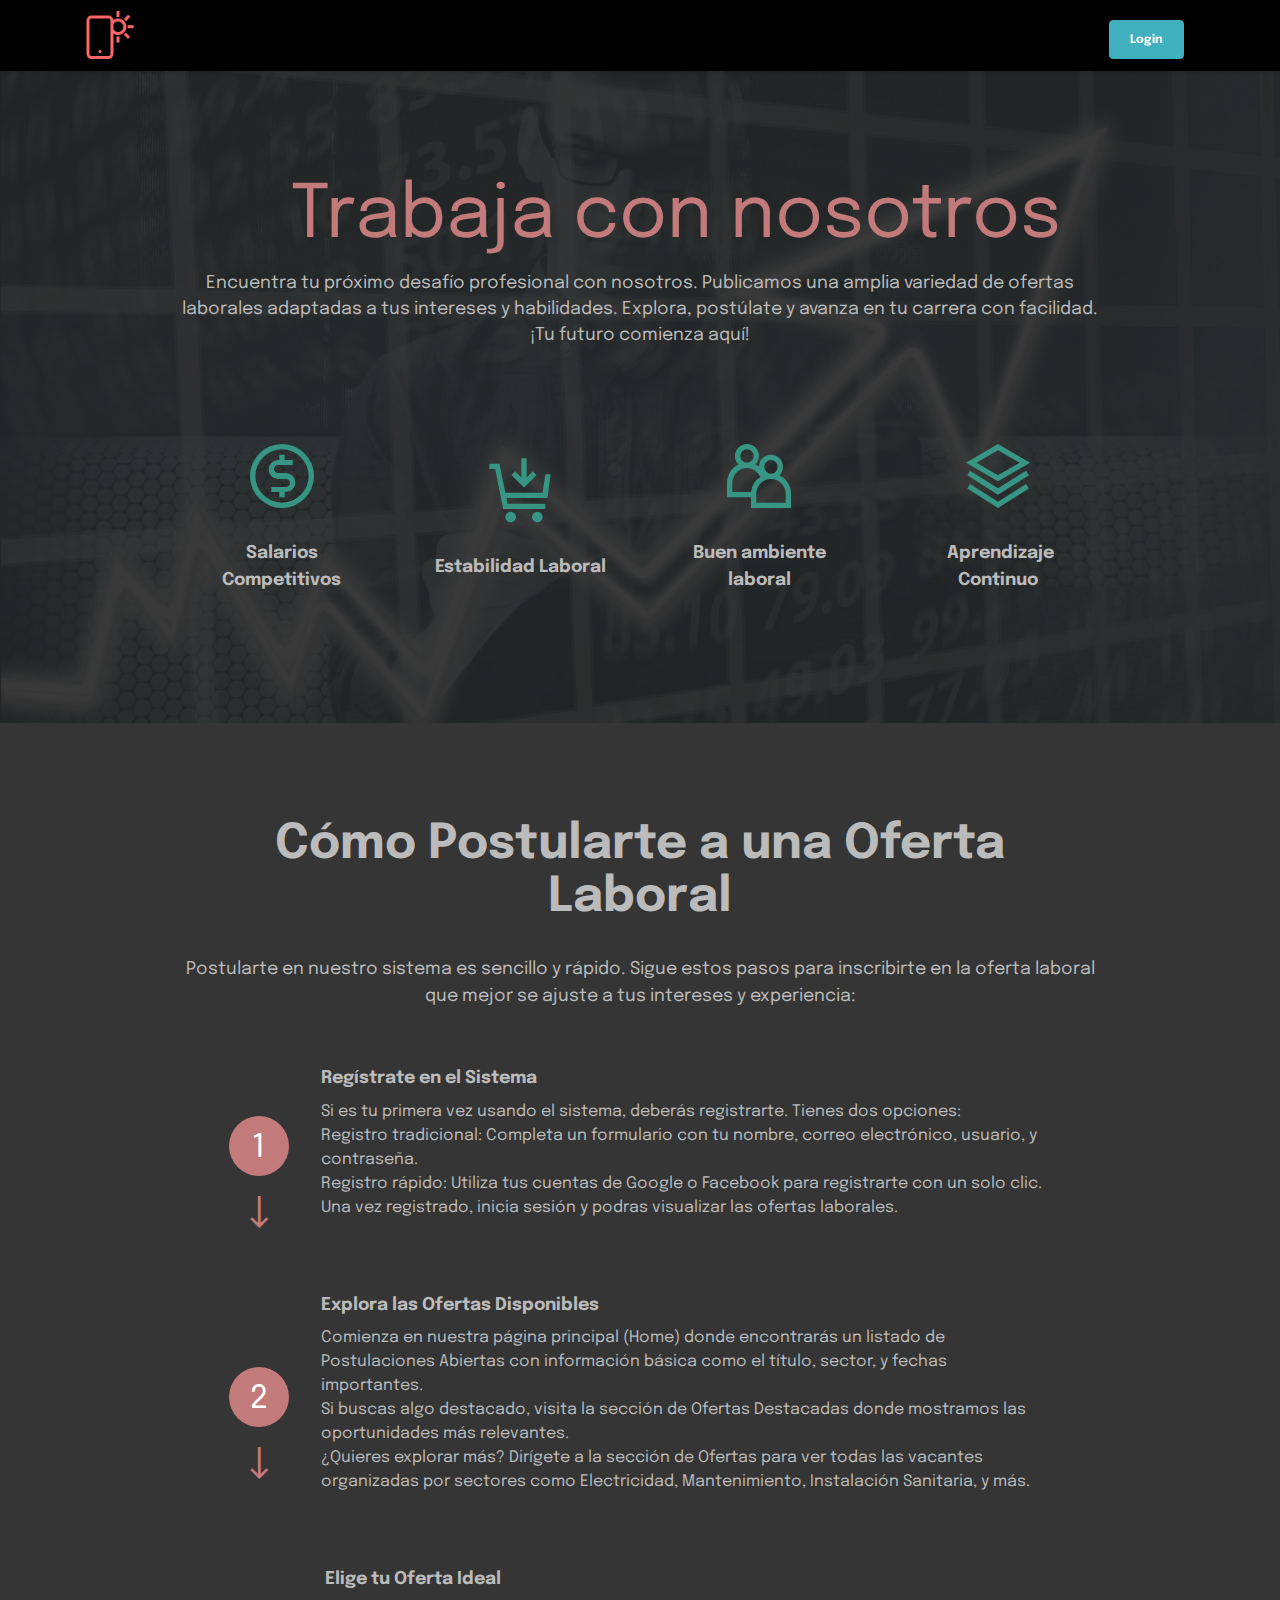
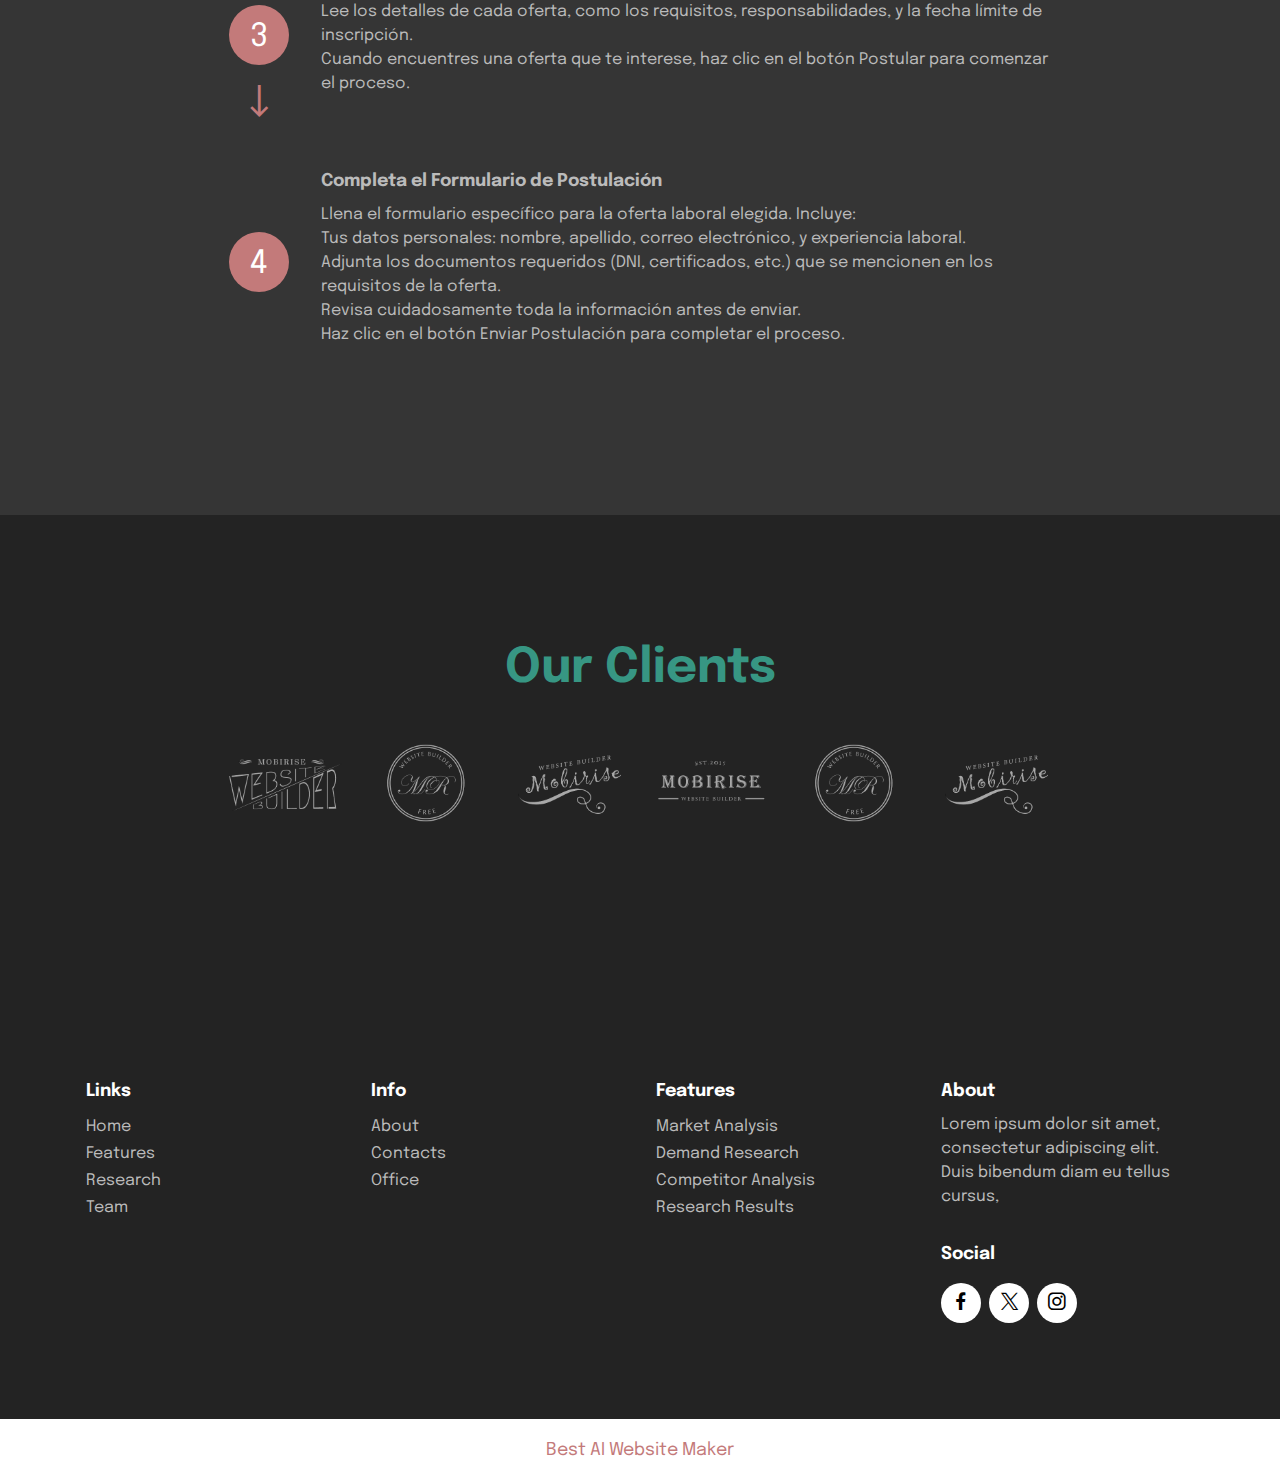
<file: index.html>
<!DOCTYPE html>
<html  >
<head>

    <!-- Google tag (gtag.js) -->
<script async src="https://www.googletagmanager.com/gtag/js?id=G-XBDF66NXG4"></script>
<script>
  window.dataLayer = window.dataLayer || [];
  function gtag(){dataLayer.push(arguments);}
  gtag('js', new Date());

  gtag('config', 'G-XBDF66NXG4');
</script>


  <!-- Site made with Mobirise Website Builder v5.9.18, https://mobirise.com -->
  <meta charset="UTF-8">
  <meta http-equiv="X-UA-Compatible" content="IE=edge">
  <meta name="generator" content="Mobirise v5.9.18, mobirise.com">
  <meta name="viewport" content="width=device-width, initial-scale=1, minimum-scale=1">
  <link rel="shortcut icon" href="assets/images/logo.png" type="image/x-icon">
  <meta name="description" content="">
  
  
  <title>Home</title>
  <link rel="stylesheet" href="assets/web/assets/mobirise-icons2/mobirise2.css">
  <link rel="stylesheet" href="assets/bootstrap/css/bootstrap.min.css">
  <link rel="stylesheet" href="assets/bootstrap/css/bootstrap-grid.min.css">
  <link rel="stylesheet" href="assets/bootstrap/css/bootstrap-reboot.min.css">
  <link rel="stylesheet" href="assets/dropdown/css/style.css">
  <link rel="stylesheet" href="assets/socicon/css/styles.css">
  <link rel="stylesheet" href="assets/theme/css/style.css">
  <link rel="preload" href="https://fonts.googleapis.com/css?family=Epilogue:100,200,300,400,500,600,700,800,900,100i,200i,300i,400i,500i,600i,700i,800i,900i&display=swap" as="style" onload="this.onload=null;this.rel='stylesheet'">
  <noscript><link rel="stylesheet" href="https://fonts.googleapis.com/css?family=Epilogue:100,200,300,400,500,600,700,800,900,100i,200i,300i,400i,500i,600i,700i,800i,900i&display=swap"></noscript>
  <link rel="preload" as="style" href="assets/mobirise/css/mbr-additional.css?v=wG2vzH"><link rel="stylesheet" href="assets/mobirise/css/mbr-additional.css?v=wG2vzH" type="text/css">

  
  
  
</head>
<body>
  
  <section data-bs-version="5.1" class="menu menu1 cid-sFGzlAXw3z" once="menu" id="menu1-2">
    

    <nav class="navbar navbar-dropdown navbar-fixed-top navbar-expand-lg">
        <div class="container">
            <div class="navbar-brand">
                <span class="navbar-logo">
                    <a href="https://mobiri.se">
                        <img src="assets/images/logo.png" alt="Mobirise Website Builder" style="height: 3rem;">
                    </a>
                </span>
                
            </div>
            <button class="navbar-toggler" type="button" data-toggle="collapse" data-bs-toggle="collapse" data-target="#navbarSupportedContent" data-bs-target="#navbarSupportedContent" aria-controls="navbarNavAltMarkup" aria-expanded="false" aria-label="Toggle navigation">
                <div class="hamburger">
                    <span></span>
                    <span></span>
                    <span></span>
                    <span></span>
                </div>
            </button>
            <div class="collapse navbar-collapse" id="navbarSupportedContent">
                <ul class="navbar-nav nav-dropdown nav-right" data-app-modern-menu="true">
                    <div class="col-auto mbr-section-btn align-center"><a href="./login.html" class="btn btn-success display-4">Login</a></div>
            </div>
        </div>
    </nav>
</section>

<section data-bs-version="5.1" class="header19 cid-sFGzrhlvIh" id="header19-3">

    

    <div class="mbr-overlay" style="opacity: 0.9; background-color: rgb(35, 35, 35);">
    </div>

    <div class="container">
        <div class="media-container">
            <div class="col-md-12 col-lg-10 m-auto align-center">
                <h1 class="mbr-section-title mbr-white mbr-fonts-style mb-3 display-1"><p>&nbsp; &nbsp; Trabaja con nosotros<strong></strong></p></h1>
                <p class="mbr-text mbr-white mbr-fonts-style display-7">Encuentra tu próximo desafío profesional con nosotros. Publicamos una amplia variedad de ofertas laborales adaptadas a tus intereses y habilidades. Explora, postúlate y avanza en tu carrera con facilidad. ¡Tu futuro comienza aquí!</p>
                

                <div class="row pt-5 justify-content-center">
                    <div class="col-12 col-md-6 col-lg-3">
                        <div class="card-wrapper">
                            <div class="card-box align-center">
                                <span class="mbr-iconfont mobi-mbri-cash mobi-mbri" style="color: rgb(55, 150, 131); fill: rgb(55, 150, 131);"></span>
                                <h4 class="card-title align-center mbr-black mbr-fonts-style display-7"><strong>Salarios Competitivos</strong></h4>
                            </div>
                        </div>
                    </div>
                    <div class="col-12 col-md-6 col-lg-3">
                        <div class="card-wrapper">
                            <div class="card-box align-center">
                                <span class="mbr-iconfont mobi-mbri-cart-add mobi-mbri" style="color: rgb(55, 150, 131); fill: rgb(55, 150, 131);"></span>
                                <h4 class="card-title align-center mbr-black mbr-fonts-style display-7"><strong>Estabilidad Laboral</strong></h4>
                            </div>
                        </div>
                    </div>
                    <div class="col-12 col-md-6 col-lg-3">
                        <div class="card-wrapper">
                            <div class="card-box align-center">
                                <span class="mbr-iconfont mobi-mbri-users mobi-mbri" style="color: rgb(55, 150, 131); fill: rgb(55, 150, 131);"></span>
                                <h4 class="card-title align-center mbr-black mbr-fonts-style display-7"><strong>Buen ambiente laboral</strong></h4>
                            </div>
                        </div>
                    </div>
                    <div class="col-12 col-md-6 col-lg-3">
                        <div class="card-wrapper">
                            <div class="card-box align-center">
                                <span class="mbr-iconfont mobi-mbri-layers mobi-mbri" style="color: rgb(55, 150, 131); fill: rgb(55, 150, 131);"></span>
                                <h4 class="card-title align-center mbr-black mbr-fonts-style display-7"><strong>&nbsp;Aprendizaje Continuo</strong></h4>
                            </div>
                        </div>
                    </div>
                </div>
            </div>
        </div>
    </div>
</section>

<section data-bs-version="5.1" class="features19 cid-sFGBbGYuTc" id="features20-4">

    
    
    <div class="container">
        <div class="row justify-content-center">
            <div class="col-md-12 col-lg-10">
                <div class="card-wrapper pb-4">
                    <div class="card-box align-center">
                        <h4 class="card-title mbr-fonts-style mb-4 display-2"><strong>Cómo Postularte a una Oferta Laboral</strong></h4>
                        <p class="mbr-text mbr-fonts-style mb-4 display-7">Postularte en nuestro sistema es sencillo y rápido. Sigue estos pasos para inscribirte en la oferta laboral que mejor se ajuste a tus intereses y experiencia:</p>
                        
                    </div>
                </div>
            </div>
            <div class="col-12 col-md-9">
                <div class="item mbr-flex">
                    <div class="icon-box">
                        <span class="step-number mbr-fonts-style display-5">1</span>
                    </div>
                    <div class="text-box">
                        <h4 class="icon-title card-title mbr-black mbr-fonts-style display-7"><strong>Regístrate en el Sistema</strong></h4>
                        <h5 class="icon-text mbr-black mbr-fonts-style display-4"><div>Si es tu primera vez usando el sistema, deberás registrarte. Tienes dos opciones:</div><div>Registro tradicional: Completa un formulario con tu nombre, correo electrónico, usuario, y contraseña.</div><div>Registro rápido: Utiliza tus cuentas de Google o Facebook para registrarte con un solo clic.</div><div>Una vez registrado, inicia sesión y podras visualizar las ofertas laborales.</div></h5>
                    </div>
                </div>
                <div class="item mbr-flex">
                    <div class="icon-box">
                        <span class="step-number mbr-fonts-style display-5">2</span>
                    </div>
                    <div class="text-box">
                        <h4 class="icon-title card-title mbr-black mbr-fonts-style display-7"><strong>Explora las Ofertas Disponibles</strong></h4>
                        <h5 class="icon-text mbr-black mbr-fonts-style display-4">Comienza en nuestra página principal (Home) donde encontrarás un listado de Postulaciones Abiertas con información básica como el título, sector, y fechas importantes.<div>Si buscas algo destacado, visita la sección de Ofertas Destacadas donde mostramos las oportunidades más relevantes.</div><div>¿Quieres explorar más? Dirígete a la sección de Ofertas para ver todas las vacantes organizadas por sectores como Electricidad, Mantenimiento, Instalación Sanitaria, y más.</div></h5>
                    </div>
                </div>
                <div class="item mbr-flex">
                    <div class="icon-box">
                        <span class="step-number mbr-fonts-style display-5">3</span>
                    </div>
                    <div class="text-box">
                        <h4 class="icon-title card-title mbr-black mbr-fonts-style display-7"><strong>&nbsp;Elige tu Oferta Ideal</strong></h4>
                        <h5 class="icon-text mbr-black mbr-fonts-style display-4">Lee los detalles de cada oferta, como los requisitos, responsabilidades, y la fecha límite de inscripción.<div>Cuando encuentres una oferta que te interese, haz clic en el botón Postular para comenzar el proceso.</div></h5>
                    </div>
                </div>
                <div class="item mbr-flex last">
                    <div class="icon-box">
                        <span class="step-number mbr-fonts-style display-5">4</span>
                    </div>
                    <div class="text-box">
                        <h4 class="icon-title card-title mbr-black mbr-fonts-style display-7"><strong>Completa el Formulario de Postulación</strong></h4>
                        <h5 class="icon-text mbr-black mbr-fonts-style display-4">Llena el formulario específico para la oferta laboral elegida. Incluye:<div>Tus datos personales: nombre, apellido, correo electrónico, y experiencia laboral.</div><div>Adjunta los documentos requeridos (DNI, certificados, etc.) que se mencionen en los requisitos de la oferta.</div><div>Revisa cuidadosamente toda la información antes de enviar.</div><div>Haz clic en el botón Enviar Postulación para completar el proceso.</div></h5>
                    </div>
                </div>
                
                
                
                
                
                
            </div>
        </div>
    </div>
</section>

<section data-bs-version="5.1" class="clients1 cid-sFGFZiVtyo" id="clients1-8">
    
    <div class="images-container container">
        <div class="mbr-section-head">
            <h3 class="mbr-section-title mbr-fonts-style align-center mb-0 display-2">
                <strong>Our Clients</strong>
            </h3>
            
            
        </div>
        <div class="row justify-content-center mt-4">
            <div class="col-md-3 card">
                <img src="assets/images/1.png" alt="Mobirise Website Builder">
            </div>
            <div class="col-md-3 card">
                <img src="assets/images/2.png">
            </div>
            <div class="col-md-3 card">
                <img src="assets/images/3.png">
            </div>
            <div class="col-md-3 card">
                <img src="assets/images/4.png" alt="Mobirise Website Builder">
            </div>
            <div class="col-md-3 card">
                <img src="assets/images/2.png" alt="Mobirise Website Builder">
            </div>
            <div class="col-md-3 card">
                <img src="assets/images/3.png" alt="Mobirise Website Builder">
            </div>
            
            
        </div>
    </div>
</section>

<section data-bs-version="5.1" class="footer1 cid-sFGDg6hy8z" once="footers" id="footer1-7">

    
    
    <div class="container">
        <div class="row mbr-white">
            <div class="col-12 col-md-6 col-lg-3">
                <h5 class="mbr-section-subtitle mbr-fonts-style mb-2 display-7">
                    <strong>Links</strong></h5>
                <ul class="list mbr-fonts-style display-4">
                    <li class="mbr-text item-wrap">Home</li><li class="mbr-text item-wrap">Features</li><li class="mbr-text item-wrap">Research</li><li class="mbr-text item-wrap">Team</li>
                </ul>
            </div>
            <div class="col-12 col-md-6 col-lg-3">
                <h5 class="mbr-section-subtitle mbr-fonts-style mb-2 display-7">
                    <strong>Info</strong></h5>
                <ul class="list mbr-fonts-style display-4">

                    <li class="mbr-text item-wrap">About</li><li class="mbr-text item-wrap">Contacts</li><li class="mbr-text item-wrap">Office</li>
                </ul>
            </div>
            <div class="col-12 col-md-6 col-lg-3">
                <h5 class="mbr-section-subtitle mbr-fonts-style mb-2 display-7">
                    <strong>Features</strong></h5>
                <ul class="list mbr-fonts-style display-4">
                    <li class="mbr-text item-wrap">Market Analysis
</li><li class="mbr-text item-wrap">Demand Research
</li><li class="mbr-text item-wrap">Competitor Analysis
</li><li class="mbr-text item-wrap">Research Results
</li><li class="mbr-text item-wrap"><br></li>
                </ul>
            </div>
            <div class="col-12 col-md-6 col-lg-3">
                <h5 class="mbr-section-subtitle mbr-fonts-style mb-2 display-7">
                    <strong>About</strong>
                </h5>
                <p class="mbr-text mbr-fonts-style mb-4 display-4">
                    Lorem ipsum dolor sit amet, consectetur adipiscing elit. Duis bibendum diam eu tellus cursus,</p>
                <h5 class="mbr-section-subtitle mbr-fonts-style mb-3 display-7">
                    <strong>Social</strong>
                </h5>
                <div class="social-row display-7">
                    <div class="soc-item">
                        <a href="https://twitter.com/mobirise" target="_blank">
                            <span class="mbr-iconfont socicon socicon-facebook"></span>
                        </a>
                    </div>
                    <div class="soc-item">
                        <a href="https://twitter.com/mobirise" target="_blank">
                            <span class="mbr-iconfont socicon socicon-twitter"></span>
                        </a>
                    </div>
                    <div class="soc-item">
                        <a href="https://twitter.com/mobirise" target="_blank">
                            <span class="mbr-iconfont socicon socicon-instagram"></span>
                        </a>
                    </div>
                    
                </div>
            </div>
            
        </div>
    </div>
</section><section class="display-7" style="padding: 0;align-items: center;justify-content: center;flex-wrap: wrap;    align-content: center;display: flex;position: relative;height: 4rem;"><a href="https://mobiri.se/3584492" style="flex: 1 1;height: 4rem;position: absolute;width: 100%;z-index: 1;"><img alt="" style="height: 4rem;" src="[data-uri]"></a><p style="margin: 0;text-align: center;" class="display-7">&#8204;</p><a style="z-index:1" href="https://mobirise.com/builder/ai-website-maker.html">Best AI Website Maker</a></section><script src="assets/bootstrap/js/bootstrap.bundle.min.js"></script>  <script src="assets/smoothscroll/smooth-scroll.js"></script>  <script src="assets/ytplayer/index.js"></script>  <script src="assets/dropdown/js/navbar-dropdown.js"></script>  <script src="assets/vimeoplayer/player.js"></script>  <script src="assets/theme/js/script.js"></script>  <script src="assets/formoid/formoid.min.js"></script>  
  
  
</body>
</html>
</file>
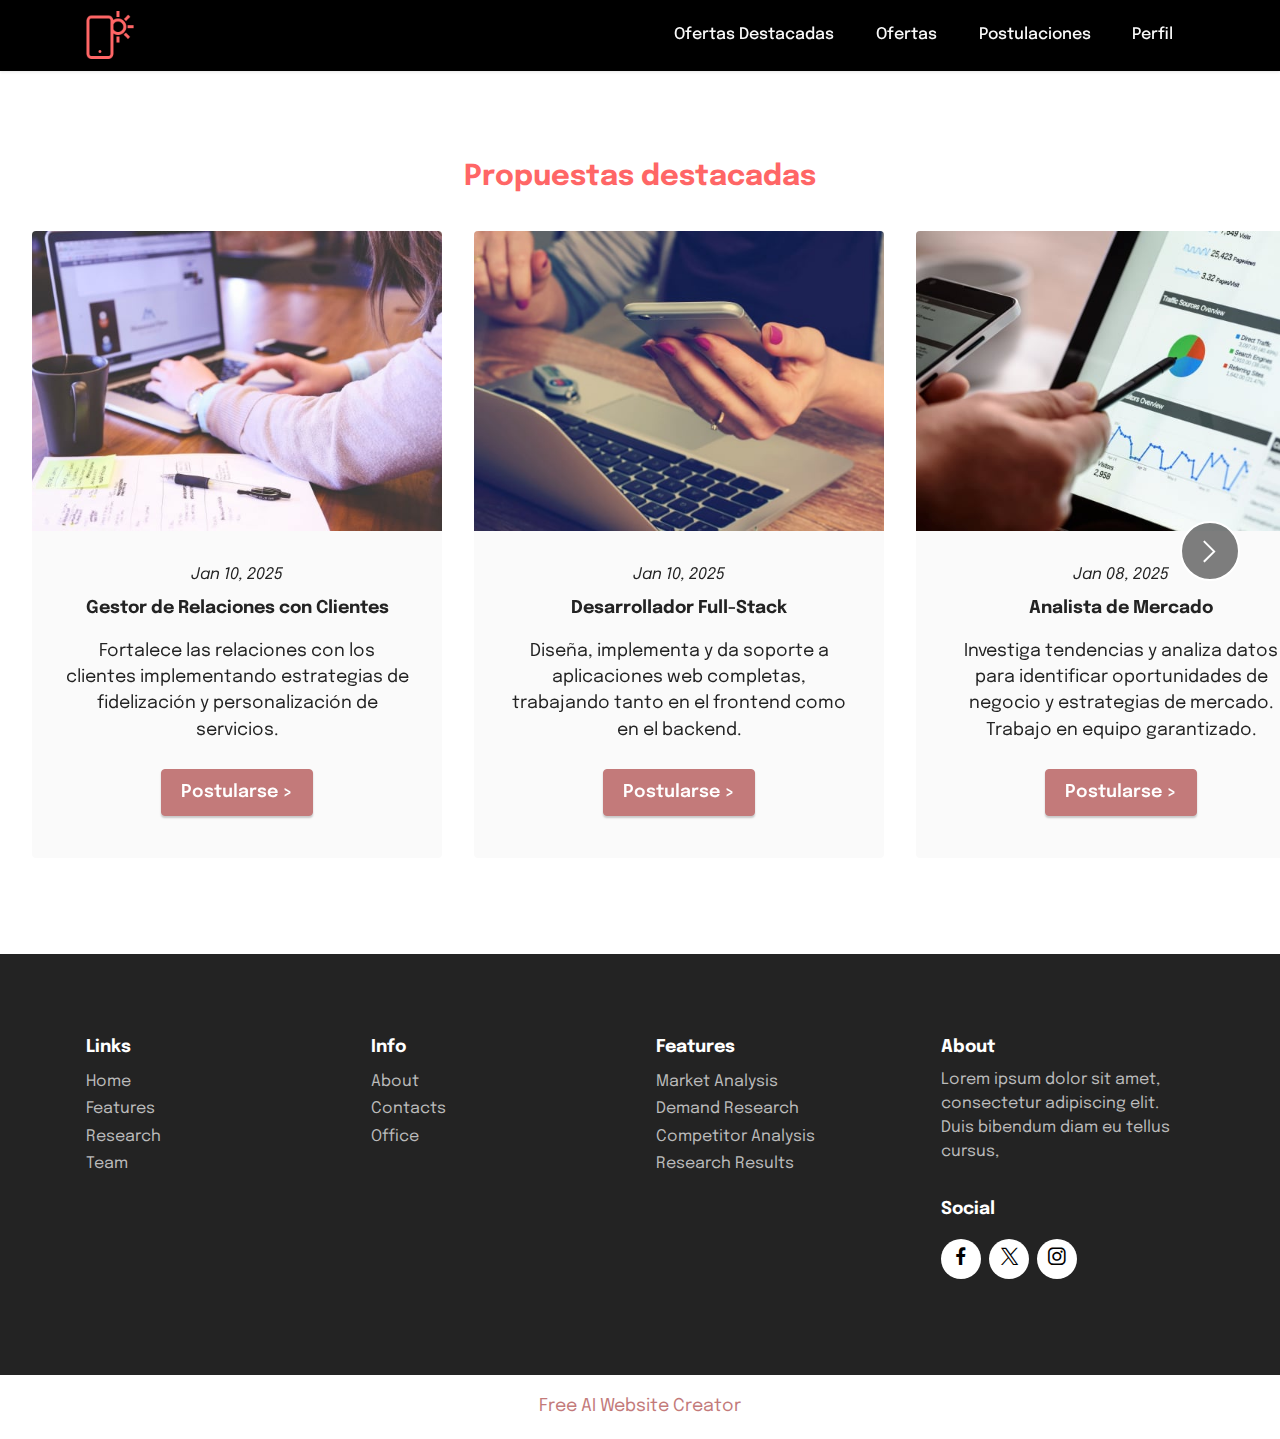
<file: destacadas.html>
<!DOCTYPE html>
<html  >
<head>
  <!-- Site made with Mobirise Website Builder v5.9.18, https://mobirise.com -->
  <meta charset="UTF-8">
  <meta http-equiv="X-UA-Compatible" content="IE=edge">
  <meta name="generator" content="Mobirise v5.9.18, mobirise.com">
  <meta name="viewport" content="width=device-width, initial-scale=1, minimum-scale=1">
  <link rel="shortcut icon" href="assets/images/logo.png" type="image/x-icon">
  <meta name="description" content="">
  
  
  <title>Ofertas</title>
  <link rel="stylesheet" href="assets/web/assets/mobirise-icons2/mobirise2.css">
  <link rel="stylesheet" href="assets/bootstrap/css/bootstrap.min.css">
  <link rel="stylesheet" href="assets/bootstrap/css/bootstrap-grid.min.css">
  <link rel="stylesheet" href="assets/bootstrap/css/bootstrap-reboot.min.css">
  <link rel="stylesheet" href="assets/dropdown/css/style.css">
  <link rel="stylesheet" href="assets/socicon/css/styles.css">
  <link rel="stylesheet" href="assets/theme/css/style.css">
  <link rel="preload" href="https://fonts.googleapis.com/css?family=Epilogue:100,200,300,400,500,600,700,800,900,100i,200i,300i,400i,500i,600i,700i,800i,900i&display=swap" as="style" onload="this.onload=null;this.rel='stylesheet'">
  <noscript><link rel="stylesheet" href="https://fonts.googleapis.com/css?family=Epilogue:100,200,300,400,500,600,700,800,900,100i,200i,300i,400i,500i,600i,700i,800i,900i&display=swap"></noscript>
  <link rel="preload" as="style" href="assets/mobirise/css/mbr-additional.css?v=GHz1NZ"><link rel="stylesheet" href="assets/mobirise/css/mbr-additional.css?v=GHz1NZ" type="text/css">

  
  
  
</head>
<body>
  
  <section data-bs-version="5.1" class="menu menu2 cid-uukihxiiJl" once="menu" id="menu2-f">
    
    <nav class="navbar navbar-dropdown navbar-fixed-top navbar-expand-lg">
        <div class="container">
            <div class="navbar-brand">
                <span class="navbar-logo">
                    <a href="https://mobiri.se">
                        <img src="assets/images/logo.png" alt="Mobirise Website Builder" style="height: 3rem;">
                    </a>
                </span>
                
            </div>
            <button class="navbar-toggler" type="button" data-toggle="collapse" data-bs-toggle="collapse" data-target="#navbarSupportedContent" data-bs-target="#navbarSupportedContent" aria-controls="navbarNavAltMarkup" aria-expanded="false" aria-label="Toggle navigation">
                <div class="hamburger">
                    <span></span>
                    <span></span>
                    <span></span>
                    <span></span>
                </div>
            </button>
            <div class="collapse navbar-collapse" id="navbarSupportedContent">
                <ul class="navbar-nav nav-dropdown nav-right" data-app-modern-menu="true">
                    <li class="nav-item"><a class="nav-link link text-white text-primary display-4" href="./destacadas.html">Ofertas Destacadas</a></li>
                    <li class="nav-item"><a class="nav-link link text-white text-primary display-4" href="./todas-las-ofertas.html">Ofertas</a></li>
                    <li class="nav-item"><a class="nav-link link text-white text-primary display-4" href="./postulaciones.html">Postulaciones</a>
                    </li><li class="nav-item"><a class="nav-link link text-white text-primary display-4" href="./miperfil.html">Perfil</a></li></ul>
                
                
            </div>
        </div>
    </nav>
</section>

<section data-bs-version="5.1" class="slider6 mbr-embla cid-uuk9xzDH4l" id="slider6-e">
    
    
    <div class="position-relative">
        <div class="mbr-section-head">
            <h4 class="mbr-section-title mbr-fonts-style align-center mb-0 display-5"><strong>Propuestas destacadas</strong></h4>
            
        </div>
        <div class="embla mt-4" data-skip-snaps="true" data-align="center" data-contain-scroll="trimSnaps" data-auto-play-interval="5" data-draggable="true">
            <div class="embla__viewport container-fluid">
                <div class="embla__container">
                    
                    <div class="embla__slide slider-image item active" style="margin-left: 1rem; margin-right: 1rem;">
                        <div class="slide-content">
                            <div class="item-wrapper">
                                <div class="item-img">
                                    <img src="assets/images/mbr-600x400.jpg" alt="Mobirise Website Builder" title="" data-slide-to="0" data-bs-slide-to="0">
                                </div>
                            </div>
                            <div class="item-content">
                                <h5 class="item-title mbr-fonts-style display-4"><em>Jan 10, 2025</em></h5>
                                <h6 class="item-subtitle mbr-fonts-style mt-1 display-7"><strong>Gestor de Relaciones con Clientes</strong></h6>
                                <p class="mbr-text mbr-fonts-style mt-3 display-7">Fortalece las relaciones con los clientes implementando estrategias de fidelización y personalización de servicios.</p>
                            </div>
                            <div class="mbr-section-btn item-footer mt-2"><a href="" class="btn item-btn btn-primary display-7" target="_blank">Postularse &gt;</a></div>
                        </div>
                    </div><div class="embla__slide slider-image item" style="margin-left: 1rem; margin-right: 1rem;">
                        <div class="slide-content">
                            <div class="item-wrapper">
                                <div class="item-img">
                                    <img src="assets/images/mbr-600x398.jpg" alt="Mobirise Website Builder" title="" data-slide-to="2" data-bs-slide-to="3">
                                </div>
                            </div>
                            <div class="item-content">
                                <h5 class="item-title mbr-fonts-style display-4"><em>Jan 10, 2025</em></h5>
                                <h6 class="item-subtitle mbr-fonts-style mt-1 display-7"><strong>Desarrollador Full-Stack</strong></h6>
                                <p class="mbr-text mbr-fonts-style mt-3 display-7">Diseña, implementa y da soporte a aplicaciones web completas, trabajando tanto en el frontend como en el backend.</p>
                            </div>
                            <div class="mbr-section-btn item-footer mt-2"><a href="./postulacion.html" class="btn item-btn btn-primary display-7" target="_blank">Postularse &gt;</a></div>
                        </div>
                    </div>
                    
                    <div class="embla__slide slider-image item" style="margin-left: 1rem; margin-right: 1rem;">
                        <div class="slide-content">
                            <div class="item-wrapper">
                                <div class="item-img">
                                    <img src="assets/images/mbr-2-600x400.jpg" alt="Mobirise Website Builder" title="" data-slide-to="2" data-bs-slide-to="2">
                                </div>
                            </div>
                            <div class="item-content">
                                <h5 class="item-title mbr-fonts-style display-4"><em>Jan 08, 2025</em></h5>
                                <h6 class="item-subtitle mbr-fonts-style mt-1 display-7"><strong>Analista de Mercado</strong></h6>
                                <p class="mbr-text mbr-fonts-style mt-3 display-7">Investiga tendencias y analiza datos para identificar oportunidades de negocio y estrategias de mercado. Trabajo en equipo garantizado.</p>
                            </div>
                            <div class="mbr-section-btn item-footer mt-2"><a href="./postulacion.html" class="btn item-btn btn-primary display-7" target="_blank">Postularse &gt;</a></div>
                        </div>
                    </div><div class="embla__slide slider-image item" style="margin-left: 1rem; margin-right: 1rem;">
                        <div class="slide-content">
                            <div class="item-wrapper">
                                <div class="item-img">
                                    <img src="assets/images/mbr-600x450.jpg" alt="Mobirise Website Builder" title="" data-slide-to="3" data-bs-slide-to="3">
                                </div>
                            </div>
                            <div class="item-content">
                                <h5 class="item-title mbr-fonts-style display-4"><em>Jan 08, 2025</em></h5>
                                <h6 class="item-subtitle mbr-fonts-style mt-1 display-7"><strong>Asesor Financiero</strong></h6>
                                <p class="mbr-text mbr-fonts-style mt-3 display-7">Brinda recomendaciones estratégicas para optimizar las finanzas empresariales y alcanzar metas económicas.</p>
                            </div>
                            <div class="mbr-section-btn item-footer mt-2"><a href="./postulacion.html" class="btn item-btn btn-primary display-7" target="_blank">Postularse &gt;</a></div>
                        </div>
                    </div><div class="embla__slide slider-image item" style="margin-left: 1rem; margin-right: 1rem;">
                        <div class="slide-content">
                            <div class="item-wrapper">
                                <div class="item-img">
                                    <img src="assets/images/mbr-3-600x400.jpg" alt="Mobirise Website Builder" title="" data-slide-to="6" data-bs-slide-to="7">
                                </div>
                            </div>
                            <div class="item-content">
                                <h5 class="item-title mbr-fonts-style display-4"><em>Jan 08, 2025</em></h5>
                                <h6 class="item-subtitle mbr-fonts-style mt-1 display-7"><strong>Especialista en Recursos Humanos</strong></h6>
                                <p class="mbr-text mbr-fonts-style mt-3 display-7">Recluta y gestiona el talento humano, promoviendo un ambiente laboral positivo y productivo.</p>
                            </div>
                            <div class="mbr-section-btn item-footer mt-2"><a href="./postulacion.html" class="btn item-btn btn-primary display-7" target="_blank">Postularse &gt;</a></div>
                        </div>
                    </div>
                </div>
            </div>
            <button class="embla__button embla__button--prev">
                <span class="mobi-mbri mobi-mbri-arrow-prev mbr-iconfont" aria-hidden="true"></span>
                <span class="sr-only visually-hidden visually-hidden">Previous</span>
            </button>
            <button class="embla__button embla__button--next">
                <span class="mobi-mbri mobi-mbri-arrow-next mbr-iconfont" aria-hidden="true"></span>
                <span class="sr-only visually-hidden visually-hidden">Next</span>
            </button>
        </div>
    </div>
</section>

<section data-bs-version="5.1" class="footer1 cid-uuk03912pd" once="footers" id="footer1-6">

    
    
    <div class="container">
        <div class="row mbr-white">
            <div class="col-12 col-md-6 col-lg-3">
                <h5 class="mbr-section-subtitle mbr-fonts-style mb-2 display-7">
                    <strong>Links</strong></h5>
                <ul class="list mbr-fonts-style display-4">
                    <li class="mbr-text item-wrap">Home</li><li class="mbr-text item-wrap">Features</li><li class="mbr-text item-wrap">Research</li><li class="mbr-text item-wrap">Team</li>
                </ul>
            </div>
            <div class="col-12 col-md-6 col-lg-3">
                <h5 class="mbr-section-subtitle mbr-fonts-style mb-2 display-7">
                    <strong>Info</strong></h5>
                <ul class="list mbr-fonts-style display-4">

                    <li class="mbr-text item-wrap">About</li><li class="mbr-text item-wrap">Contacts</li><li class="mbr-text item-wrap">Office</li>
                </ul>
            </div>
            <div class="col-12 col-md-6 col-lg-3">
                <h5 class="mbr-section-subtitle mbr-fonts-style mb-2 display-7">
                    <strong>Features</strong></h5>
                <ul class="list mbr-fonts-style display-4">
                    <li class="mbr-text item-wrap">Market Analysis
</li><li class="mbr-text item-wrap">Demand Research
</li><li class="mbr-text item-wrap">Competitor Analysis
</li><li class="mbr-text item-wrap">Research Results
</li><li class="mbr-text item-wrap"><br></li>
                </ul>
            </div>
            <div class="col-12 col-md-6 col-lg-3">
                <h5 class="mbr-section-subtitle mbr-fonts-style mb-2 display-7">
                    <strong>About</strong>
                </h5>
                <p class="mbr-text mbr-fonts-style mb-4 display-4">
                    Lorem ipsum dolor sit amet, consectetur adipiscing elit. Duis bibendum diam eu tellus cursus,</p>
                <h5 class="mbr-section-subtitle mbr-fonts-style mb-3 display-7">
                    <strong>Social</strong>
                </h5>
                <div class="social-row display-7">
                    <div class="soc-item">
                        <a href="https://twitter.com/mobirise" target="_blank">
                            <span class="mbr-iconfont socicon socicon-facebook"></span>
                        </a>
                    </div>
                    <div class="soc-item">
                        <a href="https://twitter.com/mobirise" target="_blank">
                            <span class="mbr-iconfont socicon socicon-twitter"></span>
                        </a>
                    </div>
                    <div class="soc-item">
                        <a href="https://twitter.com/mobirise" target="_blank">
                            <span class="mbr-iconfont socicon socicon-instagram"></span>
                        </a>
                    </div>
                    
                </div>
            </div>
            
        </div>
    </div>
</section><section class="display-7" style="padding: 0;align-items: center;justify-content: center;flex-wrap: wrap;    align-content: center;display: flex;position: relative;height: 4rem;"><a href="https://mobiri.se/3584492" style="flex: 1 1;height: 4rem;position: absolute;width: 100%;z-index: 1;"><img alt="" style="height: 4rem;" src="[data-uri]"></a><p style="margin: 0;text-align: center;" class="display-7">&#8204;</p><a style="z-index:1" href="https://mobirise.com/builder/ai-website-creator.html">Free AI Website Creator</a></section><script src="assets/bootstrap/js/bootstrap.bundle.min.js"></script>  <script src="assets/smoothscroll/smooth-scroll.js"></script>  <script src="assets/ytplayer/index.js"></script>  <script src="assets/dropdown/js/navbar-dropdown.js"></script>  <script src="assets/embla/embla.min.js"></script>  <script src="assets/embla/script.js"></script>  <script src="assets/theme/js/script.js"></script>  
  
  
</body>
</html>
</file>
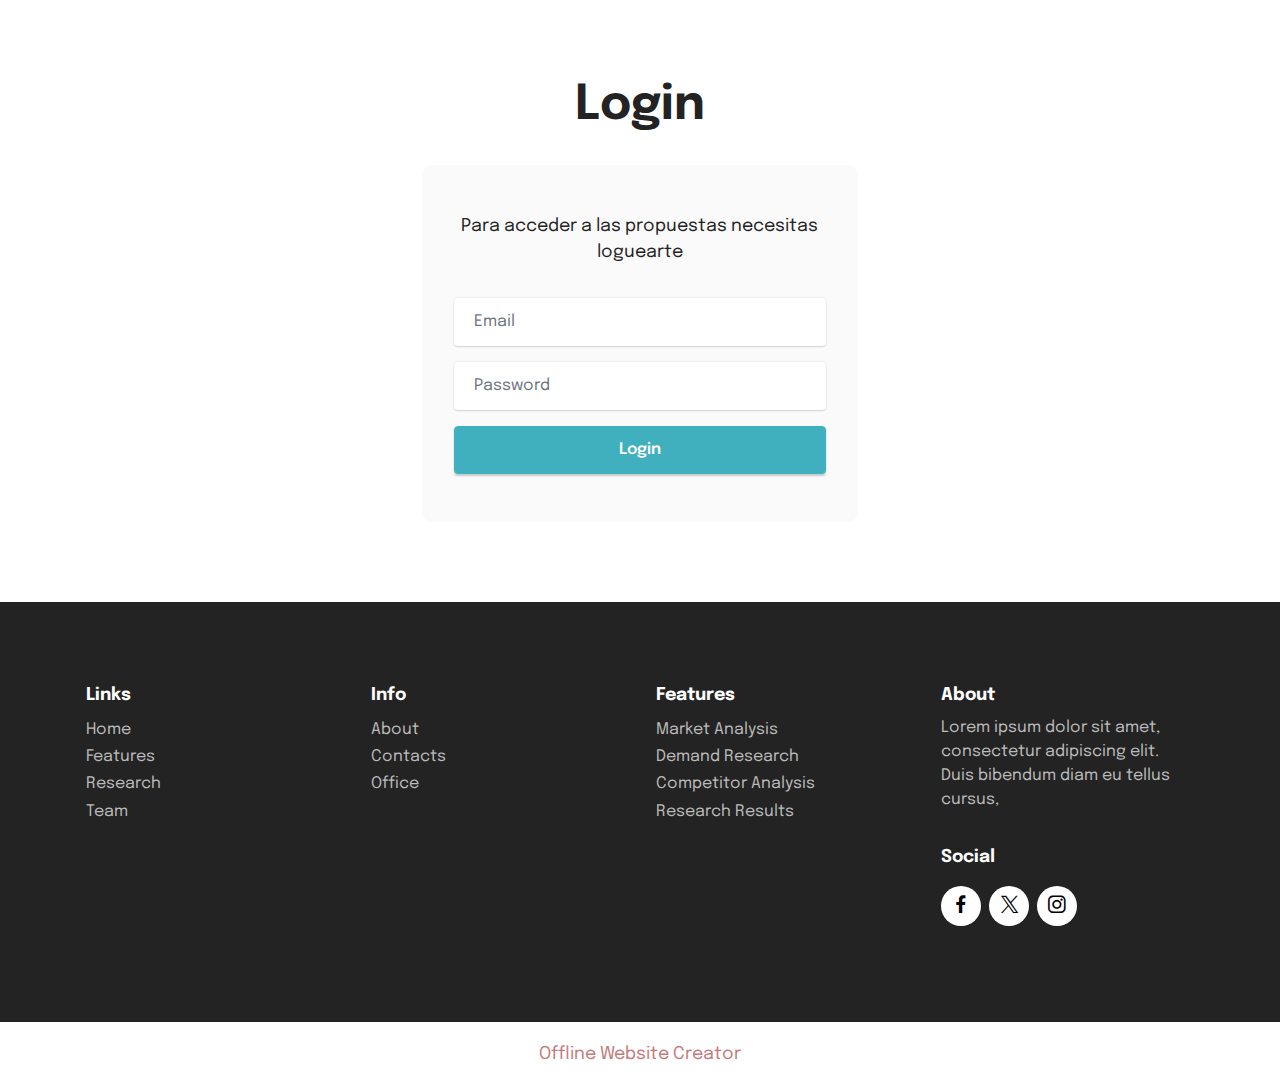
<file: login.html>
<!DOCTYPE html>
<html  >
<head>

    <!-- Google tag (gtag.js) -->
    <script async src="https://www.googletagmanager.com/gtag/js?id=G-XBDF66NXG4"></script>
    <script>
    window.dataLayer = window.dataLayer || [];
    function gtag(){dataLayer.push(arguments);}
    gtag('js', new Date());

    gtag('config', 'G-XBDF66NXG4');
    </script>

  <!-- Site made with Mobirise Website Builder v5.9.18, https://mobirise.com -->
  <meta charset="UTF-8">
  <meta http-equiv="X-UA-Compatible" content="IE=edge">
  <meta name="generator" content="Mobirise v5.9.18, mobirise.com">
  <meta name="viewport" content="width=device-width, initial-scale=1, minimum-scale=1">
  <link rel="shortcut icon" href="assets/images/logo.png" type="image/x-icon">
  <meta name="description" content="">
  
  
  <title>Login</title>
  <link rel="stylesheet" href="assets/bootstrap/css/bootstrap.min.css">
  <link rel="stylesheet" href="assets/bootstrap/css/bootstrap-grid.min.css">
  <link rel="stylesheet" href="assets/bootstrap/css/bootstrap-reboot.min.css">
  <link rel="stylesheet" href="assets/socicon/css/styles.css">
  <link rel="stylesheet" href="assets/theme/css/style.css">
  <link rel="preload" href="https://fonts.googleapis.com/css?family=Epilogue:100,200,300,400,500,600,700,800,900,100i,200i,300i,400i,500i,600i,700i,800i,900i&display=swap" as="style" onload="this.onload=null;this.rel='stylesheet'">
  <noscript><link rel="stylesheet" href="https://fonts.googleapis.com/css?family=Epilogue:100,200,300,400,500,600,700,800,900,100i,200i,300i,400i,500i,600i,700i,800i,900i&display=swap"></noscript>
  <link rel="preload" as="style" href="assets/mobirise/css/mbr-additional.css?v=AYcMf6"><link rel="stylesheet" href="assets/mobirise/css/mbr-additional.css?v=AYcMf6" type="text/css">

  
  
  
</head>
<body>
  
  <section data-bs-version="5.1" class="form7 cid-uujVL8jas9" id="form7-2">
    
    
    <div class="container">
        <div class="mbr-section-head">
            <h3 class="mbr-section-title mbr-fonts-style align-center mb-0 display-2"><strong>Login</strong></h3>
            
        </div>
        <div class="row justify-content-center mt-4">
            <div class="col-lg-8 mx-auto mbr-form" data-form-type="formoid">
                <form action="https://mobirise.eu/" method="POST" class="mbr-form form-with-styler mx-auto" data-form-title="Form Name"><input type="hidden" name="email" data-form-email="true" value="dzw0tcAaoApLPY4wfAl4/JjNXNNlYW1JawQqe6s8duwndJhByr3HWQFmRYjyp+TKDBTn74beZ31lKnTpwg1Iq5sh7472dxKbh/xWf3DJBi3jYWosIYRGFbmgogzDrcgE">
                    <p class="mbr-text mbr-fonts-style align-center mb-4 display-7">
                        Para acceder a las propuestas necesitas loguearte</p>
                    <div class="row">
                        <div hidden="hidden" data-form-alert="" class="alert alert-success col-12">Credenciales correctas</div>
                        <div hidden="hidden" data-form-alert-danger="" class="alert alert-danger col-12">
                            Oops...! some problem!
                        </div>
                    </div>
                    <div class="dragArea row">
                        
                        <div class="col-lg-12 col-md-12 col-sm-12 form-group mb-3" data-for="email">
                            <input type="email" name="email" placeholder="Email" data-form-field="email" class="form-control" value="" id="email-form7-2">
                        </div>
                        <div data-for="phone" class="col-lg-12 col-md-12 col-sm-12 form-group mb-3">
                            <input type="tel" name="phone" placeholder="Password" data-form-field="phone" class="form-control" value="" id="phone-form7-2">
                        </div>
                        <div class="col-auto mbr-section-btn align-center"><a href="./destacadas.html" class="btn btn-success display-4">Login</a></div>
                    </div>
                </form>
            </div>
        </div>
    </div>
</section>

<section data-bs-version="5.1" class="footer1 cid-sFGDg6hy8z" once="footers" id="footer1-1">

    
    
    <div class="container">
        <div class="row mbr-white">
            <div class="col-12 col-md-6 col-lg-3">
                <h5 class="mbr-section-subtitle mbr-fonts-style mb-2 display-7">
                    <strong>Links</strong></h5>
                <ul class="list mbr-fonts-style display-4">
                    <li class="mbr-text item-wrap">Home</li><li class="mbr-text item-wrap">Features</li><li class="mbr-text item-wrap">Research</li><li class="mbr-text item-wrap">Team</li>
                </ul>
            </div>
            <div class="col-12 col-md-6 col-lg-3">
                <h5 class="mbr-section-subtitle mbr-fonts-style mb-2 display-7">
                    <strong>Info</strong></h5>
                <ul class="list mbr-fonts-style display-4">

                    <li class="mbr-text item-wrap">About</li><li class="mbr-text item-wrap">Contacts</li><li class="mbr-text item-wrap">Office</li>
                </ul>
            </div>
            <div class="col-12 col-md-6 col-lg-3">
                <h5 class="mbr-section-subtitle mbr-fonts-style mb-2 display-7">
                    <strong>Features</strong></h5>
                <ul class="list mbr-fonts-style display-4">
                    <li class="mbr-text item-wrap">Market Analysis
</li><li class="mbr-text item-wrap">Demand Research
</li><li class="mbr-text item-wrap">Competitor Analysis
</li><li class="mbr-text item-wrap">Research Results
</li><li class="mbr-text item-wrap"><br></li>
                </ul>
            </div>
            <div class="col-12 col-md-6 col-lg-3">
                <h5 class="mbr-section-subtitle mbr-fonts-style mb-2 display-7">
                    <strong>About</strong>
                </h5>
                <p class="mbr-text mbr-fonts-style mb-4 display-4">
                    Lorem ipsum dolor sit amet, consectetur adipiscing elit. Duis bibendum diam eu tellus cursus,</p>
                <h5 class="mbr-section-subtitle mbr-fonts-style mb-3 display-7">
                    <strong>Social</strong>
                </h5>
                <div class="social-row display-7">
                    <div class="soc-item">
                        <a href="https://twitter.com/mobirise" target="_blank">
                            <span class="mbr-iconfont socicon socicon-facebook"></span>
                        </a>
                    </div>
                    <div class="soc-item">
                        <a href="https://twitter.com/mobirise" target="_blank">
                            <span class="mbr-iconfont socicon socicon-twitter"></span>
                        </a>
                    </div>
                    <div class="soc-item">
                        <a href="https://twitter.com/mobirise" target="_blank">
                            <span class="mbr-iconfont socicon socicon-instagram"></span>
                        </a>
                    </div>
                    
                </div>
            </div>
            
        </div>
    </div>
</section><section class="display-7" style="padding: 0;align-items: center;justify-content: center;flex-wrap: wrap;    align-content: center;display: flex;position: relative;height: 4rem;"><a href="https://mobiri.se/3584492" style="flex: 1 1;height: 4rem;position: absolute;width: 100%;z-index: 1;"><img alt="" style="height: 4rem;" src="[data-uri]"></a><p style="margin: 0;text-align: center;" class="display-7">&#8204;</p><a style="z-index:1" href="https://mobirise.com/offline-website-builder.html">Offline Website Creator</a></section><script src="assets/bootstrap/js/bootstrap.bundle.min.js"></script>  <script src="assets/smoothscroll/smooth-scroll.js"></script>  <script src="assets/ytplayer/index.js"></script>  <script src="assets/theme/js/script.js"></script>  <script src="assets/formoid/formoid.min.js"></script>  
  
  
</body>
</html>
</file>
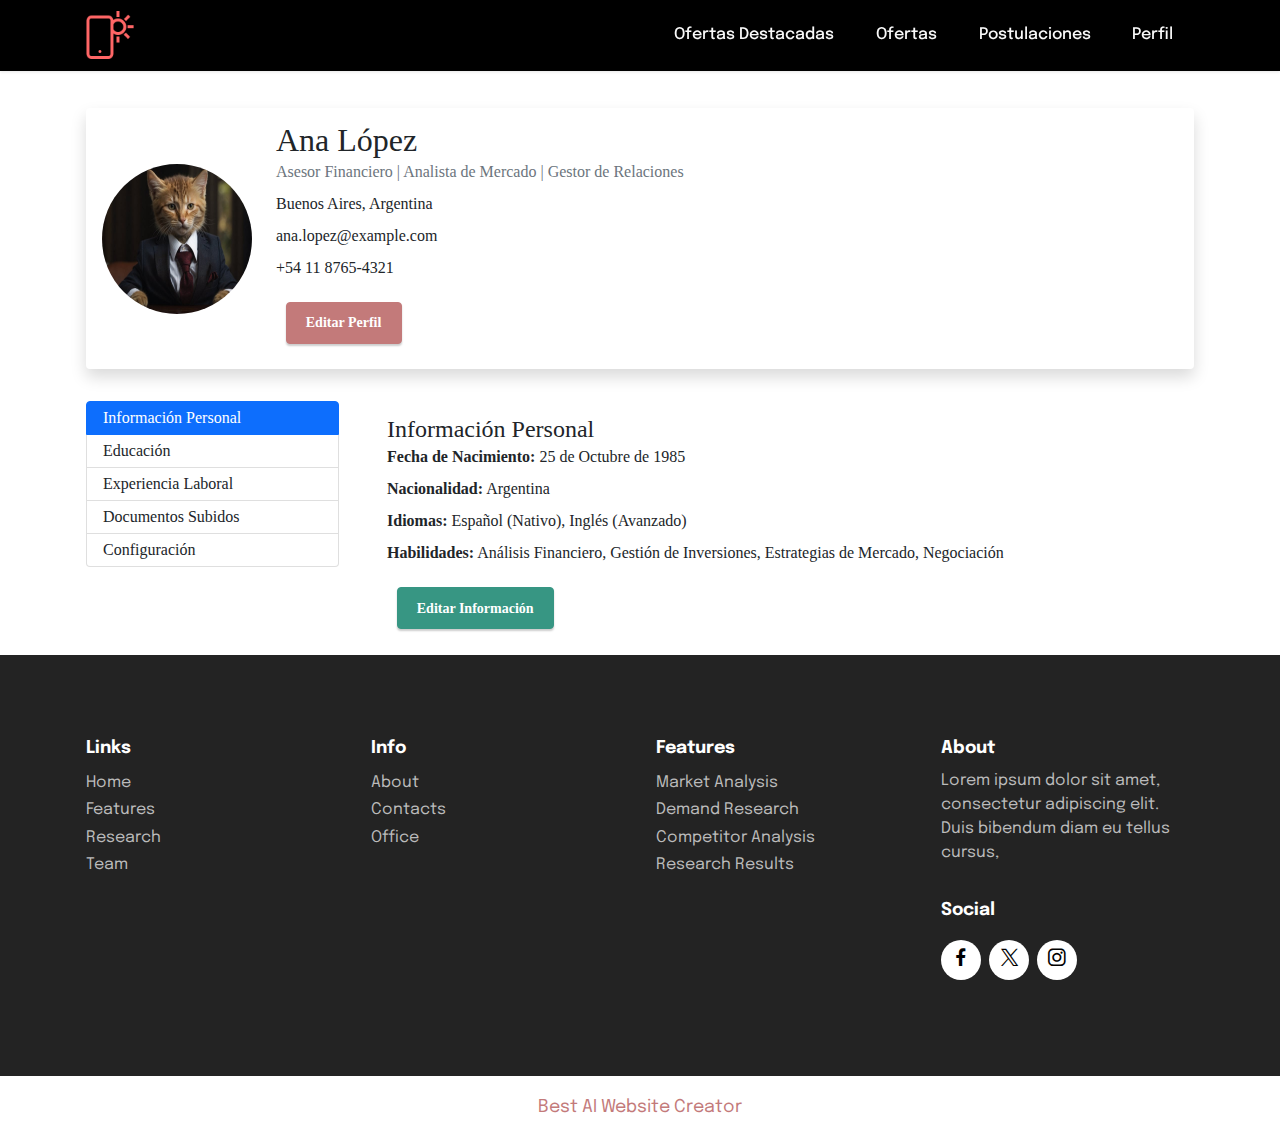
<file: miperfil.html>
<!DOCTYPE html>
<html  >
<head>

        <!-- Google tag (gtag.js) -->
    <script async src="https://www.googletagmanager.com/gtag/js?id=G-XBDF66NXG4"></script>
    <script>
    window.dataLayer = window.dataLayer || [];
    function gtag(){dataLayer.push(arguments);}
    gtag('js', new Date());

    gtag('config', 'G-XBDF66NXG4');
    </script>
  <!-- Site made with Mobirise Website Builder v5.9.18, https://mobirise.com -->
  <meta charset="UTF-8">
  <meta http-equiv="X-UA-Compatible" content="IE=edge">
  <meta name="generator" content="Mobirise v5.9.18, mobirise.com">
  <meta name="viewport" content="width=device-width, initial-scale=1, minimum-scale=1">
  <link rel="shortcut icon" href="assets/images/logo.png" type="image/x-icon">
  <link href="https://cdn.jsdelivr.net/npm/bootstrap@5.3.2/dist/css/bootstrap.min.css" rel="stylesheet">

  <meta name="description" content="">
  
  
  <title>Perfil</title>
  <link rel="stylesheet" href="assets/web/assets/mobirise-icons2/mobirise2.css">
  <link rel="stylesheet" href="assets/web/assets/mobirise-icons/mobirise-icons.css">
  <link rel="stylesheet" href="assets/bootstrap/css/bootstrap.min.css">
  <link rel="stylesheet" href="assets/bootstrap/css/bootstrap-grid.min.css">
  <link rel="stylesheet" href="assets/bootstrap/css/bootstrap-reboot.min.css">
  <link rel="stylesheet" href="assets/dropdown/css/style.css">
  <link rel="stylesheet" href="assets/socicon/css/styles.css">
  <link rel="stylesheet" href="assets/theme/css/style.css">
  <link rel="preload" href="https://fonts.googleapis.com/css?family=Epilogue:100,200,300,400,500,600,700,800,900,100i,200i,300i,400i,500i,600i,700i,800i,900i&display=swap" as="style" onload="this.onload=null;this.rel='stylesheet'">
  <noscript><link rel="stylesheet" href="https://fonts.googleapis.com/css?family=Epilogue:100,200,300,400,500,600,700,800,900,100i,200i,300i,400i,500i,600i,700i,800i,900i&display=swap"></noscript>
  <link rel="preload" as="style" href="assets/mobirise/css/mbr-additional.css?v=c0Nxgw"><link rel="stylesheet" href="assets/mobirise/css/mbr-additional.css?v=c0Nxgw" type="text/css">

  
  
  
</head>
<body>
  
  <section data-bs-version="5.1" class="menu menu1 cid-uukkD4GkKM" once="menu" id="menu1-j">
    

    <nav class="navbar navbar-dropdown navbar-fixed-top navbar-expand-lg">
        <div class="container">
            <div class="navbar-brand">
                <span class="navbar-logo">
                    <a href="https://mobiri.se">
                        <img src="assets/images/logo.png" alt="Mobirise Website Builder" style="height: 3rem;">
                    </a>
                </span>
                
            </div>
            <button class="navbar-toggler" type="button" data-toggle="collapse" data-bs-toggle="collapse" data-target="#navbarSupportedContent" data-bs-target="#navbarSupportedContent" aria-controls="navbarNavAltMarkup" aria-expanded="false" aria-label="Toggle navigation">
                <div class="hamburger">
                    <span></span>
                    <span></span>
                    <span></span>
                    <span></span>
                </div>
            </button>
            <div class="collapse navbar-collapse" id="navbarSupportedContent">
                <ul class="navbar-nav nav-dropdown nav-right" data-app-modern-menu="true">
                    <li class="nav-item"><a class="nav-link link text-white text-primary display-4" href="./destacadas.html">Ofertas Destacadas</a></li>
                    <li class="nav-item"><a class="nav-link link text-white text-primary display-4" href="./todas-las-ofertas.html">Ofertas</a></li>
                    <li class="nav-item"><a class="nav-link link text-white text-primary display-4" href="./postulaciones.html">Postulaciones</a>
                    </li><li class="nav-item"><a class="nav-link link text-white text-primary display-4" href="./miperfil.html">Perfil</a></li></ul>
                
            </div>
        </div>
    </nav>
</section>

<div class="container mt-5">
    <div class="card shadow">
        <div class="card-body">
            <div class="d-flex align-items-center">
                <img src="assets/images/mbr-600x450.jpg" alt="Foto de Perfil" class="rounded-circle me-4" style="width: 150px; height: 150px;">
                <div>
                    <h2 class="card-title">Ana López</h2>
                    <p class="text-muted">Asesor Financiero | Analista de Mercado | Gestor de Relaciones</p>
                    <p><i class="bi bi-geo-alt-fill"></i> Buenos Aires, Argentina</p>
                    <p><i class="bi bi-envelope-fill"></i> ana.lopez@example.com</p>
                    <p><i class="bi bi-phone-fill"></i> +54 11 8765-4321</p>
                    <a href="#" class="btn btn-primary btn-sm">Editar Perfil</a>
                </div>
            </div>
        </div>
    </div>

    <div class="row mt-4">
        <div class="col-md-3">
            <div class="list-group">
                <a href="#" class="list-group-item list-group-item-action active" aria-current="true">
                    Información Personal
                </a>
                <a href="#" class="list-group-item list-group-item-action">Educación</a>
                <a href="#" class="list-group-item list-group-item-action">Experiencia Laboral</a>
                <a href="#" class="list-group-item list-group-item-action">Documentos Subidos</a>
                <a href="#" class="list-group-item list-group-item-action">Configuración</a>
            </div>
        </div>
        <!-- Contenido Principal -->
        <div class="col-md-9">
            <div class="card">
                <div class="card-body">
                    <h4>Información Personal</h4>
                    <p><strong>Fecha de Nacimiento:</strong> 25 de Octubre de 1985</p>
                    <p><strong>Nacionalidad:</strong> Argentina</p>
                    <p><strong>Idiomas:</strong> Español (Nativo), Inglés (Avanzado)</p>
                    <p><strong>Habilidades:</strong> Análisis Financiero, Gestión de Inversiones, Estrategias de Mercado, Negociación</p>
                    <!-- Botón para editar -->
                    <a href="#" class="btn btn-secondary btn-sm">Editar Información</a>
                </div>
            </div>
        </div>
    </div>
</div>


<section data-bs-version="5.1" class="footer1 cid-uuk0IfcBle" once="footers" id="footer1-k">

    <div class="container">
        <div class="row mbr-white">
            <div class="col-12 col-md-6 col-lg-3">
                <h5 class="mbr-section-subtitle mbr-fonts-style mb-2 display-7">
                    <strong>Links</strong></h5>
                <ul class="list mbr-fonts-style display-4">
                    <li class="mbr-text item-wrap">Home</li><li class="mbr-text item-wrap">Features</li><li class="mbr-text item-wrap">Research</li><li class="mbr-text item-wrap">Team</li>
                </ul>
            </div>
            <div class="col-12 col-md-6 col-lg-3">
                <h5 class="mbr-section-subtitle mbr-fonts-style mb-2 display-7">
                    <strong>Info</strong></h5>
                <ul class="list mbr-fonts-style display-4">

                    <li class="mbr-text item-wrap">About</li><li class="mbr-text item-wrap">Contacts</li><li class="mbr-text item-wrap">Office</li>
                </ul>
            </div>
            <div class="col-12 col-md-6 col-lg-3">
                <h5 class="mbr-section-subtitle mbr-fonts-style mb-2 display-7">
                    <strong>Features</strong></h5>
                <ul class="list mbr-fonts-style display-4">
                    <li class="mbr-text item-wrap">Market Analysis
</li><li class="mbr-text item-wrap">Demand Research
</li><li class="mbr-text item-wrap">Competitor Analysis
</li><li class="mbr-text item-wrap">Research Results
</li><li class="mbr-text item-wrap"><br></li>
                </ul>
            </div>
            <div class="col-12 col-md-6 col-lg-3">
                <h5 class="mbr-section-subtitle mbr-fonts-style mb-2 display-7">
                    <strong>About</strong>
                </h5>
                <p class="mbr-text mbr-fonts-style mb-4 display-4">
                    Lorem ipsum dolor sit amet, consectetur adipiscing elit. Duis bibendum diam eu tellus cursus,</p>
                <h5 class="mbr-section-subtitle mbr-fonts-style mb-3 display-7">
                    <strong>Social</strong>
                </h5>
                <div class="social-row display-7">
                    <div class="soc-item">
                        <a href="https://twitter.com/mobirise" target="_blank">
                            <span class="mbr-iconfont socicon socicon-facebook"></span>
                        </a>
                    </div>
                    <div class="soc-item">
                        <a href="https://twitter.com/mobirise" target="_blank">
                            <span class="mbr-iconfont socicon socicon-twitter"></span>
                        </a>
                    </div>
                    <div class="soc-item">
                        <a href="https://twitter.com/mobirise" target="_blank">
                            <span class="mbr-iconfont socicon socicon-instagram"></span>
                        </a>
                    </div>
                    
                </div>
            </div>
            
        </div>
    </div>
</section><section class="display-7" style="padding: 0;align-items: center;justify-content: center;flex-wrap: wrap;    align-content: center;display: flex;position: relative;height: 4rem;"><a href="https://mobiri.se/3584492" style="flex: 1 1;height: 4rem;position: absolute;width: 100%;z-index: 1;"><img alt="" style="height: 4rem;" src="[data-uri]"></a><p style="margin: 0;text-align: center;" class="display-7">&#8204;</p><a style="z-index:1" href="https://mobirise.com/builder/ai-website-creator.html">Best AI Website Creator</a></section><script src="assets/bootstrap/js/bootstrap.bundle.min.js"></script>  <script src="assets/smoothscroll/smooth-scroll.js"></script>  <script src="assets/ytplayer/index.js"></script>  <script src="assets/dropdown/js/navbar-dropdown.js"></script>  <script src="assets/mbr-switch-arrow/mbr-switch-arrow.js"></script>  <script src="assets/theme/js/script.js"></script>  
  
<script src="https://cdn.jsdelivr.net/npm/bootstrap@5.3.2/dist/js/bootstrap.bundle.min.js"></script>
</body>
</html>
</file>
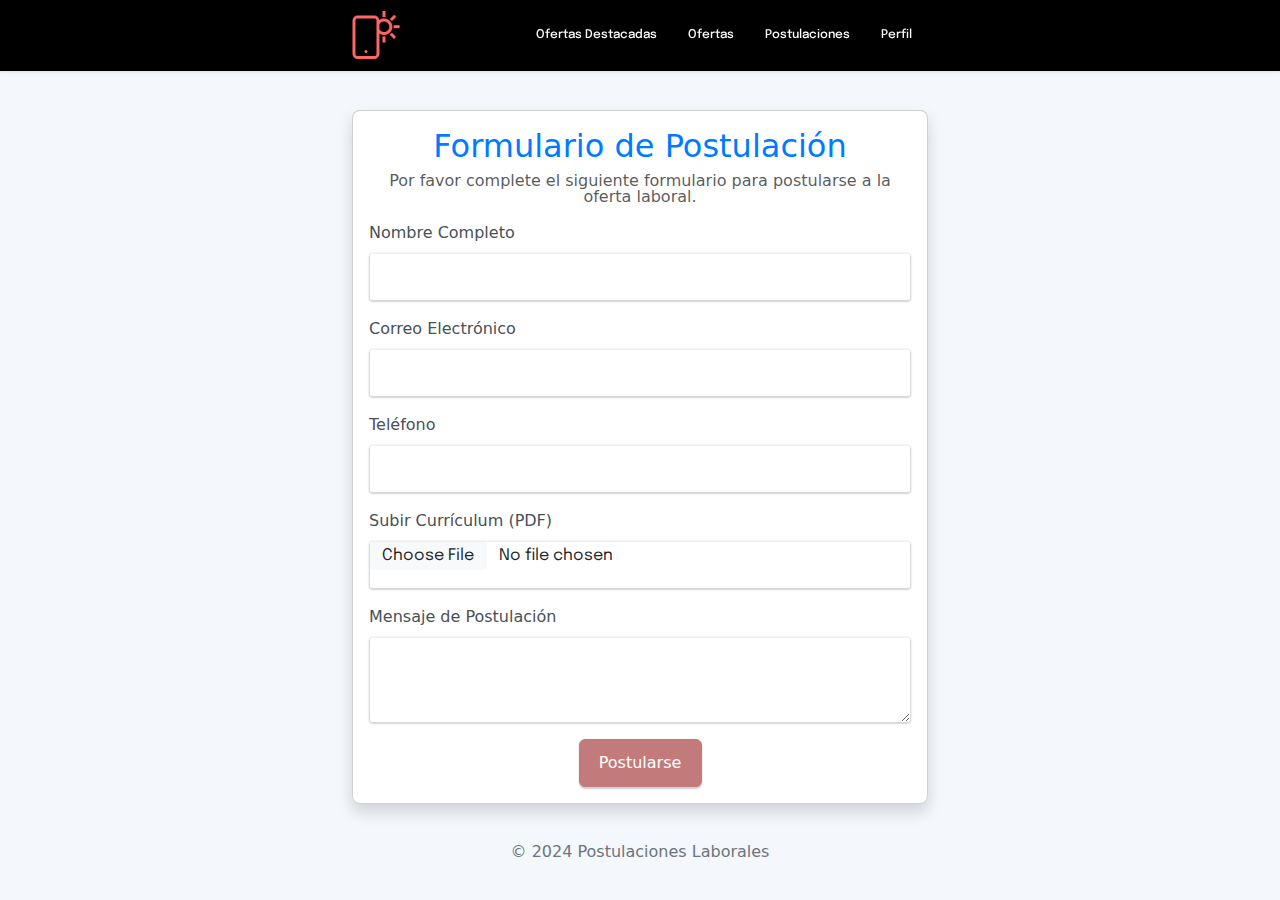
<file: postulacion.html>
<!DOCTYPE html>
<html lang="es">
<head>

        <!-- Google tag (gtag.js) -->
    <script async src="https://www.googletagmanager.com/gtag/js?id=G-XBDF66NXG4"></script>
    <script>
    window.dataLayer = window.dataLayer || [];
    function gtag(){dataLayer.push(arguments);}
    gtag('js', new Date());

    gtag('config', 'G-XBDF66NXG4');
    </script>

    <meta charset="UTF-8">
    <meta name="viewport" content="width=device-width, initial-scale=1.0">
    <title>Postulación a Oferta Laboral</title>
    <!-- Bootstrap CSS -->
    <link href="https://cdn.jsdelivr.net/npm/bootstrap@5.3.0-alpha1/dist/css/bootstrap.min.css" rel="stylesheet">
    <!-- Iconos Bootstrap -->
    <link href="https://cdn.jsdelivr.net/npm/bootstrap-icons/font/bootstrap-icons.css" rel="stylesheet">
    <link rel="stylesheet" href="assets/web/assets/mobirise-icons2/mobirise2.css">
    <link rel="stylesheet" href="assets/bootstrap/css/bootstrap.min.css">
    <link rel="stylesheet" href="assets/bootstrap/css/bootstrap-grid.min.css">
    <link rel="stylesheet" href="assets/bootstrap/css/bootstrap-reboot.min.css">
    <link rel="stylesheet" href="assets/dropdown/css/style.css">
    <link rel="stylesheet" href="assets/socicon/css/styles.css">
    <link rel="stylesheet" href="assets/theme/css/style.css">
    <link rel="preload" href="https://fonts.googleapis.com/css?family=Epilogue:100,200,300,400,500,600,700,800,900,100i,200i,300i,400i,500i,600i,700i,800i,900i&display=swap" as="style" onload="this.onload=null;this.rel='stylesheet'">
    <noscript><link rel="stylesheet" href="https://fonts.googleapis.com/css?family=Epilogue:100,200,300,400,500,600,700,800,900,100i,200i,300i,400i,500i,600i,700i,800i,900i&display=swap"></noscript>
    <link rel="preload" as="style" href="assets/mobirise/css/mbr-additional.css?v=wG2vzH"><link rel="stylesheet" href="assets/mobirise/css/mbr-additional.css?v=wG2vzH" type="text/css">
  
    
    <style>
        .container {
            max-width: 600px;
            margin-top: 50px;
        }
    </style>
</head>
<body>

    <!DOCTYPE html>
<html lang="es">
<head>
    <meta charset="UTF-8">
    <meta name="viewport" content="width=device-width, initial-scale=1.0">
    <title>Postulación a Oferta Laboral</title>
    <!-- Bootstrap CSS -->
    <link href="https://cdn.jsdelivr.net/npm/bootstrap@5.3.0-alpha1/dist/css/bootstrap.min.css" rel="stylesheet">
    <!-- Iconos Bootstrap -->
    <link href="https://cdn.jsdelivr.net/npm/bootstrap-icons/font/bootstrap-icons.css" rel="stylesheet">
    <style>
        body {
            background-color: #f4f7fc; /* Fondo suave gris claro */
        }
        .container {
            max-width: 600px;
            margin-top: 50px;
        }
        .card {
            background-color: #ffffff;
            border-radius: 8px;
            box-shadow: 0 4px 8px rgba(0, 0, 0, 0.1);
        }
        .card-title {
            color: #007bff; /* Color azul para el título */
        }
        .btn-primary {
            background-color: #007bff;
            border-color: #007bff;
        }
        .btn-primary:hover {
            background-color: #0056b3;
            border-color: #004085;
        }
        .form-label {
            color: #495057; /* Color gris oscuro para las etiquetas */
        }
        .form-control {
            border-radius: 4px;
            border-color: #ced4da;
        }
        .form-control:focus {
            border-color: #007bff;
            box-shadow: 0 0 0 0.2rem rgba(38, 143, 255, 0.25);
        }
        .footer {
            text-align: center;
            margin-top: 40px;
            color: #6c757d;
        }
    </style>
</head>
<body>

    <section data-bs-version="5.1" class="menu menu1 cid-uukkD4GkKM" once="menu" id="menu1-h">
    

        <nav class="navbar navbar-dropdown navbar-fixed-top navbar-expand-lg">
            <div class="container">
                <div class="navbar-brand">
                    <span class="navbar-logo">
                        <a href="https://mobiri.se">
                            <img src="assets/images/logo.png" alt="Mobirise Website Builder" style="height: 3rem;">
                        </a>
                    </span>
                    
                </div>
                <button class="navbar-toggler" type="button" data-toggle="collapse" data-bs-toggle="collapse" data-target="#navbarSupportedContent" data-bs-target="#navbarSupportedContent" aria-controls="navbarNavAltMarkup" aria-expanded="false" aria-label="Toggle navigation">
                    <div class="hamburger">
                        <span></span>
                        <span></span>
                        <span></span>
                        <span></span>
                    </div>
                </button>
                <div class="collapse navbar-collapse" id="navbarSupportedContent">
                    <ul class="navbar-nav nav-dropdown nav-right" data-app-modern-menu="true">
                        <li class="nav-item"><a class="nav-link link text-white text-primary display-4" href="./destacadas.html">Ofertas Destacadas</a></li>
                        <li class="nav-item"><a class="nav-link link text-white text-primary display-4" href="./todas-las-ofertas.html">Ofertas</a></li>
                        <li class="nav-item"><a class="nav-link link text-white text-primary display-4" href="./postulaciones.html">Postulaciones</a>
                        </li><li class="nav-item"><a class="nav-link link text-white text-primary display-4" href="./miperfil.html">Perfil</a></li></ul>
                    
                </div>
            </div>
        </nav>
    </section>

    <div class="container">
        <div class="card shadow">
            <div class="card-body">
                <h2 class="card-title text-center">Formulario de Postulación</h2>
                <p class="text-center text-muted">Por favor complete el siguiente formulario para postularse a la oferta laboral.</p>
                
                <form>
                    <!-- Nombre Completo -->
                    <div class="mb-3">
                        <label for="nombre" class="form-label">Nombre Completo</label>
                        <input type="text" class="form-control" id="nombre" required>
                    </div>

                    <!-- Correo Electrónico -->
                    <div class="mb-3">
                        <label for="email" class="form-label">Correo Electrónico</label>
                        <input type="email" class="form-control" id="email" required>
                    </div>

                    <!-- Teléfono -->
                    <div class="mb-3">
                        <label for="telefono" class="form-label">Teléfono</label>
                        <input type="tel" class="form-control" id="telefono" required>
                    </div>

                    <!-- Currículum -->
                    <div class="mb-3">
                        <label for="cv" class="form-label">Subir Currículum (PDF)</label>
                        <input type="file" class="form-control" id="cv" accept=".pdf" required>
                    </div>

                    <!-- Mensaje -->
                    <div class="mb-3">
                        <label for="mensaje" class="form-label">Mensaje de Postulación</label>
                        <textarea class="form-control" id="mensaje" rows="3" required></textarea>
                    </div>

                    <!-- Botón de Enviar -->
                    <div class="d-flex justify-content-center">
                        <button type="submit" class="btn btn-primary">Postularse</button>
                    </div>
                </form>
            </div>
        </div>

        <div class="footer">
            <p>&copy; 2024 Postulaciones Laborales</p>
        </div>
    </div>

    <!-- Bootstrap JS y dependencias -->
    <script src="https://cdn.jsdelivr.net/npm/bootstrap@5.3.0-alpha1/dist/js/bootstrap.bundle.min.js"></script>
</body>
</html>


    <!-- Bootstrap JS y dependencias -->
    <script src="https://cdn.jsdelivr.net/npm/bootstrap@5.3.0-alpha1/dist/js/bootstrap.bundle.min.js"></script>
</body>
</html>
</file>
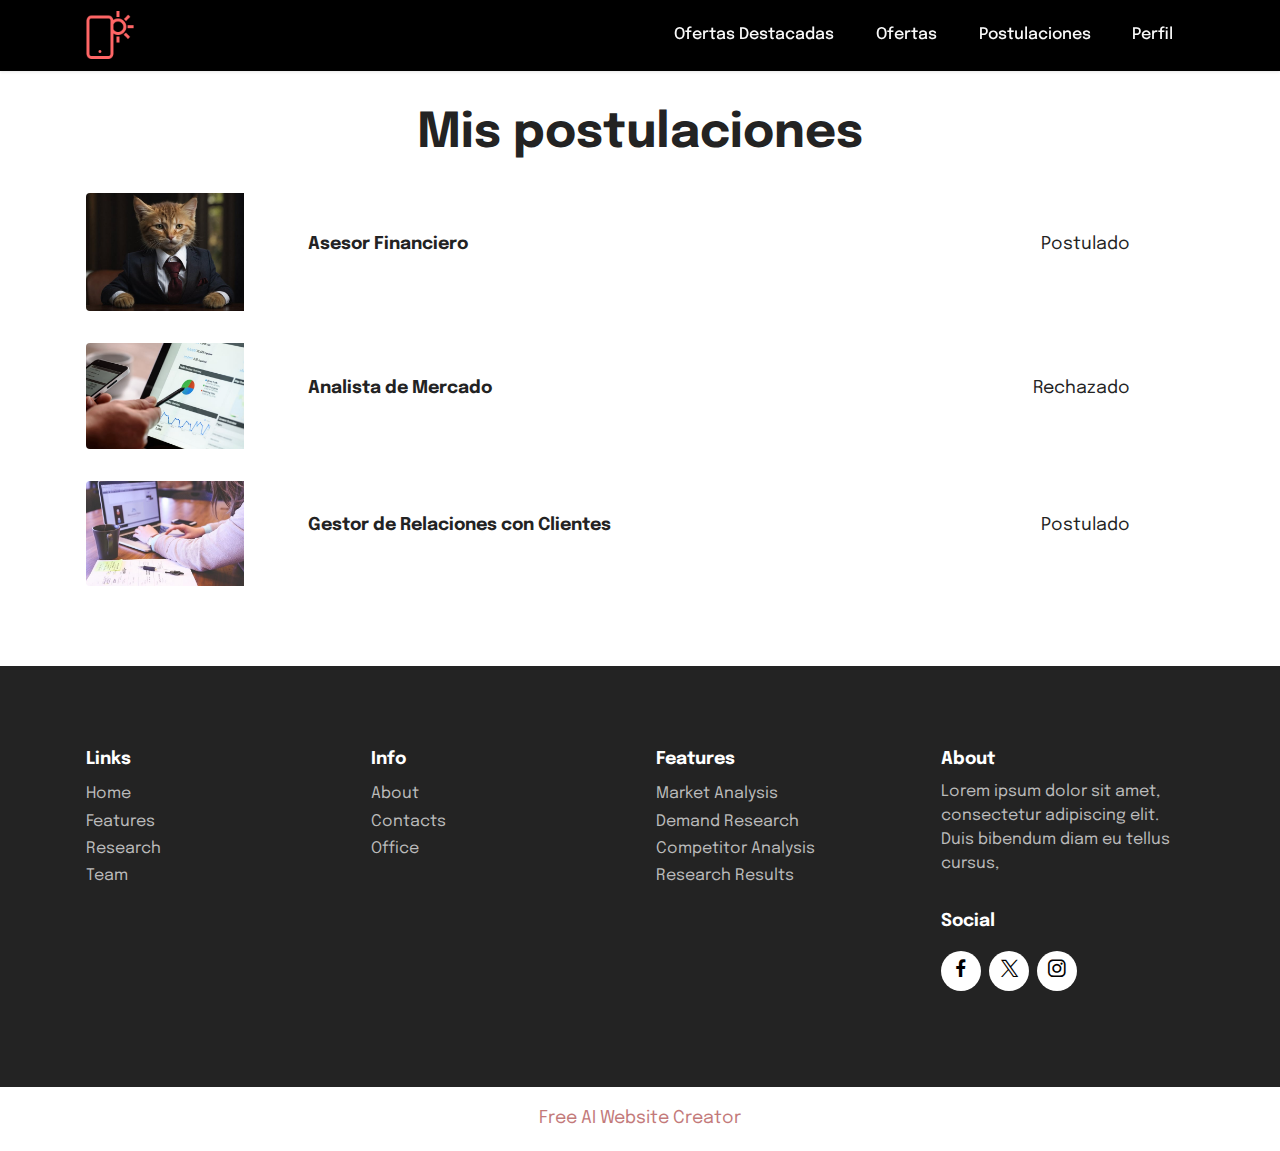
<file: postulaciones.html>
<!DOCTYPE html>
<html  >
<head>

    <!-- Google tag (gtag.js) -->
    <script async src="https://www.googletagmanager.com/gtag/js?id=G-XBDF66NXG4"></script>
    <script>
    window.dataLayer = window.dataLayer || [];
    function gtag(){dataLayer.push(arguments);}
    gtag('js', new Date());

    gtag('config', 'G-XBDF66NXG4');
    </script>

  <!-- Site made with Mobirise Website Builder v5.9.18, https://mobirise.com -->
  <meta charset="UTF-8">
  <meta http-equiv="X-UA-Compatible" content="IE=edge">
  <meta name="generator" content="Mobirise v5.9.18, mobirise.com">
  <meta name="viewport" content="width=device-width, initial-scale=1, minimum-scale=1">
  <link rel="shortcut icon" href="assets/images/logo.png" type="image/x-icon">
  <meta name="description" content="">
  
  
  <title>Postulaciones</title>
  <link rel="stylesheet" href="assets/bootstrap/css/bootstrap.min.css">
  <link rel="stylesheet" href="assets/bootstrap/css/bootstrap-grid.min.css">
  <link rel="stylesheet" href="assets/bootstrap/css/bootstrap-reboot.min.css">
  <link rel="stylesheet" href="assets/dropdown/css/style.css">
  <link rel="stylesheet" href="assets/socicon/css/styles.css">
  <link rel="stylesheet" href="assets/theme/css/style.css">
  <link rel="preload" href="https://fonts.googleapis.com/css?family=Epilogue:100,200,300,400,500,600,700,800,900,100i,200i,300i,400i,500i,600i,700i,800i,900i&display=swap" as="style" onload="this.onload=null;this.rel='stylesheet'">
  <noscript><link rel="stylesheet" href="https://fonts.googleapis.com/css?family=Epilogue:100,200,300,400,500,600,700,800,900,100i,200i,300i,400i,500i,600i,700i,800i,900i&display=swap"></noscript>
  <link rel="preload" as="style" href="assets/mobirise/css/mbr-additional.css?v=WyZbQG"><link rel="stylesheet" href="assets/mobirise/css/mbr-additional.css?v=WyZbQG" type="text/css">

  
  
  
</head>
<body>
  
  <section data-bs-version="5.1" class="menu menu1 cid-uukkD4GkKM" once="menu" id="menu1-h">
    

    <nav class="navbar navbar-dropdown navbar-fixed-top navbar-expand-lg">
        <div class="container">
            <div class="navbar-brand">
                <span class="navbar-logo">
                    <a href="https://mobiri.se">
                        <img src="assets/images/logo.png" alt="Mobirise Website Builder" style="height: 3rem;">
                    </a>
                </span>
                
            </div>
            <button class="navbar-toggler" type="button" data-toggle="collapse" data-bs-toggle="collapse" data-target="#navbarSupportedContent" data-bs-target="#navbarSupportedContent" aria-controls="navbarNavAltMarkup" aria-expanded="false" aria-label="Toggle navigation">
                <div class="hamburger">
                    <span></span>
                    <span></span>
                    <span></span>
                    <span></span>
                </div>
            </button>
            <div class="collapse navbar-collapse" id="navbarSupportedContent">
                <ul class="navbar-nav nav-dropdown nav-right" data-app-modern-menu="true">
                    <li class="nav-item"><a class="nav-link link text-white text-primary display-4" href="./destacadas.html">Ofertas Destacadas</a></li>
                    <li class="nav-item"><a class="nav-link link text-white text-primary display-4" href="./todas-las-ofertas.html">Ofertas</a></li>
                    <li class="nav-item"><a class="nav-link link text-white text-primary display-4" href="./postulaciones.html">Postulaciones</a>
                    </li><li class="nav-item"><a class="nav-link link text-white text-primary display-4" href="./miperfil.html">Perfil</a></li></ul>
                
            </div>
        </div>
    </nav>
</section>

<section data-bs-version="5.1" class="features11 cid-uukrgE2x7c" id="features11-l">
    <!---->
    

    
    
    <div class="container">
        <div class="title">
            <h3 class="mbr-section-title mbr-fonts-style mb-4 display-2"><strong>Mis postulaciones</strong></h3>
            
        </div>
        <div class="item features-image active">
            <div class="item-wrapper">
                <div class="row align-items-center">
                    <div class="col-12 col-md-2">
                        <div class="image-wrapper">
                            <img src="assets/images/mbr-600x450.jpg" alt="Mobirise Website Builder" title="">
                        </div>
                    </div>
                    <div class="col-12 col-md">
                        <div class="card-box">
                            <div class="row">
                                <div class="col-12">
                                    <div class="top-line">
                                        <h4 class="card-title mbr-fonts-style display-7"><strong>Asesor Financiero</strong></h4>
                                        <p class="cost mbr-fonts-style display-7">Postulado</p>
                                    </div>
                                </div>
                                <div class="col-12">
                                    <div class="bottom-line">
                                        
                                    </div>
                                </div>
                            </div>
                        </div>
                    </div>
                </div>
            </div>
        </div>
        
        <div class="item features-image">
            <div class="item-wrapper">
                <div class="row align-items-center">
                    <div class="col-12 col-md-2">
                        <div class="image-wrapper">
                            <img src="assets/images/mbr-2-600x400.jpg" alt="Mobirise Website Builder" title="" data-slide-to="1" data-bs-slide-to="1">
                        </div>
                    </div>
                    <div class="col-12 col-md">
                        <div class="card-box">
                            <div class="row">
                                <div class="col-12">
                                    <div class="top-line">
                                        <h4 class="card-title mbr-fonts-style display-7"><strong>Analista de Mercado</strong></h4>
                                        <p class="cost mbr-fonts-style display-7">Rechazado</p>
                                    </div>
                                </div>
                                <div class="col-12">
                                    <div class="bottom-line">
                                        
                                    </div>
                                </div>
                            </div>
                        </div>
                    </div>
                </div>
            </div>
        </div><div class="item features-image mb-4 col-12 col-md-">
            <div class="item-wrapper">
                <div class="row align-items-center">
                    <div class="col-12 col-md-2">
                        <div class="image-wrapper">
                            <img src="assets/images/mbr-5.jpg" alt="Mobirise Website Builder" title="" data-slide-to="2" data-bs-slide-to="2">
                        </div>
                    </div>
                    <div class="col-12 col-md">
                        <div class="card-box">
                            <div class="row">
                                <div class="col-12">
                                    <div class="top-line">
                                        <h4 class="card-title mbr-fonts-style display-7"><strong>Gestor de Relaciones con Clientes</strong></h4>
                                        <p class="cost mbr-fonts-style display-7">Postulado</p>
                                    </div>
                                </div>
                                <div class="col-12">
                                    <div class="bottom-line">
                                        
                                    </div>
                                </div>
                            </div>
                        </div>
                    </div>
                </div>
            </div>
        </div>
    </div>
</section>

<section data-bs-version="5.1" class="footer1 cid-uuk0IfcBle" once="footers" id="footer1-i">

    
    
    <div class="container">
        <div class="row mbr-white">
            <div class="col-12 col-md-6 col-lg-3">
                <h5 class="mbr-section-subtitle mbr-fonts-style mb-2 display-7">
                    <strong>Links</strong></h5>
                <ul class="list mbr-fonts-style display-4">
                    <li class="mbr-text item-wrap">Home</li><li class="mbr-text item-wrap">Features</li><li class="mbr-text item-wrap">Research</li><li class="mbr-text item-wrap">Team</li>
                </ul>
            </div>
            <div class="col-12 col-md-6 col-lg-3">
                <h5 class="mbr-section-subtitle mbr-fonts-style mb-2 display-7">
                    <strong>Info</strong></h5>
                <ul class="list mbr-fonts-style display-4">

                    <li class="mbr-text item-wrap">About</li><li class="mbr-text item-wrap">Contacts</li><li class="mbr-text item-wrap">Office</li>
                </ul>
            </div>
            <div class="col-12 col-md-6 col-lg-3">
                <h5 class="mbr-section-subtitle mbr-fonts-style mb-2 display-7">
                    <strong>Features</strong></h5>
                <ul class="list mbr-fonts-style display-4">
                    <li class="mbr-text item-wrap">Market Analysis
</li><li class="mbr-text item-wrap">Demand Research
</li><li class="mbr-text item-wrap">Competitor Analysis
</li><li class="mbr-text item-wrap">Research Results
</li><li class="mbr-text item-wrap"><br></li>
                </ul>
            </div>
            <div class="col-12 col-md-6 col-lg-3">
                <h5 class="mbr-section-subtitle mbr-fonts-style mb-2 display-7">
                    <strong>About</strong>
                </h5>
                <p class="mbr-text mbr-fonts-style mb-4 display-4">
                    Lorem ipsum dolor sit amet, consectetur adipiscing elit. Duis bibendum diam eu tellus cursus,</p>
                <h5 class="mbr-section-subtitle mbr-fonts-style mb-3 display-7">
                    <strong>Social</strong>
                </h5>
                <div class="social-row display-7">
                    <div class="soc-item">
                        <a href="https://twitter.com/mobirise" target="_blank">
                            <span class="mbr-iconfont socicon socicon-facebook"></span>
                        </a>
                    </div>
                    <div class="soc-item">
                        <a href="https://twitter.com/mobirise" target="_blank">
                            <span class="mbr-iconfont socicon socicon-twitter"></span>
                        </a>
                    </div>
                    <div class="soc-item">
                        <a href="https://twitter.com/mobirise" target="_blank">
                            <span class="mbr-iconfont socicon socicon-instagram"></span>
                        </a>
                    </div>
                    
                </div>
            </div>
            
        </div>
    </div>
</section><section class="display-7" style="padding: 0;align-items: center;justify-content: center;flex-wrap: wrap;    align-content: center;display: flex;position: relative;height: 4rem;"><a href="https://mobiri.se/3584492" style="flex: 1 1;height: 4rem;position: absolute;width: 100%;z-index: 1;"><img alt="" style="height: 4rem;" src="[data-uri]"></a><p style="margin: 0;text-align: center;" class="display-7">&#8204;</p><a style="z-index:1" href="https://mobirise.com/builder/ai-website-creator.html">Free AI Website Creator</a></section><script src="assets/bootstrap/js/bootstrap.bundle.min.js"></script>  <script src="assets/smoothscroll/smooth-scroll.js"></script>  <script src="assets/ytplayer/index.js"></script>  <script src="assets/dropdown/js/navbar-dropdown.js"></script>  <script src="assets/theme/js/script.js"></script>  
  
  
</body>
</html>
</file>
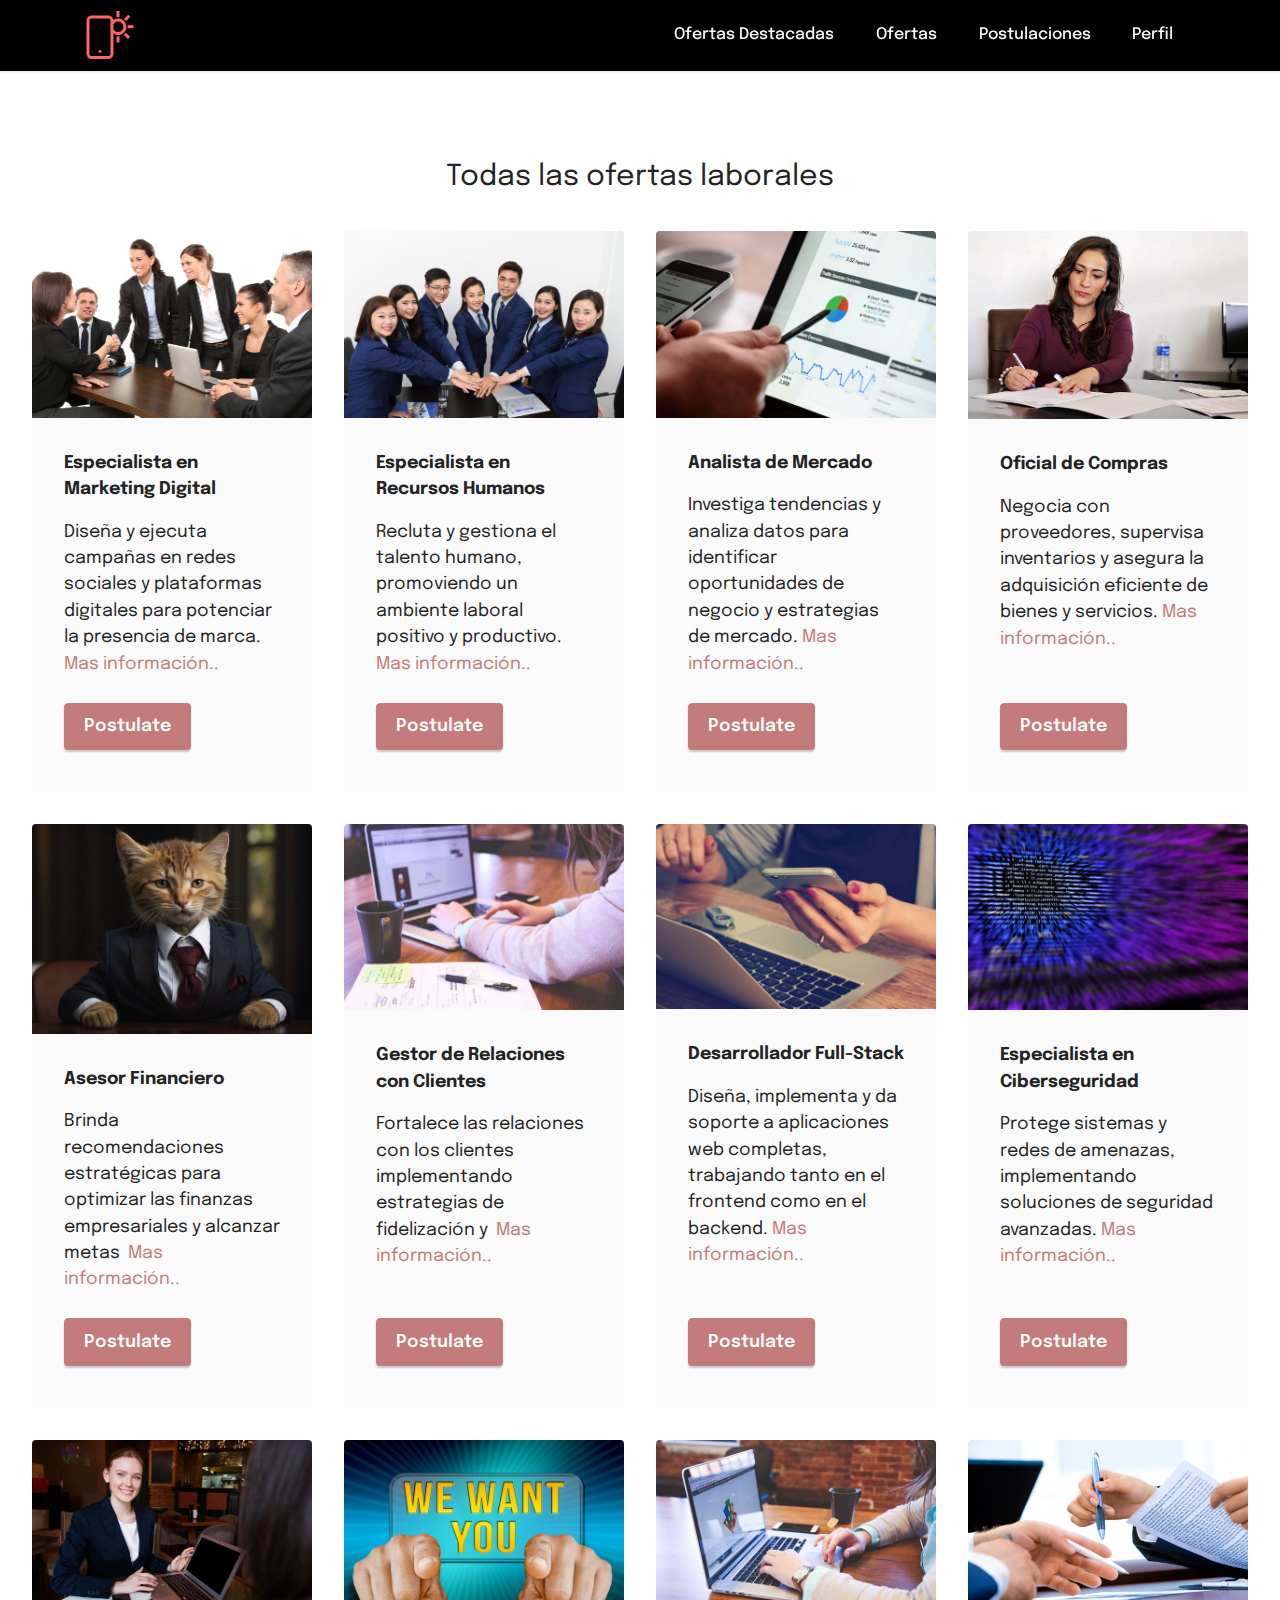
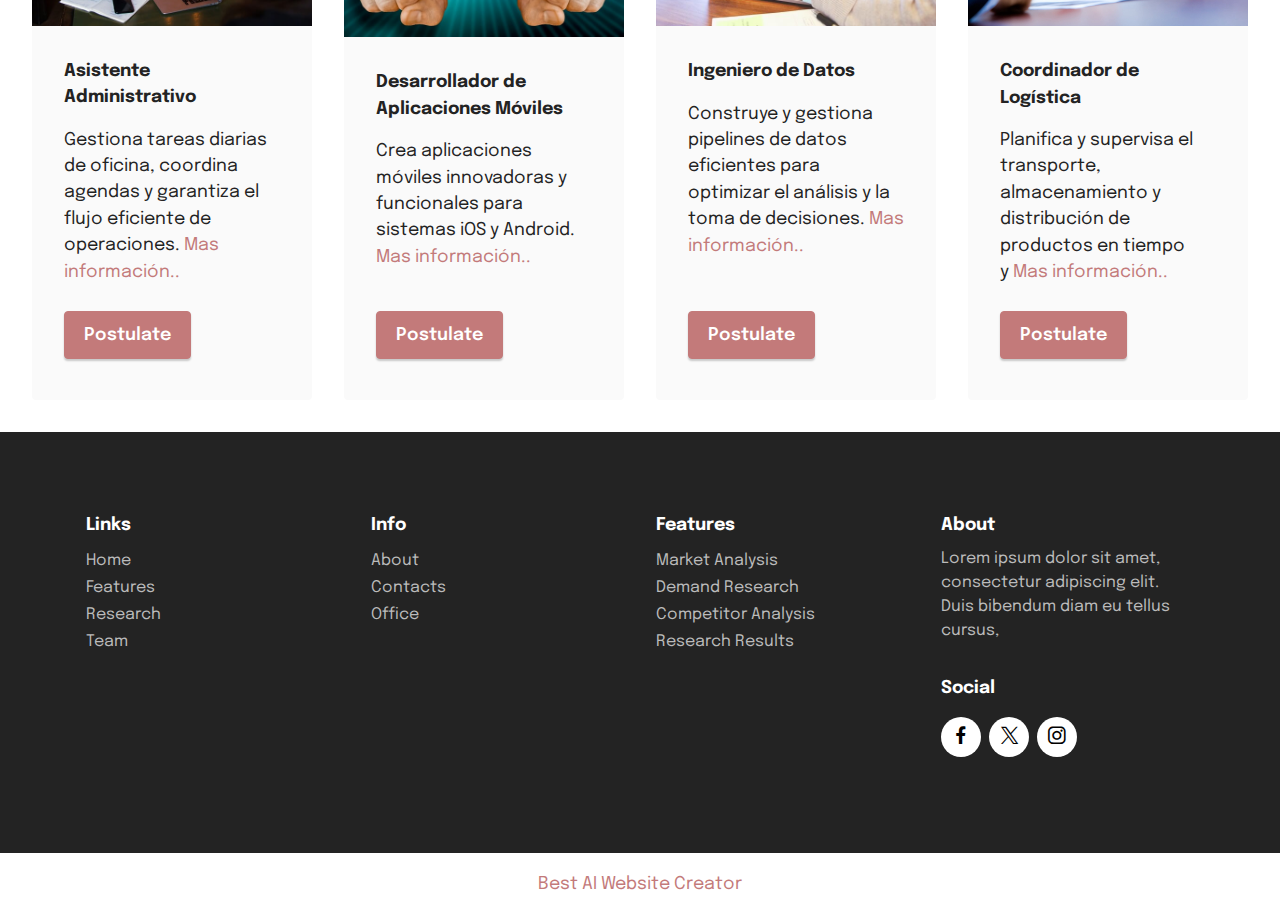
<file: todas-las-ofertas.html>
<!DOCTYPE html>
<html  >
<head>

        <!-- Google tag (gtag.js) -->
    <script async src="https://www.googletagmanager.com/gtag/js?id=G-XBDF66NXG4"></script>
    <script>
    window.dataLayer = window.dataLayer || [];
    function gtag(){dataLayer.push(arguments);}
    gtag('js', new Date());

    gtag('config', 'G-XBDF66NXG4');
    </script>


  <!-- Site made with Mobirise Website Builder v5.9.18, https://mobirise.com -->
  <meta charset="UTF-8">
  <meta http-equiv="X-UA-Compatible" content="IE=edge">
  <meta name="generator" content="Mobirise v5.9.18, mobirise.com">
  <meta name="viewport" content="width=device-width, initial-scale=1, minimum-scale=1">
  <link rel="shortcut icon" href="assets/images/logo.png" type="image/x-icon">
  <meta name="description" content="">
  
  
  <title>TodasOfertas</title>
  <link rel="stylesheet" href="assets/bootstrap/css/bootstrap.min.css">
  <link rel="stylesheet" href="assets/bootstrap/css/bootstrap-grid.min.css">
  <link rel="stylesheet" href="assets/bootstrap/css/bootstrap-reboot.min.css">
  <link rel="stylesheet" href="assets/dropdown/css/style.css">
  <link rel="stylesheet" href="assets/socicon/css/styles.css">
  <link rel="stylesheet" href="assets/theme/css/style.css">
  <link rel="preload" href="https://fonts.googleapis.com/css?family=Epilogue:100,200,300,400,500,600,700,800,900,100i,200i,300i,400i,500i,600i,700i,800i,900i&display=swap" as="style" onload="this.onload=null;this.rel='stylesheet'">
  <noscript><link rel="stylesheet" href="https://fonts.googleapis.com/css?family=Epilogue:100,200,300,400,500,600,700,800,900,100i,200i,300i,400i,500i,600i,700i,800i,900i&display=swap"></noscript>
  <link rel="preload" as="style" href="assets/mobirise/css/mbr-additional.css?v=AvbgES"><link rel="stylesheet" href="assets/mobirise/css/mbr-additional.css?v=AvbgES" type="text/css">

  
  
  
</head>
<body>
  
  <section data-bs-version="5.1" class="menu menu1 cid-uukkD4GkKM" once="menu" id="menu1-g">
    

    <nav class="navbar navbar-dropdown navbar-fixed-top navbar-expand-lg">
        <div class="container">
            <div class="navbar-brand">
                <span class="navbar-logo">
                    <a href="https://mobiri.se">
                        <img src="assets/images/logo.png" alt="Mobirise Website Builder" style="height: 3rem;">
                    </a>
                </span>
                
            </div>
            <button class="navbar-toggler" type="button" data-toggle="collapse" data-bs-toggle="collapse" data-target="#navbarSupportedContent" data-bs-target="#navbarSupportedContent" aria-controls="navbarNavAltMarkup" aria-expanded="false" aria-label="Toggle navigation">
                <div class="hamburger">
                    <span></span>
                    <span></span>
                    <span></span>
                    <span></span>
                </div>
            </button>
            <div class="collapse navbar-collapse" id="navbarSupportedContent">
                <ul class="navbar-nav nav-dropdown nav-right" data-app-modern-menu="true">
                    <li class="nav-item"><a class="nav-link link text-white text-primary display-4" href="./destacadas.html">Ofertas Destacadas</a></li>
                    <li class="nav-item"><a class="nav-link link text-white text-primary display-4" href="./todas-las-ofertas.html">Ofertas</a></li>
                    <li class="nav-item"><a class="nav-link link text-white text-primary display-4" href="./postulaciones.html">Postulaciones</a>
                    </li><li class="nav-item"><a class="nav-link link text-white text-primary display-4" href="./miperfil.html">Perfil</a></li></ul>
            </div>
        </div>
    </nav>
</section> 

<section data-bs-version="5.1" class="gallery3 cid-uuk0WjB8RM" id="gallery3-b">
    
    
    <div class="container-fluid">
        <div class="mbr-section-head">
            <h4 class="mbr-section-title mbr-fonts-style align-center mb-0 display-5">Todas las ofertas laborales</h4>
            
        </div>
        <div class="row mt-4">
            <div class="item features-image сol-12 col-md-6 col-lg-3">
                <div class="item-wrapper">
                    <div class="item-img">
                        <img src="assets/images/mbr-561x374.jpg" alt="Mobirise Website Builder">
                    </div>
                    <div class="item-content">
                        <h5 class="item-title mbr-fonts-style display-7"><strong>Especialista en Marketing Digital</strong></h5>
                        
                        <p class="mbr-text mbr-fonts-style mt-3 display-7">
                            Diseña y ejecuta campañas en redes sociales y plataformas digitales para potenciar la presencia de marca.<br><a href="#" class="text-primary">Mas información..</a></p>
                    </div>
                    <div class="mbr-section-btn item-footer mt-2">
                        <a href="./postulacion.html" class="btn btn-primary item-btn display-7" target="_blank">Postulate</a>
                    </div>
                </div>
            </div>
            <div class="item features-image сol-12 col-md-6 col-lg-3">
                <div class="item-wrapper">
                    <div class="item-img">
                        <img src="assets/images/mbr-3-600x400.jpg" alt="Mobirise Website Builder">
                    </div>
                    <div class="item-content">
                        <h5 class="item-title mbr-fonts-style display-7"><strong>Especialista en Recursos Humanos</strong></h5>
                        
                        <p class="mbr-text mbr-fonts-style mt-3 display-7">
                            Recluta y gestiona el talento humano, promoviendo un ambiente laboral positivo y productivo. <a href="#" class="text-primary">Mas información..</a></p>
                    </div>
                    <div class="mbr-section-btn item-footer mt-2">
                        <a href="./postulacion.html" class="btn btn-primary item-btn display-7" target="_blank">Postulate</a>
                    </div>
                </div>
            </div>
            <div class="item features-image сol-12 col-md-6 col-lg-3">
                <div class="item-wrapper">
                    <div class="item-img">
                        <img src="assets/images/mbr-2-600x400.jpg" alt="Mobirise Website Builder">
                    </div>
                    <div class="item-content">
                        <h5 class="item-title mbr-fonts-style display-7"><strong>Analista de Mercado</strong></h5>
                        
                        <p class="mbr-text mbr-fonts-style mt-3 display-7">
                            Investiga tendencias y analiza datos para identificar oportunidades de negocio y estrategias de mercado.&nbsp;<a href="#" class="text-primary">Mas información..</a></p>
                    </div>
                    <div class="mbr-section-btn item-footer mt-2">
                        <a href="./postulacion.html" class="btn btn-primary item-btn display-7" target="_blank">Postulate</a>
                    </div>
                </div>
            </div>
            <div class="item features-image сol-12 col-md-6 col-lg-3">
                <div class="item-wrapper">
                    <div class="item-img">
                        <img src="assets/images/mbr-6.jpg" alt="Mobirise Website Builder" title="">
                    </div>
                    <div class="item-content">
                        <h5 class="item-title mbr-fonts-style display-7"><strong>Oficial de Compras</strong></h5>
                        
                        <p class="mbr-text mbr-fonts-style mt-3 display-7">
                            Negocia con proveedores, supervisa inventarios y asegura la adquisición eficiente de bienes y servicios. <a href="#" class="text-primary">Mas información..</a></p>
                    </div>
                    <div class="mbr-section-btn item-footer mt-2">
                        <a href="./postulacion.html" class="btn btn-primary item-btn display-7" target="_blank">Postulate</a>
                    </div>
                </div>
            </div><div class="item features-image сol-12 col-md-6 col-lg-3">
                <div class="item-wrapper">
                    <div class="item-img">
                        <img src="assets/images/mbr-600x450.jpg" alt="Mobirise Website Builder" title="" data-slide-to="4" data-bs-slide-to="5">
                    </div>
                    <div class="item-content">
                        <h5 class="item-title mbr-fonts-style display-7"><strong>Asesor Financiero</strong></h5>
                        
                        <p class="mbr-text mbr-fonts-style mt-3 display-7">
                            Brinda recomendaciones estratégicas para optimizar las finanzas empresariales y alcanzar metas&nbsp;&nbsp;<a href="#" class="text-primary">Mas información..</a></p>
                    </div>
                    <div class="mbr-section-btn item-footer mt-2"><a href="./postulacion.html" class="btn item-btn btn-primary display-7" target="_blank">Postulate</a></div>
                </div>
            </div><div class="item features-image сol-12 col-md-6 col-lg-3">
                <div class="item-wrapper">
                    <div class="item-img">
                        <img src="assets/images/mbr-600x400.jpg" alt="Mobirise Website Builder" title="" data-slide-to="5" data-bs-slide-to="6">
                    </div>
                    <div class="item-content">
                        <h5 class="item-title mbr-fonts-style display-7"><strong>Gestor de Relaciones con Clientes</strong></h5>
                        
                        <p class="mbr-text mbr-fonts-style mt-3 display-7">
                            Fortalece las relaciones con los clientes implementando estrategias de fidelización y&nbsp;&nbsp;<a href="#" class="text-primary">Mas información..</a></p>
                    </div>
                    <div class="mbr-section-btn item-footer mt-2"><a href="./postulacion.html" class="btn btn-primary item-btn display-7" target="_blank">Postulate</a></div>
                </div>
            </div><div class="item features-image сol-12 col-md-6 col-lg-3">
                <div class="item-wrapper">
                    <div class="item-img">
                        <img src="assets/images/mbr-600x398.jpg" alt="Mobirise Website Builder" title="" data-slide-to="6" data-bs-slide-to="7">
                    </div>
                    <div class="item-content">
                        <h5 class="item-title mbr-fonts-style display-7"><strong>Desarrollador Full-Stack</strong></h5>
                        
                        <p class="mbr-text mbr-fonts-style mt-3 display-7">
                            Diseña, implementa y da soporte a aplicaciones web completas, trabajando tanto en el frontend como en el backend. <a href="#" class="text-primary">Mas información..</a></p>
                    </div>
                    <div class="mbr-section-btn item-footer mt-2"><a href="./postulacion.html" class="btn btn-primary item-btn display-7" target="_blank">Postulate</a></div>
                </div>
            </div><div class="item features-image сol-12 col-md-6 col-lg-3">
                <div class="item-wrapper">
                    <div class="item-img">
                        <img src="assets/images/mbr-1-600x400.jpg" alt="Mobirise Website Builder" title="" data-slide-to="7" data-bs-slide-to="8">
                    </div>
                    <div class="item-content">
                        <h5 class="item-title mbr-fonts-style display-7"><strong>Especialista en Ciberseguridad</strong></h5>
                        
                        <p class="mbr-text mbr-fonts-style mt-3 display-7">
                            Protege sistemas y redes de amenazas, implementando soluciones de seguridad avanzadas. <a href="#" class="text-primary">Mas información..</a></p>
                    </div>
                    <div class="mbr-section-btn item-footer mt-2"><a href="./postulacion.html" class="btn btn-primary item-btn display-7" target="_blank">Postulate</a></div>
                </div>
            </div><div class="item features-image сol-12 col-md-6 col-lg-3">
                <div class="item-wrapper">
                    <div class="item-img">
                        <img src="assets/images/mbr-7.jpg" alt="Mobirise Website Builder" title="" data-slide-to="8" data-bs-slide-to="9">
                    </div>
                    <div class="item-content">
                        <h5 class="item-title mbr-fonts-style display-7"><strong>Asistente Administrativo</strong></h5>
                        
                        <p class="mbr-text mbr-fonts-style mt-3 display-7">
                            Gestiona tareas diarias de oficina, coordina agendas y garantiza el flujo eficiente de operaciones. <a href="#" class="text-primary">Mas información..</a></p>
                    </div>
                    <div class="mbr-section-btn item-footer mt-2"><a href="./postulacion.html" class="btn btn-primary item-btn display-7" target="_blank">Postulate</a></div>
                </div>
            </div><div class="item features-image сol-12 col-md-6 col-lg-3">
                <div class="item-wrapper">
                    <div class="item-img">
                        <img src="assets/images/mbr-600x424.jpg" alt="Mobirise Website Builder" title="" data-slide-to="9" data-bs-slide-to="10">
                    </div>
                    <div class="item-content">
                        <h5 class="item-title mbr-fonts-style display-7"><strong>Desarrollador de Aplicaciones Móviles</strong></h5>
                        
                        <p class="mbr-text mbr-fonts-style mt-3 display-7">
                            Crea aplicaciones móviles innovadoras y funcionales para sistemas iOS y Android. <a href="#" class="text-primary">Mas información..</a></p>
                    </div>
                    <div class="mbr-section-btn item-footer mt-2"><a href="./postulacion.html" class="btn btn-primary item-btn display-7" target="_blank">Postulate</a></div>
                </div>
            </div><div class="item features-image сol-12 col-md-6 col-lg-3">
                <div class="item-wrapper">
                    <div class="item-img">
                        <img src="assets/images/mbr-1.jpg" alt="Mobirise Website Builder" title="" data-slide-to="10" data-bs-slide-to="11">
                    </div>
                    <div class="item-content">
                        <h5 class="item-title mbr-fonts-style display-7"><strong>Ingeniero de Datos</strong></h5>
                        
                        <p class="mbr-text mbr-fonts-style mt-3 display-7">
                            Construye y gestiona pipelines de datos eficientes para optimizar el análisis y la toma de decisiones. <a href="#" class="text-primary">Mas información..</a></p>
                    </div>
                    <div class="mbr-section-btn item-footer mt-2"><a href="./postulacion.html" class="btn btn-primary item-btn display-7" target="_blank">Postulate</a></div>
                </div>
            </div><div class="item features-image сol-12 col-md-6 col-lg-3">
                <div class="item-wrapper">
                    <div class="item-img">
                        <img src="assets/images/mbr-1920x1280.jpg" alt="Mobirise Website Builder" title="" data-slide-to="11" data-bs-slide-to="12">
                    </div>
                    <div class="item-content">
                        <h5 class="item-title mbr-fonts-style display-7"><strong>Coordinador de Logística</strong></h5>
                        
                        <p class="mbr-text mbr-fonts-style mt-3 display-7">
                            Planifica y supervisa el transporte, almacenamiento y distribución de productos en tiempo y&nbsp;<a href="#" class="text-primary">Mas información..</a></p>
                    </div>
                    <div class="mbr-section-btn item-footer mt-2"><a href="./postulacion.html" class="btn btn-primary item-btn display-7" target="_blank">Postulate</a></div>
                </div>
            </div>
        </div>
    </div>
</section>

<section data-bs-version="5.1" class="footer1 cid-uuk0IfcBle" once="footers" id="footer1-a">

    
    
    <div class="container">
        <div class="row mbr-white">
            <div class="col-12 col-md-6 col-lg-3">
                <h5 class="mbr-section-subtitle mbr-fonts-style mb-2 display-7">
                    <strong>Links</strong></h5>
                <ul class="list mbr-fonts-style display-4">
                    <li class="mbr-text item-wrap">Home</li><li class="mbr-text item-wrap">Features</li><li class="mbr-text item-wrap">Research</li><li class="mbr-text item-wrap">Team</li>
                </ul>
            </div>
            <div class="col-12 col-md-6 col-lg-3">
                <h5 class="mbr-section-subtitle mbr-fonts-style mb-2 display-7">
                    <strong>Info</strong></h5>
                <ul class="list mbr-fonts-style display-4">

                    <li class="mbr-text item-wrap">About</li><li class="mbr-text item-wrap">Contacts</li><li class="mbr-text item-wrap">Office</li>
                </ul>
            </div>
            <div class="col-12 col-md-6 col-lg-3">
                <h5 class="mbr-section-subtitle mbr-fonts-style mb-2 display-7">
                    <strong>Features</strong></h5>
                <ul class="list mbr-fonts-style display-4">
                    <li class="mbr-text item-wrap">Market Analysis
</li><li class="mbr-text item-wrap">Demand Research
</li><li class="mbr-text item-wrap">Competitor Analysis
</li><li class="mbr-text item-wrap">Research Results
</li><li class="mbr-text item-wrap"><br></li>
                </ul>
            </div>
            <div class="col-12 col-md-6 col-lg-3">
                <h5 class="mbr-section-subtitle mbr-fonts-style mb-2 display-7">
                    <strong>About</strong>
                </h5>
                <p class="mbr-text mbr-fonts-style mb-4 display-4">
                    Lorem ipsum dolor sit amet, consectetur adipiscing elit. Duis bibendum diam eu tellus cursus,</p>
                <h5 class="mbr-section-subtitle mbr-fonts-style mb-3 display-7">
                    <strong>Social</strong>
                </h5>
                <div class="social-row display-7">
                    <div class="soc-item">
                        <a href="https://twitter.com/mobirise" target="_blank">
                            <span class="mbr-iconfont socicon socicon-facebook"></span>
                        </a>
                    </div>
                    <div class="soc-item">
                        <a href="https://twitter.com/mobirise" target="_blank">
                            <span class="mbr-iconfont socicon socicon-twitter"></span>
                        </a>
                    </div>
                    <div class="soc-item">
                        <a href="https://twitter.com/mobirise" target="_blank">
                            <span class="mbr-iconfont socicon socicon-instagram"></span>
                        </a>
                    </div>
                    
                </div>
            </div>
            
        </div>
    </div>
</section><section class="display-7" style="padding: 0;align-items: center;justify-content: center;flex-wrap: wrap;    align-content: center;display: flex;position: relative;height: 4rem;"><a href="https://mobiri.se/3584492" style="flex: 1 1;height: 4rem;position: absolute;width: 100%;z-index: 1;"><img alt="" style="height: 4rem;" src="[data-uri]"></a><p style="margin: 0;text-align: center;" class="display-7">&#8204;</p><a style="z-index:1" href="https://mobirise.com/builder/ai-website-creator.html">Best AI Website Creator</a></section><script src="assets/bootstrap/js/bootstrap.bundle.min.js"></script>  <script src="assets/smoothscroll/smooth-scroll.js"></script>  <script src="assets/ytplayer/index.js"></script>  <script src="assets/dropdown/js/navbar-dropdown.js"></script>  <script src="assets/theme/js/script.js"></script>  
  
  
</body>
</html>
</file>
<file: assets/web/assets/mobirise-icons2/mobirise2.css>
@font-face {
  font-family: 'Moririse2';
  font-display: swap;
  src:  url('mobirise2.eot?f2bix4');
  src:  url('mobirise2.eot?f2bix4#iefix') format('embedded-opentype'),
    url('mobirise2.ttf?f2bix4') format('truetype'),
    url('mobirise2.woff?f2bix4') format('woff'),
    url('mobirise2.svg?f2bix4#mobirise2') format('svg');
  font-weight: normal;
  font-style: normal;
}

[class^="mobi-"], [class*=" mobi-"] {
  /* use !important to prevent issues with browser extensions that change fonts */
  font-family: 'Moririse2' !important;
  speak: none;
  font-style: normal;
  font-weight: normal;
  font-variant: normal;
  text-transform: none;
  line-height: 1;

  /* Better Font Rendering =========== */
  -webkit-font-smoothing: antialiased;
  -moz-osx-font-smoothing: grayscale;
}

.mobi-mbri-add-submenu:before {
  content: "\e900";
}
.mobi-mbri-alert:before {
  content: "\e901";
}
.mobi-mbri-align-center:before {
  content: "\e902";
}
.mobi-mbri-align-justify:before {
  content: "\e903";
}
.mobi-mbri-align-left:before {
  content: "\e904";
}
.mobi-mbri-align-right:before {
  content: "\e905";
}
.mobi-mbri-android:before {
  content: "\e906";
}
.mobi-mbri-apple:before {
  content: "\e907";
}
.mobi-mbri-arrow-down:before {
  content: "\e908";
}
.mobi-mbri-arrow-next:before {
  content: "\e909";
}
.mobi-mbri-arrow-prev:before {
  content: "\e90a";
}
.mobi-mbri-arrow-up:before {
  content: "\e90b";
}
.mobi-mbri-bold:before {
  content: "\e90c";
}
.mobi-mbri-bookmark:before {
  content: "\e90d";
}
.mobi-mbri-bootstrap:before {
  content: "\e90e";
}
.mobi-mbri-briefcase:before {
  content: "\e90f";
}
.mobi-mbri-browse:before {
  content: "\e910";
}
.mobi-mbri-bulleted-list:before {
  content: "\e911";
}
.mobi-mbri-calendar:before {
  content: "\e912";
}
.mobi-mbri-camera:before {
  content: "\e913";
}
.mobi-mbri-cart-add:before {
  content: "\e914";
}
.mobi-mbri-cart-full:before {
  content: "\e915";
}
.mobi-mbri-cash:before {
  content: "\e916";
}
.mobi-mbri-change-style:before {
  content: "\e917";
}
.mobi-mbri-chat:before {
  content: "\e918";
}
.mobi-mbri-clock:before {
  content: "\e919";
}
.mobi-mbri-close:before {
  content: "\e91a";
}
.mobi-mbri-cloud:before {
  content: "\e91b";
}
.mobi-mbri-code:before {
  content: "\e91c";
}
.mobi-mbri-contact-form:before {
  content: "\e91d";
}
.mobi-mbri-credit-card:before {
  content: "\e91e";
}
.mobi-mbri-cursor-click:before {
  content: "\e91f";
}
.mobi-mbri-cust-feedback:before {
  content: "\e920";
}
.mobi-mbri-database:before {
  content: "\e921";
}
.mobi-mbri-delivery:before {
  content: "\e922";
}
.mobi-mbri-desktop:before {
  content: "\e923";
}
.mobi-mbri-devices:before {
  content: "\e924";
}
.mobi-mbri-down:before {
  content: "\e925";
}
.mobi-mbri-download-2:before {
  content: "\e926";
}
.mobi-mbri-download:before {
  content: "\e927";
}
.mobi-mbri-drag-n-drop-2:before {
  content: "\e928";
}
.mobi-mbri-drag-n-drop:before {
  content: "\e929";
}
.mobi-mbri-edit-2:before {
  content: "\e92a";
}
.mobi-mbri-edit:before {
  content: "\e92b";
}
.mobi-mbri-error:before {
  content: "\e92c";
}
.mobi-mbri-extension:before {
  content: "\e92d";
}
.mobi-mbri-features:before {
  content: "\e92e";
}
.mobi-mbri-file:before {
  content: "\e92f";
}
.mobi-mbri-flag:before {
  content: "\e930";
}
.mobi-mbri-folder:before {
  content: "\e931";
}
.mobi-mbri-gift:before {
  content: "\e932";
}
.mobi-mbri-github:before {
  content: "\e933";
}
.mobi-mbri-globe-2:before {
  content: "\e934";
}
.mobi-mbri-globe:before {
  content: "\e935";
}
.mobi-mbri-growing-chart:before {
  content: "\e936";
}
.mobi-mbri-hearth:before {
  content: "\e937";
}
.mobi-mbri-help:before {
  content: "\e938";
}
.mobi-mbri-home:before {
  content: "\e939";
}
.mobi-mbri-hot-cup:before {
  content: "\e93a";
}
.mobi-mbri-idea:before {
  content: "\e93b";
}
.mobi-mbri-image-gallery:before {
  content: "\e93c";
}
.mobi-mbri-image-slider:before {
  content: "\e93d";
}
.mobi-mbri-info:before {
  content: "\e93e";
}
.mobi-mbri-italic:before {
  content: "\e93f";
}
.mobi-mbri-key:before {
  content: "\e940";
}
.mobi-mbri-laptop:before {
  content: "\e941";
}
.mobi-mbri-layers:before {
  content: "\e942";
}
.mobi-mbri-left-right:before {
  content: "\e943";
}
.mobi-mbri-left:before {
  content: "\e944";
}
.mobi-mbri-letter:before {
  content: "\e945";
}
.mobi-mbri-like:before {
  content: "\e946";
}
.mobi-mbri-link:before {
  content: "\e947";
}
.mobi-mbri-lock:before {
  content: "\e948";
}
.mobi-mbri-login:before {
  content: "\e949";
}
.mobi-mbri-logout:before {
  content: "\e94a";
}
.mobi-mbri-magic-stick:before {
  content: "\e94b";
}
.mobi-mbri-map-pin:before {
  content: "\e94c";
}
.mobi-mbri-menu:before {
  content: "\e94d";
}
.mobi-mbri-mobile-2:before {
  content: "\e94e";
}
.mobi-mbri-mobile-horizontal:before {
  content: "\e94f";
}
.mobi-mbri-mobile:before {
  content: "\e950";
}
.mobi-mbri-mobirise:before {
  content: "\e951";
}
.mobi-mbri-more-horizontal:before {
  content: "\e952";
}
.mobi-mbri-more-vertical:before {
  content: "\e953";
}
.mobi-mbri-music:before {
  content: "\e954";
}
.mobi-mbri-new-file:before {
  content: "\e955";
}
.mobi-mbri-numbered-list:before {
  content: "\e956";
}
.mobi-mbri-opened-folder:before {
  content: "\e957";
}
.mobi-mbri-pages:before {
  content: "\e958";
}
.mobi-mbri-paper-plane:before {
  content: "\e959";
}
.mobi-mbri-paperclip:before {
  content: "\e95a";
}
.mobi-mbri-phone:before {
  content: "\e95b";
}
.mobi-mbri-photo:before {
  content: "\e95c";
}
.mobi-mbri-photos:before {
  content: "\e95d";
}
.mobi-mbri-pin:before {
  content: "\e95e";
}
.mobi-mbri-play:before {
  content: "\e95f";
}
.mobi-mbri-plus:before {
  content: "\e960";
}
.mobi-mbri-preview:before {
  content: "\e961";
}
.mobi-mbri-print:before {
  content: "\e962";
}
.mobi-mbri-protect:before {
  content: "\e963";
}
.mobi-mbri-question:before {
  content: "\e964";
}
.mobi-mbri-quote-left:before {
  content: "\e965";
}
.mobi-mbri-quote-right:before {
  content: "\e966";
}
.mobi-mbri-redo:before {
  content: "\e967";
}
.mobi-mbri-refresh:before {
  content: "\e968";
}
.mobi-mbri-responsive-2:before {
  content: "\e969";
}
.mobi-mbri-responsive:before {
  content: "\e96a";
}
.mobi-mbri-right:before {
  content: "\e96b";
}
.mobi-mbri-rocket:before {
  content: "\e96c";
}
.mobi-mbri-sad-face:before {
  content: "\e96d";
}
.mobi-mbri-sale:before {
  content: "\e96e";
}
.mobi-mbri-save:before {
  content: "\e96f";
}
.mobi-mbri-search:before {
  content: "\e970";
}
.mobi-mbri-setting-2:before {
  content: "\e971";
}
.mobi-mbri-setting-3:before {
  content: "\e972";
}
.mobi-mbri-setting:before {
  content: "\e973";
}
.mobi-mbri-share:before {
  content: "\e974";
}
.mobi-mbri-shopping-bag:before {
  content: "\e975";
}
.mobi-mbri-shopping-basket:before {
  content: "\e976";
}
.mobi-mbri-shopping-cart:before {
  content: "\e977";
}
.mobi-mbri-sites:before {
  content: "\e978";
}
.mobi-mbri-smile-face:before {
  content: "\e979";
}
.mobi-mbri-speed:before {
  content: "\e97a";
}
.mobi-mbri-star:before {
  content: "\e97b";
}
.mobi-mbri-success:before {
  content: "\e97c";
}
.mobi-mbri-sun:before {
  content: "\e97d";
}
.mobi-mbri-sun2:before {
  content: "\e97e";
}
.mobi-mbri-tablet-vertical:before {
  content: "\e97f";
}
.mobi-mbri-tablet:before {
  content: "\e980";
}
.mobi-mbri-target:before {
  content: "\e981";
}
.mobi-mbri-timer:before {
  content: "\e982";
}
.mobi-mbri-to-ftp:before {
  content: "\e983";
}
.mobi-mbri-to-local-drive:before {
  content: "\e984";
}
.mobi-mbri-touch-swipe:before {
  content: "\e985";
}
.mobi-mbri-touch:before {
  content: "\e986";
}
.mobi-mbri-trash:before {
  content: "\e987";
}
.mobi-mbri-underline:before {
  content: "\e988";
}
.mobi-mbri-undo:before {
  content: "\e989";
}
.mobi-mbri-unlink:before {
  content: "\e98a";
}
.mobi-mbri-unlock:before {
  content: "\e98b";
}
.mobi-mbri-up-down:before {
  content: "\e98c";
}
.mobi-mbri-up:before {
  content: "\e98d";
}
.mobi-mbri-update:before {
  content: "\e98e";
}
.mobi-mbri-upload-2:before {
  content: "\e98f";
}
.mobi-mbri-upload:before {
  content: "\e990";
}
.mobi-mbri-user-2:before {
  content: "\e991";
}
.mobi-mbri-user:before {
  content: "\e992";
}
.mobi-mbri-users:before {
  content: "\e993";
}
.mobi-mbri-video-play:before {
  content: "\e994";
}
.mobi-mbri-video:before {
  content: "\e995";
}
.mobi-mbri-watch:before {
  content: "\e996";
}
.mobi-mbri-website-theme-2:before {
  content: "\e997";
}
.mobi-mbri-website-theme:before {
  content: "\e998";
}
.mobi-mbri-wifi:before {
  content: "\e999";
}
.mobi-mbri-windows:before {
  content: "\e99a";
}
.mobi-mbri-zoom-in:before {
  content: "\e99b";
}
.mobi-mbri-zoom-out:before {
  content: "\e99c";
}
</file>
<file: assets/dropdown/css/style.css>
.navbar-dropdown {
  left: 0;
  padding: 0;
  position: absolute;
  right: 0;
  top: 0;
  transition: all 0.45s ease;
  z-index: 1030;
  background: #282828; }
  .navbar-dropdown .navbar-logo {
    margin-right: 0.8rem;
    transition: margin 0.3s ease-in-out;
    vertical-align: middle; }
    .navbar-dropdown .navbar-logo img {
      height: 3.125rem;
      transition: all 0.3s ease-in-out; }
    .navbar-dropdown .navbar-logo.mbr-iconfont {
      font-size: 3.125rem;
      line-height: 3.125rem; }
  .navbar-dropdown .navbar-caption {
    font-weight: 700;
    white-space: normal;
    vertical-align: -4px;
    line-height: 3.125rem !important; }
    .navbar-dropdown .navbar-caption, .navbar-dropdown .navbar-caption:hover {
      color: inherit;
      text-decoration: none; }
  .navbar-dropdown .mbr-iconfont + .navbar-caption {
    vertical-align: -1px; }
  .navbar-dropdown.navbar-fixed-top {
    position: fixed; }
  .navbar-dropdown .navbar-brand span {
    vertical-align: -4px; }
  .navbar-dropdown.bg-color.transparent {
    background: none; }
  .navbar-dropdown.navbar-short .navbar-brand {
    padding: 0.625rem 0; }
    .navbar-dropdown.navbar-short .navbar-brand span {
      vertical-align: -1px; }
  .navbar-dropdown.navbar-short .navbar-caption {
    line-height: 2.375rem !important;
    vertical-align: -2px; }
  .navbar-dropdown.navbar-short .navbar-logo {
    margin-right: 0.5rem; }
    .navbar-dropdown.navbar-short .navbar-logo img {
      height: 2.375rem; }
    .navbar-dropdown.navbar-short .navbar-logo.mbr-iconfont {
      font-size: 2.375rem;
      line-height: 2.375rem; }
  .navbar-dropdown.navbar-short .mbr-table-cell {
    height: 3.625rem; }
  .navbar-dropdown .navbar-close {
    left: 0.6875rem;
    position: fixed;
    top: 0.75rem;
    z-index: 1000; }
  .navbar-dropdown .hamburger-icon {
    content: "";
    display: inline-block;
    vertical-align: middle;
    width: 16px;
    -webkit-box-shadow: 0 -6px 0 1px #282828,0 0 0 1px #282828,0 6px 0 1px #282828;
    -moz-box-shadow: 0 -6px 0 1px #282828,0 0 0 1px #282828,0 6px 0 1px #282828;
    box-shadow: 0 -6px 0 1px #282828,0 0 0 1px #282828,0 6px 0 1px #282828; }

.dropdown-menu .dropdown-toggle[data-toggle="dropdown-submenu"]::after {
  border-bottom: 0.35em solid transparent;
  border-left: 0.35em solid;
  border-right: 0;
  border-top: 0.35em solid transparent;
  margin-left: 0.3rem; }

.dropdown-menu .dropdown-item:focus {
  outline: 0; }

.nav-dropdown {
  font-size: 0.75rem;
  font-weight: 500;
  height: auto !important; }
  .nav-dropdown .nav-btn {
    padding-left: 1rem; }
  .nav-dropdown .link {
    margin: .667em 1.667em;
    font-weight: 500;
    padding: 0;
    transition: color .2s ease-in-out; }
    .nav-dropdown .link.dropdown-toggle {
      margin-right: 2.583em; }
      .nav-dropdown .link.dropdown-toggle::after {
        margin-left: .25rem;
        border-top: 0.35em solid;
        border-right: 0.35em solid transparent;
        border-left: 0.35em solid transparent;
        border-bottom: 0; }
      .nav-dropdown .link.dropdown-toggle[aria-expanded="true"] {
        margin: 0;
        padding: 0.667em 3.263em  0.667em 1.667em; }
  .nav-dropdown .link::after,
  .nav-dropdown .dropdown-item::after {
    color: inherit; }
  .nav-dropdown .btn {
    font-size: 0.75rem;
    font-weight: 700;
    letter-spacing: 0;
    margin-bottom: 0;
    padding-left: 1.25rem;
    padding-right: 1.25rem; }
  .nav-dropdown .dropdown-menu {
    border-radius: 0;
    border: 0;
    left: 0;
    margin: 0;
    padding-bottom: 1.25rem;
    padding-top: 1.25rem;
    position: relative; }
  .nav-dropdown .dropdown-submenu {
    margin-left: 0.125rem;
    top: 0; }
  .nav-dropdown .dropdown-item {
    font-weight: 500;
    line-height: 2;
    padding: 0.3846em 4.615em 0.3846em 1.5385em;
    position: relative;
    transition: color .2s ease-in-out, background-color .2s ease-in-out; }
    .nav-dropdown .dropdown-item::after {
      margin-top: -0.3077em;
      position: absolute;
      right: 1.1538em;
      top: 50%; }
    .nav-dropdown .dropdown-item:focus, .nav-dropdown .dropdown-item:hover {
      background: none; }

@media (max-width: 767px) {
  .nav-dropdown.navbar-toggleable-sm {
    bottom: 0;
    display: none;
    left: 0;
    overflow-x: hidden;
    position: fixed;
    top: 0;
    transform: translateX(-100%);
    -ms-transform: translateX(-100%);
    -webkit-transform: translateX(-100%);
    width: 18.75rem;
    z-index: 999; } }
.nav-dropdown.navbar-toggleable-xl {
  bottom: 0;
  display: none;
  left: 0;
  overflow-x: hidden;
  position: fixed;
  top: 0;
  transform: translateX(-100%);
  -ms-transform: translateX(-100%);
  -webkit-transform: translateX(-100%);
  width: 18.75rem;
  z-index: 999; }

.nav-dropdown-sm {
  display: block !important;
  overflow-x: hidden;
  overflow: auto;
  padding-top: 3.875rem; }
  .nav-dropdown-sm::after {
    content: "";
    display: block;
    height: 3rem;
    width: 100%; }
  .nav-dropdown-sm.collapse.in ~ .navbar-close {
    display: block !important; }
  .nav-dropdown-sm.collapsing, .nav-dropdown-sm.collapse.in {
    transform: translateX(0);
    -ms-transform: translateX(0);
    -webkit-transform: translateX(0);
    transition: all 0.25s ease-out;
    -webkit-transition: all 0.25s ease-out;
    background: #282828; }
  .nav-dropdown-sm.collapsing[aria-expanded="false"] {
    transform: translateX(-100%);
    -ms-transform: translateX(-100%);
    -webkit-transform: translateX(-100%); }
  .nav-dropdown-sm .nav-item {
    display: block;
    margin-left: 0 !important;
    padding-left: 0; }
  .nav-dropdown-sm .link,
  .nav-dropdown-sm .dropdown-item {
    border-top: 1px dotted rgba(255, 255, 255, 0.1);
    font-size: 0.8125rem;
    line-height: 1.6;
    margin: 0 !important;
    padding: 0.875rem 2.4rem 0.875rem 1.5625rem !important;
    position: relative;
    white-space: normal; }
    .nav-dropdown-sm .link:focus, .nav-dropdown-sm .link:hover,
    .nav-dropdown-sm .dropdown-item:focus,
    .nav-dropdown-sm .dropdown-item:hover {
      background: rgba(0, 0, 0, 0.2) !important;
      color: #c0a375; }
  .nav-dropdown-sm .nav-btn {
    position: relative;
    padding: 1.5625rem 1.5625rem 0 1.5625rem; }
    .nav-dropdown-sm .nav-btn::before {
      border-top: 1px dotted rgba(255, 255, 255, 0.1);
      content: "";
      left: 0;
      position: absolute;
      top: 0;
      width: 100%; }
    .nav-dropdown-sm .nav-btn + .nav-btn {
      padding-top: 0.625rem; }
      .nav-dropdown-sm .nav-btn + .nav-btn::before {
        display: none; }
  .nav-dropdown-sm .btn {
    padding: 0.625rem 0; }
  .nav-dropdown-sm .dropdown-toggle[data-toggle="dropdown-submenu"]::after {
    margin-left: .25rem;
    border-top: 0.35em solid;
    border-right: 0.35em solid transparent;
    border-left: 0.35em solid transparent;
    border-bottom: 0; }
  .nav-dropdown-sm .dropdown-toggle[data-toggle="dropdown-submenu"][aria-expanded="true"]::after {
    border-top: 0;
    border-right: 0.35em solid transparent;
    border-left: 0.35em solid transparent;
    border-bottom: 0.35em solid; }
  .nav-dropdown-sm .dropdown-menu {
    margin: 0;
    padding: 0;
    position: relative;
    top: 0;
    left: 0;
    width: 100%;
    border: 0;
    float: none;
    border-radius: 0;
    background: none; }
  .nav-dropdown-sm .dropdown-submenu {
    left: 100%;
    margin-left: 0.125rem;
    margin-top: -1.25rem;
    top: 0; }

.navbar-toggleable-sm .nav-dropdown .dropdown-menu {
  position: absolute; }

.navbar-toggleable-sm .nav-dropdown .dropdown-submenu {
  left: 100%;
  margin-left: 0.125rem;
  margin-top: -1.25rem;
  top: 0; }

.navbar-toggleable-sm.opened .nav-dropdown .dropdown-menu {
  position: relative; }

.navbar-toggleable-sm.opened .nav-dropdown .dropdown-submenu {
  left: 0;
  margin-left: 00rem;
  margin-top: 0rem;
  top: 0; }

.is-builder .nav-dropdown.collapsing {
  transition: none !important; }
</file>
<file: assets/socicon/css/styles.css>
@charset "UTF-8";

@font-face {
  font-family: 'Socicon';
  src:  url('../fonts/socicon.eot');
  src:  url('../fonts/socicon.eot?#iefix') format('embedded-opentype'),
    url('../fonts/socicon.woff2') format('woff2'),
    url('../fonts/socicon.ttf') format('truetype'),
    url('../fonts/socicon.woff') format('woff'),
    url('../fonts/socicon.svg#socicon') format('svg');
  font-weight: normal;
  font-style: normal;
  font-display: swap;
}

[data-icon]:before {
  font-family: "socicon" !important;
  content: attr(data-icon);
  font-style: normal !important;
  font-weight: normal !important;
  font-variant: normal !important;
  text-transform: none !important;
  speak: none;
  line-height: 1;
  -webkit-font-smoothing: antialiased;
  -moz-osx-font-smoothing: grayscale;
}

[class^="socicon-"], [class*=" socicon-"] {
  /* use !important to prevent issues with browser extensions that change fonts */
  font-family: 'Socicon' !important;
  speak: none;
  font-style: normal;
  font-weight: normal;
  font-variant: normal;
  text-transform: none;
  line-height: 1;

  /* Better Font Rendering =========== */
  -webkit-font-smoothing: antialiased;
  -moz-osx-font-smoothing: grayscale;
}

.socicon-500px:before {
  content: "\e000";
}
.socicon-8tracks:before {
  content: "\e001";
}
.socicon-airbnb:before {
  content: "\e002";
}
.socicon-alliance:before {
  content: "\e003";
}
.socicon-amazon:before {
  content: "\e004";
}
.socicon-amplement:before {
  content: "\e005";
}
.socicon-android:before {
  content: "\e006";
}
.socicon-angellist:before {
  content: "\e007";
}
.socicon-apple:before {
  content: "\e008";
}
.socicon-appnet:before {
  content: "\e009";
}
.socicon-baidu:before {
  content: "\e00a";
}
.socicon-bandcamp:before {
  content: "\e00b";
}
.socicon-battlenet:before {
  content: "\e00c";
}
.socicon-mixer:before {
  content: "\e00d";
}
.socicon-bebee:before {
  content: "\e00e";
}
.socicon-bebo:before {
  content: "\e00f";
}
.socicon-behance:before {
  content: "\e010";
}
.socicon-blizzard:before {
  content: "\e011";
}
.socicon-blogger:before {
  content: "\e012";
}
.socicon-buffer:before {
  content: "\e013";
}
.socicon-chrome:before {
  content: "\e014";
}
.socicon-coderwall:before {
  content: "\e015";
}
.socicon-curse:before {
  content: "\e016";
}
.socicon-dailymotion:before {
  content: "\e017";
}
.socicon-deezer:before {
  content: "\e018";
}
.socicon-delicious:before {
  content: "\e019";
}
.socicon-deviantart:before {
  content: "\e01a";
}
.socicon-diablo:before {
  content: "\e01b";
}
.socicon-digg:before {
  content: "\e01c";
}
.socicon-discord:before {
  content: "\e01d";
}
.socicon-disqus:before {
  content: "\e01e";
}
.socicon-douban:before {
  content: "\e01f";
}
.socicon-draugiem:before {
  content: "\e020";
}
.socicon-dribbble:before {
  content: "\e021";
}
.socicon-drupal:before {
  content: "\e022";
}
.socicon-ebay:before {
  content: "\e023";
}
.socicon-ello:before {
  content: "\e024";
}
.socicon-endomodo:before {
  content: "\e025";
}
.socicon-envato:before {
  content: "\e026";
}
.socicon-etsy:before {
  content: "\e027";
}
.socicon-facebook:before {
  content: "\e028";
}
.socicon-feedburner:before {
  content: "\e029";
}
.socicon-filmweb:before {
  content: "\e02a";
}
.socicon-firefox:before {
  content: "\e02b";
}
.socicon-flattr:before {
  content: "\e02c";
}
.socicon-flickr:before {
  content: "\e02d";
}
.socicon-formulr:before {
  content: "\e02e";
}
.socicon-forrst:before {
  content: "\e02f";
}
.socicon-foursquare:before {
  content: "\e030";
}
.socicon-friendfeed:before {
  content: "\e031";
}
.socicon-github:before {
  content: "\e032";
}
.socicon-goodreads:before {
  content: "\e033";
}
.socicon-google:before {
  content: "\e034";
}
.socicon-googlescholar:before {
  content: "\e035";
}
.socicon-googlegroups:before {
  content: "\e036";
}
.socicon-googlephotos:before {
  content: "\e037";
}
.socicon-googleplus:before {
  content: "\e038";
}
.socicon-grooveshark:before {
  content: "\e039";
}
.socicon-hackerrank:before {
  content: "\e03a";
}
.socicon-hearthstone:before {
  content: "\e03b";
}
.socicon-hellocoton:before {
  content: "\e03c";
}
.socicon-heroes:before {
  content: "\e03d";
}
.socicon-smashcast:before {
  content: "\e03e";
}
.socicon-horde:before {
  content: "\e03f";
}
.socicon-houzz:before {
  content: "\e040";
}
.socicon-icq:before {
  content: "\e041";
}
.socicon-identica:before {
  content: "\e042";
}
.socicon-imdb:before {
  content: "\e043";
}
.socicon-instagram:before {
  content: "\e044";
}
.socicon-issuu:before {
  content: "\e045";
}
.socicon-istock:before {
  content: "\e046";
}
.socicon-itunes:before {
  content: "\e047";
}
.socicon-keybase:before {
  content: "\e048";
}
.socicon-lanyrd:before {
  content: "\e049";
}
.socicon-lastfm:before {
  content: "\e04a";
}
.socicon-line:before {
  content: "\e04b";
}
.socicon-linkedin:before {
  content: "\e04c";
}
.socicon-livejournal:before {
  content: "\e04d";
}
.socicon-lyft:before {
  content: "\e04e";
}
.socicon-macos:before {
  content: "\e04f";
}
.socicon-mail:before {
  content: "\e050";
}
.socicon-medium:before {
  content: "\e051";
}
.socicon-meetup:before {
  content: "\e052";
}
.socicon-mixcloud:before {
  content: "\e053";
}
.socicon-modelmayhem:before {
  content: "\e054";
}
.socicon-mumble:before {
  content: "\e055";
}
.socicon-myspace:before {
  content: "\e056";
}
.socicon-newsvine:before {
  content: "\e057";
}
.socicon-nintendo:before {
  content: "\e058";
}
.socicon-npm:before {
  content: "\e059";
}
.socicon-odnoklassniki:before {
  content: "\e05a";
}
.socicon-openid:before {
  content: "\e05b";
}
.socicon-opera:before {
  content: "\e05c";
}
.socicon-outlook:before {
  content: "\e05d";
}
.socicon-overwatch:before {
  content: "\e05e";
}
.socicon-patreon:before {
  content: "\e05f";
}
.socicon-paypal:before {
  content: "\e060";
}
.socicon-periscope:before {
  content: "\e061";
}
.socicon-persona:before {
  content: "\e062";
}
.socicon-pinterest:before {
  content: "\e063";
}
.socicon-play:before {
  content: "\e064";
}
.socicon-player:before {
  content: "\e065";
}
.socicon-playstation:before {
  content: "\e066";
}
.socicon-pocket:before {
  content: "\e067";
}
.socicon-qq:before {
  content: "\e068";
}
.socicon-quora:before {
  content: "\e069";
}
.socicon-raidcall:before {
  content: "\e06a";
}
.socicon-ravelry:before {
  content: "\e06b";
}
.socicon-reddit:before {
  content: "\e06c";
}
.socicon-renren:before {
  content: "\e06d";
}
.socicon-researchgate:before {
  content: "\e06e";
}
.socicon-residentadvisor:before {
  content: "\e06f";
}
.socicon-reverbnation:before {
  content: "\e070";
}
.socicon-rss:before {
  content: "\e071";
}
.socicon-sharethis:before {
  content: "\e072";
}
.socicon-skype:before {
  content: "\e073";
}
.socicon-slideshare:before {
  content: "\e074";
}
.socicon-smugmug:before {
  content: "\e075";
}
.socicon-snapchat:before {
  content: "\e076";
}
.socicon-songkick:before {
  content: "\e077";
}
.socicon-soundcloud:before {
  content: "\e078";
}
.socicon-spotify:before {
  content: "\e079";
}
.socicon-stackexchange:before {
  content: "\e07a";
}
.socicon-stackoverflow:before {
  content: "\e07b";
}
.socicon-starcraft:before {
  content: "\e07c";
}
.socicon-stayfriends:before {
  content: "\e07d";
}
.socicon-steam:before {
  content: "\e07e";
}
.socicon-storehouse:before {
  content: "\e07f";
}
.socicon-strava:before {
  content: "\e080";
}
.socicon-streamjar:before {
  content: "\e081";
}
.socicon-stumbleupon:before {
  content: "\e082";
}
.socicon-swarm:before {
  content: "\e083";
}
.socicon-teamspeak:before {
  content: "\e084";
}
.socicon-teamviewer:before {
  content: "\e085";
}
.socicon-technorati:before {
  content: "\e086";
}
.socicon-telegram:before {
  content: "\e087";
}
.socicon-tripadvisor:before {
  content: "\e088";
}
.socicon-tripit:before {
  content: "\e089";
}
.socicon-triplej:before {
  content: "\e08a";
}
.socicon-tumblr:before {
  content: "\e08b";
}
.socicon-twitch:before {
  content: "\e08c";
}
.socicon-twitter:before {
  content: "\e08d";
}
.socicon-uber:before {
  content: "\e08e";
}
.socicon-ventrilo:before {
  content: "\e08f";
}
.socicon-viadeo:before {
  content: "\e090";
}
.socicon-viber:before {
  content: "\e091";
}
.socicon-viewbug:before {
  content: "\e092";
}
.socicon-vimeo:before {
  content: "\e093";
}
.socicon-vine:before {
  content: "\e094";
}
.socicon-vkontakte:before {
  content: "\e095";
}
.socicon-warcraft:before {
  content: "\e096";
}
.socicon-wechat:before {
  content: "\e097";
}
.socicon-weibo:before {
  content: "\e098";
}
.socicon-whatsapp:before {
  content: "\e099";
}
.socicon-wikipedia:before {
  content: "\e09a";
}
.socicon-windows:before {
  content: "\e09b";
}
.socicon-wordpress:before {
  content: "\e09c";
}
.socicon-wykop:before {
  content: "\e09d";
}
.socicon-xbox:before {
  content: "\e09e";
}
.socicon-xing:before {
  content: "\e09f";
}
.socicon-yahoo:before {
  content: "\e0a0";
}
.socicon-yammer:before {
  content: "\e0a1";
}
.socicon-yandex:before {
  content: "\e0a2";
}
.socicon-yelp:before {
  content: "\e0a3";
}
.socicon-younow:before {
  content: "\e0a4";
}
.socicon-youtube:before {
  content: "\e0a5";
}
.socicon-zapier:before {
  content: "\e0a6";
}
.socicon-zerply:before {
  content: "\e0a7";
}
.socicon-zomato:before {
  content: "\e0a8";
}
.socicon-zynga:before {
  content: "\e0a9";
}
.socicon-spreadshirt:before {
  content: "\e901";
}
.socicon-gamejolt:before {
  content: "\e902";
}
.socicon-trello:before {
  content: "\e903";
}
.socicon-tunein:before {
  content: "\e904";
}
.socicon-bloglovin:before {
  content: "\e905";
}
.socicon-gamewisp:before {
  content: "\e906";
}
.socicon-messenger:before {
  content: "\e907";
}
.socicon-pandora:before {
  content: "\e908";
}
.socicon-augment:before {
  content: "\e909";
}
.socicon-bitbucket:before {
  content: "\e90a";
}
.socicon-fyuse:before {
  content: "\e90b";
}
.socicon-yt-gaming:before {
  content: "\e90c";
}
.socicon-sketchfab:before {
  content: "\e90d";
}
.socicon-mobcrush:before {
  content: "\e90e";
}
.socicon-microsoft:before {
  content: "\e90f";
}
.socicon-realtor:before {
  content: "\e910";
}
.socicon-tidal:before {
  content: "\e911";
}
.socicon-qobuz:before {
  content: "\e912";
}
.socicon-natgeo:before {
  content: "\e913";
}
.socicon-mastodon:before {
  content: "\e914";
}
.socicon-unsplash:before {
  content: "\e915";
}
.socicon-homeadvisor:before {
  content: "\e916";
}
.socicon-angieslist:before {
  content: "\e917";
}
.socicon-codepen:before {
  content: "\e918";
}
.socicon-slack:before {
  content: "\e919";
}
.socicon-openaigym:before {
  content: "\e91a";
}
.socicon-logmein:before {
  content: "\e91b";
}
.socicon-fiverr:before {
  content: "\e91c";
}
.socicon-gotomeeting:before {
  content: "\e91d";
}
.socicon-aliexpress:before {
  content: "\e91e";
}
.socicon-guru:before {
  content: "\e91f";
}
.socicon-appstore:before {
  content: "\e920";
}
.socicon-homes:before {
  content: "\e921";
}
.socicon-zoom:before {
  content: "\e922";
}
.socicon-alibaba:before {
  content: "\e923";
}
.socicon-craigslist:before {
  content: "\e924";
}
.socicon-wix:before {
  content: "\e925";
}
.socicon-redfin:before {
  content: "\e926";
}
.socicon-googlecalendar:before {
  content: "\e927";
}
.socicon-shopify:before {
  content: "\e928";
}
.socicon-freelancer:before {
  content: "\e929";
}
.socicon-seedrs:before {
  content: "\e92a";
}
.socicon-bing:before {
  content: "\e92b";
}
.socicon-doodle:before {
  content: "\e92c";
}
.socicon-bonanza:before {
  content: "\e92d";
}
.socicon-squarespace:before {
  content: "\e92e";
}
.socicon-toptal:before {
  content: "\e92f";
}
.socicon-gust:before {
  content: "\e930";
}
.socicon-ask:before {
  content: "\e931";
}
.socicon-trulia:before {
  content: "\e932";
}
.socicon-loomly:before {
  content: "\e933";
}
.socicon-ghost:before {
  content: "\e934";
}
.socicon-upwork:before {
  content: "\e935";
}
.socicon-fundable:before {
  content: "\e936";
}
.socicon-booking:before {
  content: "\e937";
}
.socicon-googlemaps:before {
  content: "\e938";
}
.socicon-zillow:before {
  content: "\e939";
}
.socicon-niconico:before {
  content: "\e93a";
}
.socicon-toneden:before {
  content: "\e93b";
}
.socicon-crunchbase:before {
  content: "\e93c";
}
.socicon-homefy:before {
  content: "\e93d";
}
.socicon-calendly:before {
  content: "\e93e";
}
.socicon-livemaster:before {
  content: "\e93f";
}
.socicon-udemy:before {
  content: "\e940";
}
.socicon-codered:before {
  content: "\e941";
}
.socicon-origin:before {
  content: "\e942";
}
.socicon-nextdoor:before {
  content: "\e943";
}
.socicon-portfolio:before {
  content: "\e944";
}
.socicon-instructables:before {
  content: "\e945";
}
.socicon-gitlab:before {
  content: "\e946";
}
.socicon-hackernews:before {
  content: "\e947";
}
.socicon-smashwords:before {
  content: "\e948";
}
.socicon-kobo:before {
  content: "\e949";
}
.socicon-bookbub:before {
  content: "\e94a";
}
.socicon-mailru:before {
  content: "\e94b";
}
.socicon-moddb:before {
  content: "\e94c";
}
.socicon-indiedb:before {
  content: "\e94d";
}
.socicon-traxsource:before {
  content: "\e94e";
}
.socicon-gamefor:before {
  content: "\e94f";
}
.socicon-pixiv:before {
  content: "\e950";
}
.socicon-myanimelist:before {
  content: "\e951";
}
.socicon-blackberry:before {
  content: "\e952";
}
.socicon-wickr:before {
  content: "\e953";
}
.socicon-spip:before {
  content: "\e954";
}
.socicon-napster:before {
  content: "\e955";
}
.socicon-beatport:before {
  content: "\e956";
}
.socicon-hackerone:before {
  content: "\e957";
}
.socicon-internet:before {
  content: "\e958";
}
.socicon-ubuntu:before {
  content: "\e959";
}
.socicon-artstation:before {
  content: "\e95a";
}
.socicon-invision:before {
  content: "\e95b";
}
.socicon-torial:before {
  content: "\e95c";
}
.socicon-collectorz:before {
  content: "\e95d";
}
.socicon-seenthis:before {
  content: "\e95e";
}
.socicon-googleplaymusic:before {
  content: "\e95f";
}
.socicon-debian:before {
  content: "\e960";
}
.socicon-filmfreeway:before {
  content: "\e961";
}
.socicon-gnome:before {
  content: "\e962";
}
.socicon-itchio:before {
  content: "\e963";
}
.socicon-jamendo:before {
  content: "\e964";
}
.socicon-mix:before {
  content: "\e965";
}
.socicon-sharepoint:before {
  content: "\e966";
}
.socicon-tinder:before {
  content: "\e967";
}
.socicon-windguru:before {
  content: "\e968";
}
.socicon-cdbaby:before {
  content: "\e969";
}
.socicon-elementaryos:before {
  content: "\e96a";
}
.socicon-stage32:before {
  content: "\e96b";
}
.socicon-tiktok:before {
  content: "\e96c";
}
.socicon-gitter:before {
  content: "\e96d";
}
.socicon-letterboxd:before {
  content: "\e96e";
}
.socicon-threema:before {
  content: "\e96f";
}
.socicon-splice:before {
  content: "\e970";
}
.socicon-metapop:before {
  content: "\e971";
}
.socicon-naver:before {
  content: "\e972";
}
.socicon-remote:before {
  content: "\e973";
}
.socicon-flipboard:before {
  content: "\e974";
}
.socicon-googlehangouts:before {
  content: "\e975";
}
.socicon-dlive:before {
  content: "\e976";
}
.socicon-vsco:before {
  content: "\e977";
}
.socicon-stitcher:before {
  content: "\e978";
}
.socicon-avvo:before {
  content: "\e979";
}
.socicon-redbubble:before {
  content: "\e97a";
}
.socicon-society6:before {
  content: "\e97b";
}
.socicon-zazzle:before {
  content: "\e97c";
}
.socicon-eitaa:before {
  content: "\e97d";
}
.socicon-soroush:before {
  content: "\e97e";
}
.socicon-bale:before {
  content: "\e97f";
}
</file>
<file: assets/theme/css/style.css>
@charset "UTF-8";
section {
  background-color: #ffffff;
}

body {
  font-style: normal;
  line-height: 1.5;
  font-weight: 400;
  color: #232323;
  position: relative;
}

button {
  background-color: transparent;
  border-color: transparent;
}

section,
.container,
.container-fluid {
  position: relative;
  word-wrap: break-word;
}

a.mbr-iconfont:hover {
  text-decoration: none;
}

.article .lead p,
.article .lead ul,
.article .lead ol,
.article .lead pre,
.article .lead blockquote {
  margin-bottom: 0;
}

a {
  font-style: normal;
  font-weight: 400;
  cursor: pointer;
}
a, a:hover {
  text-decoration: none;
}

.mbr-section-title {
  font-style: normal;
  line-height: 1.3;
}

.mbr-section-subtitle {
  line-height: 1.3;
}

.mbr-text {
  font-style: normal;
  line-height: 1.7;
}

h1,
h2,
h3,
h4,
h5,
h6,
.display-1,
.display-2,
.display-4,
.display-5,
.display-7,
span,
p,
a {
  line-height: 1;
  word-break: break-word;
  word-wrap: break-word;
  font-weight: 400;
}

b,
strong {
  font-weight: bold;
}

input:-webkit-autofill, input:-webkit-autofill:hover, input:-webkit-autofill:focus, input:-webkit-autofill:active {
  transition-delay: 9999s;
  -webkit-transition-property: background-color, color;
  transition-property: background-color, color;
}

textarea[type=hidden] {
  display: none;
}

section {
  background-position: 50% 50%;
  background-repeat: no-repeat;
  background-size: cover;
}
section .mbr-background-video,
section .mbr-background-video-preview {
  position: absolute;
  bottom: 0;
  left: 0;
  right: 0;
  top: 0;
}

.hidden {
  visibility: hidden;
}

.mbr-z-index20 {
  z-index: 20;
}

/*! Base colors */
.mbr-white {
  color: #ffffff;
}

.mbr-black {
  color: #111111;
}

.mbr-bg-white {
  background-color: #ffffff;
}

.mbr-bg-black {
  background-color: #000000;
}

/*! Text-aligns */
.align-left {
  text-align: left;
}

.align-center {
  text-align: center;
}

.align-right {
  text-align: right;
}

/*! Font-weight  */
.mbr-light {
  font-weight: 300;
}

.mbr-regular {
  font-weight: 400;
}

.mbr-semibold {
  font-weight: 500;
}

.mbr-bold {
  font-weight: 700;
}

/*! Media  */
.media-content {
  flex-basis: 100%;
}

.media-container-row {
  display: flex;
  flex-direction: row;
  flex-wrap: wrap;
  justify-content: center;
  align-content: center;
  align-items: start;
}
.media-container-row .media-size-item {
  width: 400px;
}

.media-container-column {
  display: flex;
  flex-direction: column;
  flex-wrap: wrap;
  justify-content: center;
  align-content: center;
  align-items: stretch;
}
.media-container-column > * {
  width: 100%;
}

@media (min-width: 992px) {
  .media-container-row {
    flex-wrap: nowrap;
  }
}
figure {
  margin-bottom: 0;
  overflow: hidden;
}

figure[mbr-media-size] {
  transition: width 0.1s;
}

img,
iframe {
  display: block;
  width: 100%;
}

.card {
  background-color: transparent;
  border: none;
}

.card-box {
  width: 100%;
}

.card-img {
  text-align: center;
  flex-shrink: 0;
  -webkit-flex-shrink: 0;
}

.media {
  max-width: 100%;
  margin: 0 auto;
}

.mbr-figure {
  align-self: center;
}

.media-container > div {
  max-width: 100%;
}

.mbr-figure img,
.card-img img {
  width: 100%;
}

@media (max-width: 991px) {
  .media-size-item {
    width: auto !important;
  }

  .media {
    width: auto;
  }

  .mbr-figure {
    width: 100% !important;
  }
}
/*! Buttons */
.mbr-section-btn {
  margin-left: -0.6rem;
  margin-right: -0.6rem;
  font-size: 0;
}

.btn {
  font-weight: 600;
  border-width: 1px;
  font-style: normal;
  margin: 0.6rem 0.6rem;
  white-space: normal;
  transition: all 0.2s ease-in-out;
  display: inline-flex;
  align-items: center;
  justify-content: center;
  word-break: break-word;
}

.btn-sm {
  font-weight: 600;
  letter-spacing: 0px;
  transition: all 0.3s ease-in-out;
}

.btn-md {
  font-weight: 600;
  letter-spacing: 0px;
  transition: all 0.3s ease-in-out;
}

.btn-lg {
  font-weight: 600;
  letter-spacing: 0px;
  transition: all 0.3s ease-in-out;
}

.btn-form {
  margin: 0;
}
.btn-form:hover {
  cursor: pointer;
}

nav .mbr-section-btn {
  margin-left: 0rem;
  margin-right: 0rem;
}

/*! Btn icon margin */
.btn .mbr-iconfont,
.btn.btn-sm .mbr-iconfont {
  order: 1;
  cursor: pointer;
  margin-left: 0.5rem;
  vertical-align: sub;
}

.btn.btn-md .mbr-iconfont,
.btn.btn-md .mbr-iconfont {
  margin-left: 0.8rem;
}

.mbr-regular {
  font-weight: 400;
}

.mbr-semibold {
  font-weight: 500;
}

.mbr-bold {
  font-weight: 700;
}

[type=submit] {
  -webkit-appearance: none;
}

/*! Full-screen */
.mbr-fullscreen .mbr-overlay {
  min-height: 100vh;
}

.mbr-fullscreen {
  display: flex;
  display: -moz-flex;
  display: -ms-flex;
  display: -o-flex;
  align-items: center;
  min-height: 100vh;
  padding-top: 3rem;
  padding-bottom: 3rem;
}

/*! Map */
.map {
  height: 25rem;
  position: relative;
}
.map iframe {
  width: 100%;
  height: 100%;
}

/*! Scroll to top arrow */
.mbr-arrow-up {
  bottom: 25px;
  right: 90px;
  position: fixed;
  text-align: right;
  z-index: 5000;
  color: #ffffff;
  font-size: 22px;
}

.mbr-arrow-up a {
  background: rgba(0, 0, 0, 0.2);
  border-radius: 50%;
  color: #fff;
  display: inline-block;
  height: 60px;
  width: 60px;
  border: 2px solid #fff;
  outline-style: none !important;
  position: relative;
  text-decoration: none;
  transition: all 0.3s ease-in-out;
  cursor: pointer;
  text-align: center;
}
.mbr-arrow-up a:hover {
  background-color: rgba(0, 0, 0, 0.4);
}
.mbr-arrow-up a i {
  line-height: 60px;
}

.mbr-arrow-up-icon {
  display: block;
  color: #fff;
}

.mbr-arrow-up-icon::before {
  content: "›";
  display: inline-block;
  font-family: serif;
  font-size: 22px;
  line-height: 1;
  font-style: normal;
  position: relative;
  top: 6px;
  left: -4px;
  transform: rotate(-90deg);
}

/*! Arrow Down */
.mbr-arrow {
  position: absolute;
  bottom: 45px;
  left: 50%;
  width: 60px;
  height: 60px;
  cursor: pointer;
  background-color: rgba(80, 80, 80, 0.5);
  border-radius: 50%;
  transform: translateX(-50%);
}
@media (max-width: 767px) {
  .mbr-arrow {
    display: none;
  }
}
.mbr-arrow > a {
  display: inline-block;
  text-decoration: none;
  outline-style: none;
  -webkit-animation: arrowdown 1.7s ease-in-out infinite;
          animation: arrowdown 1.7s ease-in-out infinite;
  color: #ffffff;
}
.mbr-arrow > a > i {
  position: absolute;
  top: -2px;
  left: 15px;
  font-size: 2rem;
}

#scrollToTop a i::before {
  content: "";
  position: absolute;
  display: block;
  border-bottom: 2.5px solid #fff;
  border-left: 2.5px solid #fff;
  width: 27.8%;
  height: 27.8%;
  left: 50%;
  top: 51%;
  transform: translateY(-30%) translateX(-50%) rotate(135deg);
}

@keyframes arrowdown {
  0% {
    transform: translateY(0px);
  }
  50% {
    transform: translateY(-5px);
  }
  100% {
    transform: translateY(0px);
  }
}
@-webkit-keyframes arrowdown {
  0% {
    transform: translateY(0px);
  }
  50% {
    transform: translateY(-5px);
  }
  100% {
    transform: translateY(0px);
  }
}
@media (max-width: 500px) {
  .mbr-arrow-up {
    left: 0;
    right: 0;
    text-align: center;
  }
}
/*Gradients animation*/
@keyframes gradient-animation {
  from {
    background-position: 0% 100%;
    -webkit-animation-timing-function: ease-in-out;
            animation-timing-function: ease-in-out;
  }
  to {
    background-position: 100% 0%;
    -webkit-animation-timing-function: ease-in-out;
            animation-timing-function: ease-in-out;
  }
}
@-webkit-keyframes gradient-animation {
  from {
    background-position: 0% 100%;
    -webkit-animation-timing-function: ease-in-out;
            animation-timing-function: ease-in-out;
  }
  to {
    background-position: 100% 0%;
    -webkit-animation-timing-function: ease-in-out;
            animation-timing-function: ease-in-out;
  }
}
.bg-gradient {
  background-size: 200% 200%;
  animation: gradient-animation 5s infinite alternate;
  -webkit-animation: gradient-animation 5s infinite alternate;
}

.menu .navbar-brand {
  display: -webkit-flex;
}
.menu .navbar-brand span {
  display: flex;
  display: -webkit-flex;
}
.menu .navbar-brand .navbar-caption-wrap {
  display: -webkit-flex;
}
.menu .navbar-brand .navbar-logo img {
  display: -webkit-flex;
  width: auto;
}
@media (min-width: 768px) and (max-width: 991px) {
  .menu .navbar-toggleable-sm .navbar-nav {
    display: -ms-flexbox;
  }
}
@media (max-width: 991px) {
  .menu .navbar-collapse {
    max-height: 93.5vh;
  }
  .menu .navbar-collapse.show {
    overflow: auto;
  }
}
@media (min-width: 992px) {
  .menu .navbar-nav.nav-dropdown {
    display: -webkit-flex;
  }
  .menu .navbar-toggleable-sm .navbar-collapse {
    display: -webkit-flex !important;
  }
  .menu .collapsed .navbar-collapse {
    max-height: 93.5vh;
  }
  .menu .collapsed .navbar-collapse.show {
    overflow: auto;
  }
}
@media (max-width: 767px) {
  .menu .navbar-collapse {
    max-height: 80vh;
  }
}

.nav-link .mbr-iconfont {
  margin-right: 0.5rem;
}

.navbar {
  display: -webkit-flex;
  -webkit-flex-wrap: wrap;
  -webkit-align-items: center;
  -webkit-justify-content: space-between;
}

.navbar-collapse {
  -webkit-flex-basis: 100%;
  -webkit-flex-grow: 1;
  -webkit-align-items: center;
}

.nav-dropdown .link {
  padding: 0.667em 1.667em !important;
  margin: 0 !important;
}

.nav {
  display: -webkit-flex;
  -webkit-flex-wrap: wrap;
}

.row {
  display: -webkit-flex;
  -webkit-flex-wrap: wrap;
}

.justify-content-center {
  -webkit-justify-content: center;
}

.form-inline {
  display: -webkit-flex;
}

.card-wrapper {
  -webkit-flex: 1;
}

.carousel-control {
  z-index: 10;
  display: -webkit-flex;
}

.carousel-controls {
  display: -webkit-flex;
}

.media {
  display: -webkit-flex;
}

.form-group:focus {
  outline: none;
}

.jq-selectbox__select {
  padding: 7px 0;
  position: relative;
}

.jq-selectbox__dropdown {
  overflow: hidden;
  border-radius: 10px;
  position: absolute;
  top: 100%;
  left: 0 !important;
  width: 100% !important;
}

.jq-selectbox__trigger-arrow {
  right: 0;
  transform: translateY(-50%);
}

.jq-selectbox li {
  padding: 1.07em 0.5em;
}

input[type=range] {
  padding-left: 0 !important;
  padding-right: 0 !important;
}

.modal-dialog,
.modal-content {
  height: 100%;
}

.modal-dialog .carousel-inner {
  height: calc(100vh - 1.75rem);
}
@media (max-width: 575px) {
  .modal-dialog .carousel-inner {
    height: calc(100vh - 1rem);
  }
}

.carousel-item {
  text-align: center;
}

.carousel-item img {
  margin: auto;
}

.navbar-toggler {
  align-self: flex-start;
  padding: 0.25rem 0.75rem;
  font-size: 1.25rem;
  line-height: 1;
  background: transparent;
  border: 1px solid transparent;
  border-radius: 0.25rem;
}

.navbar-toggler:focus,
.navbar-toggler:hover {
  text-decoration: none;
  box-shadow: none;
}

.navbar-toggler-icon {
  display: inline-block;
  width: 1.5em;
  height: 1.5em;
  vertical-align: middle;
  content: "";
  background: no-repeat center center;
  background-size: 100% 100%;
}

.navbar-toggler-left {
  position: absolute;
  left: 1rem;
}

.navbar-toggler-right {
  position: absolute;
  right: 1rem;
}

.card-img {
  width: auto;
}

.menu .navbar.collapsed:not(.beta-menu) {
  flex-direction: column;
}

.carousel-item.active,
.carousel-item-next,
.carousel-item-prev {
  display: flex;
}

.note-air-layout .dropup .dropdown-menu,
.note-air-layout .navbar-fixed-bottom .dropdown .dropdown-menu {
  bottom: initial !important;
}

html,
body {
  height: auto;
  min-height: 100vh;
}

.dropup .dropdown-toggle::after {
  display: none;
}

.form-asterisk {
  font-family: initial;
  position: absolute;
  top: -2px;
  font-weight: normal;
}

.form-control-label {
  position: relative;
  cursor: pointer;
  margin-bottom: 0.357em;
  padding: 0;
}

.alert {
  color: #ffffff;
  border-radius: 0;
  border: 0;
  font-size: 1.1rem;
  line-height: 1.5;
  margin-bottom: 1.875rem;
  padding: 1.25rem;
  position: relative;
  text-align: center;
}
.alert.alert-form::after {
  background-color: inherit;
  bottom: -7px;
  content: "";
  display: block;
  height: 14px;
  left: 50%;
  margin-left: -7px;
  position: absolute;
  transform: rotate(45deg);
  width: 14px;
}

.form-control {
  background-color: #ffffff;
  background-clip: border-box;
  color: #232323;
  line-height: 1rem !important;
  height: auto;
  padding: 0.6rem 1.2rem;
  transition: border-color 0.25s ease 0s;
  border: 1px solid transparent !important;
  border-radius: 4px;
  box-shadow: rgba(0, 0, 0, 0.07) 0px 1px 1px 0px, rgba(0, 0, 0, 0.07) 0px 1px 3px 0px, rgba(0, 0, 0, 0.03) 0px 0px 0px 1px;
}
.form-active .form-control:invalid {
  border-color: red;
}

form .row {
  margin-left: -0.6rem;
  margin-right: -0.6rem;
}
form .row [class*=col] {
  padding-left: 0.6rem;
  padding-right: 0.6rem;
}

form .mbr-section-btn {
  margin: 0;
  padding-left: 0.6rem;
  padding-right: 0.6rem;
}

form .btn {
  display: flex;
  padding: 0.6rem 1.2rem;
  margin: 0;
}

form .form-check-input {
  margin-top: 0.5;
}

textarea.form-control {
  line-height: 1.5rem !important;
}

.form-group {
  margin-bottom: 1.2rem;
}

.form-control,
form .btn {
  min-height: 48px;
}

.gdpr-block label span.textGDPR input[name=gdpr] {
  top: 7px;
}

.form-control:focus {
  box-shadow: none;
}

:focus {
  outline: none;
}

.mbr-overlay {
  background-color: #000;
  bottom: 0;
  left: 0;
  opacity: 0.5;
  position: absolute;
  right: 0;
  top: 0;
  z-index: 0;
  pointer-events: none;
}

blockquote {
  font-style: italic;
  padding: 3rem;
  font-size: 1.09rem;
  position: relative;
  border-left: 3px solid;
}

ul,
ol,
pre,
blockquote {
  margin-bottom: 2.3125rem;
}

.mt-4 {
  margin-top: 2rem !important;
}

.mb-4 {
  margin-bottom: 2rem !important;
}

@media (min-width: 992px) {
  .container {
    padding-left: 16px;
    padding-right: 16px;
  }

  .row {
    margin-left: -16px;
    margin-right: -16px;
  }
  .row > [class*=col] {
    padding-left: 16px;
    padding-right: 16px;
  }
}
@media (min-width: 768px) {
  .container-fluid {
    padding-left: 32px;
    padding-right: 32px;
  }
}
@media (min-width: 768px) and (max-width: 991px) {
  .mbr-container {
    padding-left: 32px;
    padding-right: 32px;
  }
}
@media (max-width: 767px) {
  .mbr-container {
    padding-left: 16px;
    padding-right: 16px;
  }
}
.card-wrapper,
.item-wrapper {
  overflow: hidden;
}

.app-video-wrapper > img {
  opacity: 1;
}

.item {
  position: relative;
}

.dropdown-menu .dropdown-menu {
  left: 100%;
}

.dropdown-item + .dropdown-menu {
  display: none;
}

.dropdown-item:hover + .dropdown-menu,
.dropdown-menu:hover {
  display: block;
}

@media (min-aspect-ratio: 16/9) {
  .mbr-video-foreground {
    height: 300% !important;
    top: -100% !important;
  }
}
@media (max-aspect-ratio: 16/9) {
  .mbr-video-foreground {
    width: 300% !important;
    left: -100% !important;
  }
}.engine {
	position: absolute;
	text-indent: -2400px;
	text-align: center;
	padding: 0;
	top: 0;
	left: -2400px;
}
</file>
<file: assets/mobirise/css/mbr-additional.css>
body {
  font-family: Jost;
}
.display-1 {
  font-family: 'Epilogue', sans-serif;
  font-size: 4.6rem;
  line-height: 1.1;
}
.display-1 > .mbr-iconfont {
  font-size: 5.75rem;
}
.display-2 {
  font-family: 'Epilogue', sans-serif;
  font-size: 3rem;
  line-height: 1.1;
}
.display-2 > .mbr-iconfont {
  font-size: 3.75rem;
}
.display-4 {
  font-family: 'Epilogue', sans-serif;
  font-size: 1rem;
  line-height: 1.5;
}
.display-4 > .mbr-iconfont {
  font-size: 1.25rem;
}
.display-5 {
  font-family: 'Epilogue', sans-serif;
  font-size: 1.8rem;
  line-height: 1.5;
}
.display-5 > .mbr-iconfont {
  font-size: 2.25rem;
}
.display-7 {
  font-family: 'Epilogue', sans-serif;
  font-size: 1.1rem;
  line-height: 1.5;
}
.display-7 > .mbr-iconfont {
  font-size: 1.375rem;
}
/* ---- Fluid typography for mobile devices ---- */
/* 1.4 - font scale ratio ( bootstrap == 1.42857 ) */
/* 100vw - current viewport width */
/* (48 - 20)  48 == 48rem == 768px, 20 == 20rem == 320px(minimal supported viewport) */
/* 0.65 - min scale variable, may vary */
@media (max-width: 992px) {
  .display-1 {
    font-size: 3.68rem;
  }
}
@media (max-width: 768px) {
  .display-1 {
    font-size: 3.22rem;
    font-size: calc( 2.26rem + (4.6 - 2.26) * ((100vw - 20rem) / (48 - 20)));
    line-height: calc( 1.1 * (2.26rem + (4.6 - 2.26) * ((100vw - 20rem) / (48 - 20))));
  }
  .display-2 {
    font-size: 2.4rem;
    font-size: calc( 1.7rem + (3 - 1.7) * ((100vw - 20rem) / (48 - 20)));
    line-height: calc( 1.3 * (1.7rem + (3 - 1.7) * ((100vw - 20rem) / (48 - 20))));
  }
  .display-4 {
    font-size: 0.8rem;
    font-size: calc( 1rem + (1 - 1) * ((100vw - 20rem) / (48 - 20)));
    line-height: calc( 1.4 * (1rem + (1 - 1) * ((100vw - 20rem) / (48 - 20))));
  }
  .display-5 {
    font-size: 1.44rem;
    font-size: calc( 1.28rem + (1.8 - 1.28) * ((100vw - 20rem) / (48 - 20)));
    line-height: calc( 1.4 * (1.28rem + (1.8 - 1.28) * ((100vw - 20rem) / (48 - 20))));
  }
  .display-7 {
    font-size: 0.88rem;
    font-size: calc( 1.0350000000000001rem + (1.1 - 1.0350000000000001) * ((100vw - 20rem) / (48 - 20)));
    line-height: calc( 1.4 * (1.0350000000000001rem + (1.1 - 1.0350000000000001) * ((100vw - 20rem) / (48 - 20))));
  }
}
/* Buttons */
.btn {
  padding: 0.6rem 1.2rem;
  border-radius: 4px;
}
.btn-sm {
  padding: 0.6rem 1.2rem;
  border-radius: 4px;
}
.btn-md {
  padding: 0.6rem 1.2rem;
  border-radius: 4px;
}
.btn-lg {
  padding: 1rem 2.6rem;
  border-radius: 4px;
}
.bg-primary {
  background-color: #c37a7a !important;
}
.bg-success {
  background-color: #40b0bf !important;
}
.bg-info {
  background-color: #47b5ed !important;
}
.bg-warning {
  background-color: #ffe161 !important;
}
.bg-danger {
  background-color: #ff9966 !important;
}
.btn-primary,
.btn-primary:active {
  background-color: #c37a7a !important;
  border-color: #c37a7a !important;
  color: #ffffff !important;
  box-shadow: 0 2px 2px 0 rgba(0, 0, 0, 0.2);
}
.btn-primary:hover,
.btn-primary:focus,
.btn-primary.focus,
.btn-primary.active {
  color: #ffffff !important;
  background-color: #9f4848 !important;
  border-color: #9f4848 !important;
  box-shadow: 0 2px 5px 0 rgba(0, 0, 0, 0.2);
}
.btn-primary.disabled,
.btn-primary:disabled {
  color: #ffffff !important;
  background-color: #9f4848 !important;
  border-color: #9f4848 !important;
}
.btn-secondary,
.btn-secondary:active {
  background-color: #379683 !important;
  border-color: #379683 !important;
  color: #ffffff !important;
  box-shadow: 0 2px 2px 0 rgba(0, 0, 0, 0.2);
}
.btn-secondary:hover,
.btn-secondary:focus,
.btn-secondary.focus,
.btn-secondary.active {
  color: #ffffff !important;
  background-color: #20574c !important;
  border-color: #20574c !important;
  box-shadow: 0 2px 5px 0 rgba(0, 0, 0, 0.2);
}
.btn-secondary.disabled,
.btn-secondary:disabled {
  color: #ffffff !important;
  background-color: #20574c !important;
  border-color: #20574c !important;
}
.btn-info,
.btn-info:active {
  background-color: #47b5ed !important;
  border-color: #47b5ed !important;
  color: #ffffff !important;
  box-shadow: 0 2px 2px 0 rgba(0, 0, 0, 0.2);
}
.btn-info:hover,
.btn-info:focus,
.btn-info.focus,
.btn-info.active {
  color: #ffffff !important;
  background-color: #148cca !important;
  border-color: #148cca !important;
  box-shadow: 0 2px 5px 0 rgba(0, 0, 0, 0.2);
}
.btn-info.disabled,
.btn-info:disabled {
  color: #ffffff !important;
  background-color: #148cca !important;
  border-color: #148cca !important;
}
.btn-success,
.btn-success:active {
  background-color: #40b0bf !important;
  border-color: #40b0bf !important;
  color: #ffffff !important;
  box-shadow: 0 2px 2px 0 rgba(0, 0, 0, 0.2);
}
.btn-success:hover,
.btn-success:focus,
.btn-success.focus,
.btn-success.active {
  color: #ffffff !important;
  background-color: #2a747e !important;
  border-color: #2a747e !important;
  box-shadow: 0 2px 5px 0 rgba(0, 0, 0, 0.2);
}
.btn-success.disabled,
.btn-success:disabled {
  color: #ffffff !important;
  background-color: #2a747e !important;
  border-color: #2a747e !important;
}
.btn-warning,
.btn-warning:active {
  background-color: #ffe161 !important;
  border-color: #ffe161 !important;
  color: #614f00 !important;
  box-shadow: 0 2px 2px 0 rgba(0, 0, 0, 0.2);
}
.btn-warning:hover,
.btn-warning:focus,
.btn-warning.focus,
.btn-warning.active {
  color: #0a0800 !important;
  background-color: #ffd10a !important;
  border-color: #ffd10a !important;
  box-shadow: 0 2px 5px 0 rgba(0, 0, 0, 0.2);
}
.btn-warning.disabled,
.btn-warning:disabled {
  color: #614f00 !important;
  background-color: #ffd10a !important;
  border-color: #ffd10a !important;
}
.btn-danger,
.btn-danger:active {
  background-color: #ff9966 !important;
  border-color: #ff9966 !important;
  color: #ffffff !important;
  box-shadow: 0 2px 2px 0 rgba(0, 0, 0, 0.2);
}
.btn-danger:hover,
.btn-danger:focus,
.btn-danger.focus,
.btn-danger.active {
  color: #ffffff !important;
  background-color: #ff5f0f !important;
  border-color: #ff5f0f !important;
  box-shadow: 0 2px 5px 0 rgba(0, 0, 0, 0.2);
}
.btn-danger.disabled,
.btn-danger:disabled {
  color: #ffffff !important;
  background-color: #ff5f0f !important;
  border-color: #ff5f0f !important;
}
.btn-white,
.btn-white:active {
  background-color: #fafafa !important;
  border-color: #fafafa !important;
  color: #7a7a7a !important;
  box-shadow: 0 2px 2px 0 rgba(0, 0, 0, 0.2);
}
.btn-white:hover,
.btn-white:focus,
.btn-white.focus,
.btn-white.active {
  color: #4f4f4f !important;
  background-color: #cfcfcf !important;
  border-color: #cfcfcf !important;
  box-shadow: 0 2px 5px 0 rgba(0, 0, 0, 0.2);
}
.btn-white.disabled,
.btn-white:disabled {
  color: #7a7a7a !important;
  background-color: #cfcfcf !important;
  border-color: #cfcfcf !important;
}
.btn-black,
.btn-black:active {
  background-color: #232323 !important;
  border-color: #232323 !important;
  color: #ffffff !important;
  box-shadow: 0 2px 2px 0 rgba(0, 0, 0, 0.2);
}
.btn-black:hover,
.btn-black:focus,
.btn-black.focus,
.btn-black.active {
  color: #ffffff !important;
  background-color: #000000 !important;
  border-color: #000000 !important;
  box-shadow: 0 2px 5px 0 rgba(0, 0, 0, 0.2);
}
.btn-black.disabled,
.btn-black:disabled {
  color: #ffffff !important;
  background-color: #000000 !important;
  border-color: #000000 !important;
}
.btn-primary-outline,
.btn-primary-outline:active {
  background-color: transparent !important;
  border-color: transparent;
  color: #c37a7a;
}
.btn-primary-outline:hover,
.btn-primary-outline:focus,
.btn-primary-outline.focus,
.btn-primary-outline.active {
  color: #9f4848 !important;
  background-color: transparent!important;
  border-color: transparent!important;
  box-shadow: none!important;
}
.btn-primary-outline.disabled,
.btn-primary-outline:disabled {
  color: #ffffff !important;
  background-color: #c37a7a !important;
  border-color: #c37a7a !important;
}
.btn-secondary-outline,
.btn-secondary-outline:active {
  background-color: transparent !important;
  border-color: transparent;
  color: #379683;
}
.btn-secondary-outline:hover,
.btn-secondary-outline:focus,
.btn-secondary-outline.focus,
.btn-secondary-outline.active {
  color: #20574c !important;
  background-color: transparent!important;
  border-color: transparent!important;
  box-shadow: none!important;
}
.btn-secondary-outline.disabled,
.btn-secondary-outline:disabled {
  color: #ffffff !important;
  background-color: #379683 !important;
  border-color: #379683 !important;
}
.btn-info-outline,
.btn-info-outline:active {
  background-color: transparent !important;
  border-color: transparent;
  color: #47b5ed;
}
.btn-info-outline:hover,
.btn-info-outline:focus,
.btn-info-outline.focus,
.btn-info-outline.active {
  color: #148cca !important;
  background-color: transparent!important;
  border-color: transparent!important;
  box-shadow: none!important;
}
.btn-info-outline.disabled,
.btn-info-outline:disabled {
  color: #ffffff !important;
  background-color: #47b5ed !important;
  border-color: #47b5ed !important;
}
.btn-success-outline,
.btn-success-outline:active {
  background-color: transparent !important;
  border-color: transparent;
  color: #40b0bf;
}
.btn-success-outline:hover,
.btn-success-outline:focus,
.btn-success-outline.focus,
.btn-success-outline.active {
  color: #2a747e !important;
  background-color: transparent!important;
  border-color: transparent!important;
  box-shadow: none!important;
}
.btn-success-outline.disabled,
.btn-success-outline:disabled {
  color: #ffffff !important;
  background-color: #40b0bf !important;
  border-color: #40b0bf !important;
}
.btn-warning-outline,
.btn-warning-outline:active {
  background-color: transparent !important;
  border-color: transparent;
  color: #ffe161;
}
.btn-warning-outline:hover,
.btn-warning-outline:focus,
.btn-warning-outline.focus,
.btn-warning-outline.active {
  color: #ffd10a !important;
  background-color: transparent!important;
  border-color: transparent!important;
  box-shadow: none!important;
}
.btn-warning-outline.disabled,
.btn-warning-outline:disabled {
  color: #614f00 !important;
  background-color: #ffe161 !important;
  border-color: #ffe161 !important;
}
.btn-danger-outline,
.btn-danger-outline:active {
  background-color: transparent !important;
  border-color: transparent;
  color: #ff9966;
}
.btn-danger-outline:hover,
.btn-danger-outline:focus,
.btn-danger-outline.focus,
.btn-danger-outline.active {
  color: #ff5f0f !important;
  background-color: transparent!important;
  border-color: transparent!important;
  box-shadow: none!important;
}
.btn-danger-outline.disabled,
.btn-danger-outline:disabled {
  color: #ffffff !important;
  background-color: #ff9966 !important;
  border-color: #ff9966 !important;
}
.btn-black-outline,
.btn-black-outline:active {
  background-color: transparent !important;
  border-color: transparent;
  color: #232323;
}
.btn-black-outline:hover,
.btn-black-outline:focus,
.btn-black-outline.focus,
.btn-black-outline.active {
  color: #000000 !important;
  background-color: transparent!important;
  border-color: transparent!important;
  box-shadow: none!important;
}
.btn-black-outline.disabled,
.btn-black-outline:disabled {
  color: #ffffff !important;
  background-color: #232323 !important;
  border-color: #232323 !important;
}
.btn-white-outline,
.btn-white-outline:active {
  background-color: transparent !important;
  border-color: transparent;
  color: #fafafa;
}
.btn-white-outline:hover,
.btn-white-outline:focus,
.btn-white-outline.focus,
.btn-white-outline.active {
  color: #cfcfcf !important;
  background-color: transparent!important;
  border-color: transparent!important;
  box-shadow: none!important;
}
.btn-white-outline.disabled,
.btn-white-outline:disabled {
  color: #7a7a7a !important;
  background-color: #fafafa !important;
  border-color: #fafafa !important;
}
.text-primary {
  color: #c37a7a !important;
}
.text-secondary {
  color: #379683 !important;
}
.text-success {
  color: #40b0bf !important;
}
.text-info {
  color: #47b5ed !important;
}
.text-warning {
  color: #ffe161 !important;
}
.text-danger {
  color: #ff9966 !important;
}
.text-white {
  color: #fafafa !important;
}
.text-black {
  color: #232323 !important;
}
a.text-primary:hover,
a.text-primary:focus,
a.text-primary.active {
  color: #944343 !important;
}
a.text-secondary:hover,
a.text-secondary:focus,
a.text-secondary.active {
  color: #1c4b42 !important;
}
a.text-success:hover,
a.text-success:focus,
a.text-success.active {
  color: #266a73 !important;
}
a.text-info:hover,
a.text-info:focus,
a.text-info.active {
  color: #1283bc !important;
}
a.text-warning:hover,
a.text-warning:focus,
a.text-warning.active {
  color: #facb00 !important;
}
a.text-danger:hover,
a.text-danger:focus,
a.text-danger.active {
  color: #ff5500 !important;
}
a.text-white:hover,
a.text-white:focus,
a.text-white.active {
  color: #c7c7c7 !important;
}
a.text-black:hover,
a.text-black:focus,
a.text-black.active {
  color: #000000 !important;
}
a[class*="text-"]:not(.nav-link):not(.dropdown-item):not([role]):not(.navbar-caption) {
  position: relative;
  background-image: transparent;
  background-size: 10000px 2px;
  background-repeat: no-repeat;
  background-position: 0px 1.2em;
  background-position: -10000px 1.2em;
}
a[class*="text-"]:not(.nav-link):not(.dropdown-item):not([role]):not(.navbar-caption):hover {
  transition: background-position 2s ease-in-out;
  background-image: linear-gradient(currentColor 50%, currentColor 50%);
  background-position: 0px 1.2em;
}
.nav-tabs .nav-link.active {
  color: #c37a7a;
}
.nav-tabs .nav-link:not(.active) {
  color: #232323;
}
.alert-success {
  background-color: #70c770;
}
.alert-info {
  background-color: #47b5ed;
}
.alert-warning {
  background-color: #ffe161;
}
.alert-danger {
  background-color: #ff9966;
}
.mbr-gallery-filter li.active .btn {
  background-color: #c37a7a;
  border-color: #c37a7a;
  color: #ffffff;
}
.mbr-gallery-filter li.active .btn:focus {
  box-shadow: none;
}
a,
a:hover {
  color: #c37a7a;
}
.mbr-plan-header.bg-primary .mbr-plan-subtitle,
.mbr-plan-header.bg-primary .mbr-plan-price-desc {
  color: #ebd2d2;
}
.mbr-plan-header.bg-success .mbr-plan-subtitle,
.mbr-plan-header.bg-success .mbr-plan-price-desc {
  color: #a0d8df;
}
.mbr-plan-header.bg-info .mbr-plan-subtitle,
.mbr-plan-header.bg-info .mbr-plan-price-desc {
  color: #ffffff;
}
.mbr-plan-header.bg-warning .mbr-plan-subtitle,
.mbr-plan-header.bg-warning .mbr-plan-price-desc {
  color: #ffffff;
}
.mbr-plan-header.bg-danger .mbr-plan-subtitle,
.mbr-plan-header.bg-danger .mbr-plan-price-desc {
  color: #ffffff;
}
/* Scroll to top button*/
.scrollToTop_wraper {
  display: none;
}
.form-control {
  font-family: 'Epilogue', sans-serif;
  font-size: 1rem;
  line-height: 1.5;
  font-weight: 400;
}
.form-control > .mbr-iconfont {
  font-size: 1.25rem;
}
.form-control:hover,
.form-control:focus {
  box-shadow: rgba(0, 0, 0, 0.07) 0px 1px 1px 0px, rgba(0, 0, 0, 0.07) 0px 1px 3px 0px, rgba(0, 0, 0, 0.03) 0px 0px 0px 1px;
  border-color: #c37a7a !important;
}
.form-control:-webkit-input-placeholder {
  font-family: 'Epilogue', sans-serif;
  font-size: 1rem;
  line-height: 1.5;
  font-weight: 400;
}
.form-control:-webkit-input-placeholder > .mbr-iconfont {
  font-size: 1.25rem;
}
blockquote {
  border-color: #c37a7a;
}
/* Forms */
.jq-selectbox li:hover,
.jq-selectbox li.selected {
  background-color: #c37a7a;
  color: #ffffff;
}
.jq-number__spin {
  transition: 0.25s ease;
}
.jq-number__spin:hover {
  border-color: #c37a7a;
}
.jq-selectbox .jq-selectbox__trigger-arrow,
.jq-number__spin.minus:after,
.jq-number__spin.plus:after {
  transition: 0.4s;
  border-top-color: #353535;
  border-bottom-color: #353535;
}
.jq-selectbox:hover .jq-selectbox__trigger-arrow,
.jq-number__spin.minus:hover:after,
.jq-number__spin.plus:hover:after {
  border-top-color: #c37a7a;
  border-bottom-color: #c37a7a;
}
.xdsoft_datetimepicker .xdsoft_calendar td.xdsoft_default,
.xdsoft_datetimepicker .xdsoft_calendar td.xdsoft_current,
.xdsoft_datetimepicker .xdsoft_timepicker .xdsoft_time_box > div > div.xdsoft_current {
  color: #ffffff !important;
  background-color: #c37a7a !important;
  box-shadow: none !important;
}
.xdsoft_datetimepicker .xdsoft_calendar td:hover,
.xdsoft_datetimepicker .xdsoft_timepicker .xdsoft_time_box > div > div:hover {
  color: #ffffff !important;
  background: #379683 !important;
  box-shadow: none !important;
}
.lazy-bg {
  background-image: none !important;
}
.lazy-placeholder:not(section),
.lazy-none {
  display: block;
  position: relative;
  padding-bottom: 56.25%;
  width: 100%;
  height: auto;
}
iframe.lazy-placeholder,
.lazy-placeholder:after {
  content: '';
  position: absolute;
  width: 200px;
  height: 200px;
  background: transparent no-repeat center;
  background-size: contain;
  top: 50%;
  left: 50%;
  transform: translateX(-50%) translateY(-50%);
  background-image: url("data:image/svg+xml;charset=UTF-8,%3csvg width='32' height='32' viewBox='0 0 64 64' xmlns='http://www.w3.org/2000/svg' stroke='%23c37a7a' %3e%3cg fill='none' fill-rule='evenodd'%3e%3cg transform='translate(16 16)' stroke-width='2'%3e%3ccircle stroke-opacity='.5' cx='16' cy='16' r='16'/%3e%3cpath d='M32 16c0-9.94-8.06-16-16-16'%3e%3canimateTransform attributeName='transform' type='rotate' from='0 16 16' to='360 16 16' dur='1s' repeatCount='indefinite'/%3e%3c/path%3e%3c/g%3e%3c/g%3e%3c/svg%3e");
}
section.lazy-placeholder:after {
  opacity: 0.5;
}
body {
  overflow-x: hidden;
}
a {
  transition: color 0.6s;
}
.cid-sFGzlAXw3z {
  z-index: 1000;
  width: 100%;
  position: relative;
  min-height: 60px;
}
.cid-sFGzlAXw3z nav.navbar {
  position: fixed;
}
.cid-sFGzlAXw3z .dropdown-item:before {
  font-family: Moririse2 !important;
  content: "\e966";
  display: inline-block;
  width: 0;
  position: absolute;
  left: 1rem;
  top: 0.5rem;
  margin-right: 0.5rem;
  line-height: 1;
  font-size: inherit;
  vertical-align: middle;
  text-align: center;
  overflow: hidden;
  transform: scale(0, 1);
  transition: all 0.25s ease-in-out;
}
.cid-sFGzlAXw3z .dropdown-menu {
  padding: 0;
  border-radius: 4px;
  box-shadow: 0 1px 3px 0 rgba(0, 0, 0, 0.1);
}
.cid-sFGzlAXw3z .dropdown-item {
  border-bottom: 1px solid #e6e6e6;
}
.cid-sFGzlAXw3z .dropdown-item:hover,
.cid-sFGzlAXw3z .dropdown-item:focus {
  background: #c37a7a !important;
  color: white !important;
}
.cid-sFGzlAXw3z .dropdown-item:first-child {
  border-top-left-radius: 4px;
  border-top-right-radius: 4px;
}
.cid-sFGzlAXw3z .dropdown-item:last-child {
  border-bottom: none;
  border-bottom-left-radius: 4px;
  border-bottom-right-radius: 4px;
}
.cid-sFGzlAXw3z .nav-dropdown .link {
  padding: 0 0.3em !important;
  margin: 0.667em 1em !important;
}
.cid-sFGzlAXw3z .nav-dropdown .link.dropdown-toggle::after {
  margin-left: 0.5rem;
  margin-top: 0.2rem;
}
.cid-sFGzlAXw3z .nav-link {
  position: relative;
}
.cid-sFGzlAXw3z .container {
  display: flex;
  margin: auto;
}
.cid-sFGzlAXw3z .iconfont-wrapper {
  color: #000000 !important;
  font-size: 1.5rem;
  padding-right: 0.5rem;
}
.cid-sFGzlAXw3z .dropdown-menu,
.cid-sFGzlAXw3z .navbar.opened {
  background: #000000 !important;
}
.cid-sFGzlAXw3z .nav-item:focus,
.cid-sFGzlAXw3z .nav-link:focus {
  outline: none;
}
.cid-sFGzlAXw3z .dropdown .dropdown-menu .dropdown-item {
  width: auto;
  transition: all 0.25s ease-in-out;
}
.cid-sFGzlAXw3z .dropdown .dropdown-menu .dropdown-item::after {
  right: 0.5rem;
}
.cid-sFGzlAXw3z .dropdown .dropdown-menu .dropdown-item .mbr-iconfont {
  margin-right: 0.5rem;
  vertical-align: sub;
}
.cid-sFGzlAXw3z .dropdown .dropdown-menu .dropdown-item .mbr-iconfont:before {
  display: inline-block;
  transform: scale(1, 1);
  transition: all 0.25s ease-in-out;
}
.cid-sFGzlAXw3z .collapsed .dropdown-menu .dropdown-item:before {
  display: none;
}
.cid-sFGzlAXw3z .collapsed .dropdown .dropdown-menu .dropdown-item {
  padding: 0.235em 1.5em 0.235em 1.5em !important;
  transition: none;
  margin: 0 !important;
}
.cid-sFGzlAXw3z .navbar {
  min-height: 70px;
  transition: all 0.3s;
  border-bottom: 1px solid transparent;
  box-shadow: 0 1px 3px 0 rgba(0, 0, 0, 0.1);
  background: #000000;
}
.cid-sFGzlAXw3z .navbar.opened {
  transition: all 0.3s;
}
.cid-sFGzlAXw3z .navbar .dropdown-item {
  padding: 0.5rem 1.8rem;
}
.cid-sFGzlAXw3z .navbar .navbar-logo img {
  width: auto;
}
.cid-sFGzlAXw3z .navbar .navbar-collapse {
  justify-content: flex-end;
  z-index: 1;
}
.cid-sFGzlAXw3z .navbar.collapsed {
  justify-content: center;
}
.cid-sFGzlAXw3z .navbar.collapsed .nav-item .nav-link::before {
  display: none;
}
.cid-sFGzlAXw3z .navbar.collapsed.opened .dropdown-menu {
  top: 0;
}
@media (min-width: 992px) {
  .cid-sFGzlAXw3z .navbar.collapsed.opened:not(.navbar-short) .navbar-collapse {
    max-height: calc(98.5vh - 3rem);
  }
}
.cid-sFGzlAXw3z .navbar.collapsed .dropdown-menu .dropdown-submenu {
  left: 0 !important;
}
.cid-sFGzlAXw3z .navbar.collapsed .dropdown-menu .dropdown-item:after {
  right: auto;
}
.cid-sFGzlAXw3z .navbar.collapsed .dropdown-menu .dropdown-toggle[data-toggle="dropdown-submenu"]:after {
  margin-left: 0.5rem;
  margin-top: 0.2rem;
  border-top: 0.35em solid;
  border-right: 0.35em solid transparent;
  border-left: 0.35em solid transparent;
  border-bottom: 0;
  top: 41%;
}
.cid-sFGzlAXw3z .navbar.collapsed ul.navbar-nav li {
  margin: auto;
}
.cid-sFGzlAXw3z .navbar.collapsed .dropdown-menu .dropdown-item {
  padding: 0.25rem 1.5rem;
  text-align: center;
}
.cid-sFGzlAXw3z .navbar.collapsed .icons-menu {
  padding-left: 0;
  padding-right: 0;
  padding-top: 0.5rem;
  padding-bottom: 0.5rem;
}
@media (max-width: 991px) {
  .cid-sFGzlAXw3z .navbar .nav-item .nav-link::before {
    display: none;
  }
  .cid-sFGzlAXw3z .navbar.opened .dropdown-menu {
    top: 0;
  }
  .cid-sFGzlAXw3z .navbar .dropdown-menu .dropdown-submenu {
    left: 0 !important;
  }
  .cid-sFGzlAXw3z .navbar .dropdown-menu .dropdown-item:after {
    right: auto;
  }
  .cid-sFGzlAXw3z .navbar .dropdown-menu .dropdown-toggle[data-toggle="dropdown-submenu"]:after {
    margin-left: 0.5rem;
    margin-top: 0.2rem;
    border-top: 0.35em solid;
    border-right: 0.35em solid transparent;
    border-left: 0.35em solid transparent;
    border-bottom: 0;
    top: 40%;
  }
  .cid-sFGzlAXw3z .navbar .navbar-logo img {
    height: 3rem !important;
  }
  .cid-sFGzlAXw3z .navbar ul.navbar-nav li {
    margin: auto;
  }
  .cid-sFGzlAXw3z .navbar .dropdown-menu .dropdown-item {
    padding: 0.25rem 1.5rem !important;
    text-align: center;
  }
  .cid-sFGzlAXw3z .navbar .navbar-brand {
    flex-shrink: initial;
    flex-basis: auto;
    word-break: break-word;
    padding-right: 2rem;
  }
  .cid-sFGzlAXw3z .navbar .navbar-toggler {
    flex-basis: auto;
  }
  .cid-sFGzlAXw3z .navbar .icons-menu {
    padding-left: 0;
    padding-top: 0.5rem;
    padding-bottom: 0.5rem;
  }
}
.cid-sFGzlAXw3z .navbar.navbar-short {
  min-height: 60px;
}
.cid-sFGzlAXw3z .navbar.navbar-short .navbar-logo img {
  height: 2.5rem !important;
}
.cid-sFGzlAXw3z .navbar.navbar-short .navbar-brand {
  min-height: 60px;
  padding: 0;
}
.cid-sFGzlAXw3z .navbar-brand {
  min-height: 70px;
  flex-shrink: 0;
  align-items: center;
  margin-right: 0;
  padding: 10px 0;
  transition: all 0.3s;
  word-break: break-word;
  z-index: 1;
}
.cid-sFGzlAXw3z .navbar-brand .navbar-caption {
  line-height: inherit !important;
}
.cid-sFGzlAXw3z .navbar-brand .navbar-logo a {
  outline: none;
}
.cid-sFGzlAXw3z .dropdown-item.active,
.cid-sFGzlAXw3z .dropdown-item:active {
  background-color: transparent;
}
.cid-sFGzlAXw3z .navbar-expand-lg .navbar-nav .nav-link {
  padding: 0;
}
.cid-sFGzlAXw3z .nav-dropdown .link.dropdown-toggle {
  margin-right: 1.667em;
}
.cid-sFGzlAXw3z .nav-dropdown .link.dropdown-toggle[aria-expanded="true"] {
  margin-right: 0;
  padding: 0.667em 1.667em;
}
.cid-sFGzlAXw3z .navbar.navbar-expand-lg .dropdown .dropdown-menu {
  background: #000000;
}
.cid-sFGzlAXw3z .navbar.navbar-expand-lg .dropdown .dropdown-menu .dropdown-submenu {
  margin: 0;
  left: 100%;
}
.cid-sFGzlAXw3z .navbar .dropdown.open > .dropdown-menu {
  display: block;
}
.cid-sFGzlAXw3z ul.navbar-nav {
  flex-wrap: wrap;
}
.cid-sFGzlAXw3z .navbar-buttons {
  text-align: center;
  min-width: 170px;
}
.cid-sFGzlAXw3z button.navbar-toggler {
  outline: none;
  width: 31px;
  height: 20px;
  cursor: pointer;
  transition: all 0.2s;
  position: relative;
  align-self: center;
}
.cid-sFGzlAXw3z button.navbar-toggler .hamburger span {
  position: absolute;
  right: 0;
  width: 30px;
  height: 2px;
  border-right: 5px;
  background-color: #ffffff;
}
.cid-sFGzlAXw3z button.navbar-toggler .hamburger span:nth-child(1) {
  top: 0;
  transition: all 0.2s;
}
.cid-sFGzlAXw3z button.navbar-toggler .hamburger span:nth-child(2) {
  top: 8px;
  transition: all 0.15s;
}
.cid-sFGzlAXw3z button.navbar-toggler .hamburger span:nth-child(3) {
  top: 8px;
  transition: all 0.15s;
}
.cid-sFGzlAXw3z button.navbar-toggler .hamburger span:nth-child(4) {
  top: 16px;
  transition: all 0.2s;
}
.cid-sFGzlAXw3z nav.opened .hamburger span:nth-child(1) {
  top: 8px;
  width: 0;
  opacity: 0;
  right: 50%;
  transition: all 0.2s;
}
.cid-sFGzlAXw3z nav.opened .hamburger span:nth-child(2) {
  transform: rotate(45deg);
  transition: all 0.25s;
}
.cid-sFGzlAXw3z nav.opened .hamburger span:nth-child(3) {
  transform: rotate(-45deg);
  transition: all 0.25s;
}
.cid-sFGzlAXw3z nav.opened .hamburger span:nth-child(4) {
  top: 8px;
  width: 0;
  opacity: 0;
  right: 50%;
  transition: all 0.2s;
}
.cid-sFGzlAXw3z .navbar-dropdown {
  padding: 0 1rem;
  position: fixed;
}
.cid-sFGzlAXw3z a.nav-link {
  display: flex;
  align-items: center;
  justify-content: center;
}
.cid-sFGzlAXw3z .icons-menu {
  flex-wrap: nowrap;
  display: flex;
  justify-content: center;
  padding-left: 1rem;
  padding-right: 1rem;
  padding-top: 0.3rem;
  text-align: center;
}
@media screen and (-ms-high-contrast: active), (-ms-high-contrast: none) {
  .cid-sFGzlAXw3z .navbar {
    height: 70px;
  }
  .cid-sFGzlAXw3z .navbar.opened {
    height: auto;
  }
  .cid-sFGzlAXw3z .nav-item .nav-link:hover::before {
    width: 175%;
    max-width: calc(100% + 2rem);
    left: -1rem;
  }
}
.cid-sFGzrhlvIh {
  padding-top: 120px;
  padding-bottom: 90px;
  background-image: url("../../../assets/images/mbr.jpg");
}
.cid-sFGzrhlvIh .icons-media-container {
  display: flex;
  -webkit-justify-content: center;
  justify-content: center;
  -webkit-flex-direction: row;
  flex-direction: row;
  -webkit-flex-wrap: wrap;
  flex-wrap: wrap;
  padding-top: 4rem;
}
.cid-sFGzrhlvIh .icons-media-container .mbr-iconfont {
  font-size: 96px;
  color: #ffffff;
}
.cid-sFGzrhlvIh .icons-media-container .icon-block {
  padding-bottom: 1rem;
}
.cid-sFGzrhlvIh .mbr-text {
  color: #ffffff;
}
.cid-sFGzrhlvIh .card {
  padding-bottom: 1.5rem;
}
.cid-sFGzrhlvIh .card-wrapper {
  min-height: 220px;
  transition: all 0.3s;
  border-radius: 4px;
  padding: 1rem;
  display: flex;
  justify-content: center;
  align-items: center;
}
.cid-sFGzrhlvIh .card-wrapper .mbr-iconfont {
  display: block;
  font-size: 4rem;
  color: #ffffff;
  margin-bottom: 2rem;
}
.cid-sFGzrhlvIh .card-wrapper .card-title {
  color: #ffffff;
}
.cid-sFGzrhlvIh H1 {
  color: #c37a7a;
}
.cid-sFGzrhlvIh .mbr-text,
.cid-sFGzrhlvIh .mbr-section-btn {
  color: #bbbbbb;
}
.cid-sFGzrhlvIh .card-wrapper .card-title,
.cid-sFGzrhlvIh .card-box {
  color: #bbbbbb;
}
.cid-sFGBbGYuTc {
  padding-top: 6rem;
  padding-bottom: 6rem;
  background-color: #353535;
}
.cid-sFGBbGYuTc .item {
  display: flex;
  align-items: center;
  margin-bottom: 2rem;
}
@media (min-width: 991px) {
  .cid-sFGBbGYuTc .item {
    margin-bottom: 4rem;
  }
}
.cid-sFGBbGYuTc .item:last-child .icon-box:before {
  display: none;
}
.cid-sFGBbGYuTc .item.last .icon-box:before {
  display: none;
}
.cid-sFGBbGYuTc .step-number {
  padding-top: 6px;
}
.cid-sFGBbGYuTc .icon-box {
  background: #c37a7a;
  width: 60px;
  min-width: 60px;
  height: 60px;
  border-radius: 50%;
  margin-right: 2rem;
  display: flex;
  justify-content: center;
  align-items: center;
  position: relative;
}
@media (max-width: 768px) {
  .cid-sFGBbGYuTc .icon-box {
    margin-right: 1rem;
  }
}
.cid-sFGBbGYuTc .icon-box::before {
  content: "\e925";
  font-family: Moririse2 !important;
  position: absolute;
  font-size: 32px;
  left: 50%;
  top: 120%;
  color: #c37a7a;
  transform: translate(-50%, 0);
}
.cid-sFGBbGYuTc span {
  font-size: 2rem;
  color: #ffffff;
}
@media (max-width: 991px) {
  .cid-sFGBbGYuTc .card {
    margin-bottom: 2rem;
  }
  .cid-sFGBbGYuTc .card-wrapper {
    margin-bottom: 2rem;
  }
  .cid-sFGBbGYuTc .icon-box::before {
    top: 141%;
  }
}
@media (max-width: 768px) {
  .cid-sFGBbGYuTc .icon-box::before {
    top: 114%;
  }
}
.cid-sFGBbGYuTc .card-title,
.cid-sFGBbGYuTc .card-box {
  color: #bbbbbb;
}
.cid-sFGBbGYuTc .icon-text {
  color: #bbbbbb;
}
.cid-sFGFZiVtyo {
  padding-top: 8rem;
  padding-bottom: 9rem;
  background-color: #232323;
}
.cid-sFGFZiVtyo img {
  width: 120px;
  margin: auto;
  filter: invert(1);
}
.cid-sFGFZiVtyo .card {
  transition: all 0.3s;
  height: fit-content;
  padding: 1rem 0;
  opacity: 0.7;
  margin-bottom: 1rem;
}
@media (min-width: 992px) {
  .cid-sFGFZiVtyo .card {
    max-width: 12.5%;
  }
}
.cid-sFGFZiVtyo .mbr-section-title {
  color: #379683;
}
.cid-sFGDg6hy8z {
  padding-top: 5rem;
  padding-bottom: 5rem;
  background-color: #232323;
}
.cid-sFGDg6hy8z .social-row {
  display: flex;
  flex-wrap: wrap;
}
.cid-sFGDg6hy8z .soc-item {
  display: flex;
  align-items: center;
  justify-content: center;
  border-radius: 50%;
  background-color: white;
  margin-right: 0.5rem;
  margin-bottom: 1rem;
  padding: 0.5rem;
  height: 2.5rem;
  width: 2.5rem;
}
@media (max-width: 767px) {
  .cid-sFGDg6hy8z .row {
    text-align: center;
  }
  .cid-sFGDg6hy8z .social-row {
    justify-content: center;
  }
}
.cid-sFGDg6hy8z .list {
  list-style: none;
  padding-left: 0;
  color: #bbbbbb;
}
@media (max-width: 991px) {
  .cid-sFGDg6hy8z .list {
    margin-bottom: 2rem;
  }
}
@media (min-width: 992px) {
  .cid-sFGDg6hy8z .list {
    margin-bottom: 0rem;
  }
}
.cid-sFGDg6hy8z .mbr-text {
  color: #bbbbbb;
}
.cid-sFGDg6hy8z .mbr-iconfont {
  color: black;
}
.cid-uukkD4GkKM {
  z-index: 1000;
  width: 100%;
  position: relative;
  min-height: 60px;
}
.cid-uukkD4GkKM nav.navbar {
  position: fixed;
}
.cid-uukkD4GkKM .dropdown-item:before {
  font-family: Moririse2 !important;
  content: "\e966";
  display: inline-block;
  width: 0;
  position: absolute;
  left: 1rem;
  top: 0.5rem;
  margin-right: 0.5rem;
  line-height: 1;
  font-size: inherit;
  vertical-align: middle;
  text-align: center;
  overflow: hidden;
  transform: scale(0, 1);
  transition: all 0.25s ease-in-out;
}
.cid-uukkD4GkKM .dropdown-menu {
  padding: 0;
  border-radius: 4px;
  box-shadow: 0 1px 3px 0 rgba(0, 0, 0, 0.1);
}
.cid-uukkD4GkKM .dropdown-item {
  border-bottom: 1px solid #e6e6e6;
}
.cid-uukkD4GkKM .dropdown-item:hover,
.cid-uukkD4GkKM .dropdown-item:focus {
  background: #c37a7a !important;
  color: white !important;
}
.cid-uukkD4GkKM .dropdown-item:hover span {
  color: white;
}
.cid-uukkD4GkKM .dropdown-item:first-child {
  border-top-left-radius: 4px;
  border-top-right-radius: 4px;
}
.cid-uukkD4GkKM .dropdown-item:last-child {
  border-bottom: none;
  border-bottom-left-radius: 4px;
  border-bottom-right-radius: 4px;
}
.cid-uukkD4GkKM .nav-dropdown .link {
  padding: 0 0.3em !important;
  margin: 0.667em 1em !important;
}
.cid-uukkD4GkKM .nav-dropdown .link.dropdown-toggle::after {
  margin-left: 0.5rem;
  margin-top: 0.2rem;
}
.cid-uukkD4GkKM .nav-link {
  position: relative;
}
.cid-uukkD4GkKM .container {
  display: flex;
  margin: auto;
}
@media (min-width: 992px) {
  .cid-uukkD4GkKM .container {
    flex-wrap: nowrap;
  }
}
.cid-uukkD4GkKM .iconfont-wrapper {
  color: #000000 !important;
  font-size: 1.5rem;
  padding-right: 0.5rem;
}
.cid-uukkD4GkKM .dropdown-menu,
.cid-uukkD4GkKM .navbar.opened {
  background: #000000 !important;
}
.cid-uukkD4GkKM .nav-item:focus,
.cid-uukkD4GkKM .nav-link:focus {
  outline: none;
}
.cid-uukkD4GkKM .dropdown .dropdown-menu .dropdown-item {
  width: auto;
  transition: all 0.25s ease-in-out;
}
.cid-uukkD4GkKM .dropdown .dropdown-menu .dropdown-item::after {
  right: 0.5rem;
}
.cid-uukkD4GkKM .dropdown .dropdown-menu .dropdown-item .mbr-iconfont {
  margin-right: 0.5rem;
  vertical-align: sub;
}
.cid-uukkD4GkKM .dropdown .dropdown-menu .dropdown-item .mbr-iconfont:before {
  display: inline-block;
  transform: scale(1, 1);
  transition: all 0.25s ease-in-out;
}
.cid-uukkD4GkKM .collapsed .dropdown-menu .dropdown-item:before {
  display: none;
}
.cid-uukkD4GkKM .collapsed .dropdown .dropdown-menu .dropdown-item {
  padding: 0.235em 1.5em 0.235em 1.5em !important;
  transition: none;
  margin: 0 !important;
}
.cid-uukkD4GkKM .navbar {
  min-height: 70px;
  transition: all 0.3s;
  border-bottom: 1px solid transparent;
  box-shadow: 0 1px 3px 0 rgba(0, 0, 0, 0.1);
  background: #000000;
}
.cid-uukkD4GkKM .navbar.opened {
  transition: all 0.3s;
}
.cid-uukkD4GkKM .navbar .dropdown-item {
  padding: 0.5rem 1.8rem;
}
.cid-uukkD4GkKM .navbar .navbar-logo img {
  width: auto;
}
.cid-uukkD4GkKM .navbar .navbar-collapse {
  justify-content: flex-end;
  z-index: 1;
}
.cid-uukkD4GkKM .navbar.collapsed {
  justify-content: center;
}
.cid-uukkD4GkKM .navbar.collapsed .nav-item .nav-link::before {
  display: none;
}
.cid-uukkD4GkKM .navbar.collapsed.opened .dropdown-menu {
  top: 0;
}
@media (min-width: 992px) {
  .cid-uukkD4GkKM .navbar.collapsed.opened:not(.navbar-short) .navbar-collapse {
    max-height: calc(98.5vh - 3rem);
  }
}
.cid-uukkD4GkKM .navbar.collapsed .dropdown-menu .dropdown-submenu {
  left: 0 !important;
}
.cid-uukkD4GkKM .navbar.collapsed .dropdown-menu .dropdown-item:after {
  right: auto;
}
.cid-uukkD4GkKM .navbar.collapsed .dropdown-menu .dropdown-toggle[data-toggle="dropdown-submenu"]:after {
  margin-left: 0.5rem;
  margin-top: 0.2rem;
  border-top: 0.35em solid;
  border-right: 0.35em solid transparent;
  border-left: 0.35em solid transparent;
  border-bottom: 0;
  top: 41%;
}
.cid-uukkD4GkKM .navbar.collapsed ul.navbar-nav li {
  margin: auto;
}
.cid-uukkD4GkKM .navbar.collapsed .dropdown-menu .dropdown-item {
  padding: 0.25rem 1.5rem;
  text-align: center;
}
.cid-uukkD4GkKM .navbar.collapsed .icons-menu {
  padding-left: 0;
  padding-right: 0;
  padding-top: 0.5rem;
  padding-bottom: 0.5rem;
}
@media (max-width: 991px) {
  .cid-uukkD4GkKM .navbar .nav-item .nav-link::before {
    display: none;
  }
  .cid-uukkD4GkKM .navbar.opened .dropdown-menu {
    top: 0;
  }
  .cid-uukkD4GkKM .navbar .dropdown-menu .dropdown-submenu {
    left: 0 !important;
  }
  .cid-uukkD4GkKM .navbar .dropdown-menu .dropdown-item:after {
    right: auto;
  }
  .cid-uukkD4GkKM .navbar .dropdown-menu .dropdown-toggle[data-toggle="dropdown-submenu"]:after {
    margin-left: 0.5rem;
    margin-top: 0.2rem;
    border-top: 0.35em solid;
    border-right: 0.35em solid transparent;
    border-left: 0.35em solid transparent;
    border-bottom: 0;
    top: 40%;
  }
  .cid-uukkD4GkKM .navbar .navbar-logo img {
    height: 3rem !important;
  }
  .cid-uukkD4GkKM .navbar ul.navbar-nav li {
    margin: auto;
  }
  .cid-uukkD4GkKM .navbar .dropdown-menu .dropdown-item {
    padding: 0.25rem 1.5rem !important;
    text-align: center;
  }
  .cid-uukkD4GkKM .navbar .navbar-brand {
    flex-shrink: initial;
    flex-basis: auto;
    word-break: break-word;
    padding-right: 2rem;
  }
  .cid-uukkD4GkKM .navbar .navbar-toggler {
    flex-basis: auto;
  }
  .cid-uukkD4GkKM .navbar .icons-menu {
    padding-left: 0;
    padding-top: 0.5rem;
    padding-bottom: 0.5rem;
  }
}
@media (max-width: 991px) and (max-width: 767px) {
  .cid-uukkD4GkKM .navbar .navbar-brand {
    width: calc(100% - 31px);
  }
}
.cid-uukkD4GkKM .navbar.navbar-short {
  min-height: 60px;
}
.cid-uukkD4GkKM .navbar.navbar-short .navbar-logo img {
  height: 2.5rem !important;
}
.cid-uukkD4GkKM .navbar.navbar-short .navbar-brand {
  min-height: 60px;
  padding: 0;
}
.cid-uukkD4GkKM .navbar-brand {
  min-height: 70px;
  flex-shrink: 0;
  align-items: center;
  margin-right: 0;
  padding: 10px 0;
  transition: all 0.3s;
  word-break: break-word;
  z-index: 1;
}
.cid-uukkD4GkKM .navbar-brand .navbar-caption {
  line-height: inherit !important;
}
.cid-uukkD4GkKM .navbar-brand .navbar-logo a {
  outline: none;
}
.cid-uukkD4GkKM .dropdown-item.active,
.cid-uukkD4GkKM .dropdown-item:active {
  background-color: transparent;
}
.cid-uukkD4GkKM .navbar-expand-lg .navbar-nav .nav-link {
  padding: 0;
}
.cid-uukkD4GkKM .nav-dropdown .link.dropdown-toggle {
  margin-right: 1.667em;
}
.cid-uukkD4GkKM .nav-dropdown .link.dropdown-toggle[aria-expanded="true"] {
  margin-right: 0;
  padding: 0.667em 1.667em;
}
.cid-uukkD4GkKM .navbar.navbar-expand-lg .dropdown .dropdown-menu {
  background: #000000;
}
.cid-uukkD4GkKM .navbar.navbar-expand-lg .dropdown .dropdown-menu .dropdown-submenu {
  margin: 0;
  left: 100%;
}
.cid-uukkD4GkKM .navbar .dropdown.open > .dropdown-menu {
  display: block;
}
.cid-uukkD4GkKM ul.navbar-nav {
  flex-wrap: wrap;
}
.cid-uukkD4GkKM .navbar-buttons {
  text-align: center;
  min-width: 170px;
}
.cid-uukkD4GkKM button.navbar-toggler {
  outline: none;
  width: 31px;
  height: 20px;
  cursor: pointer;
  transition: all 0.2s;
  position: relative;
  align-self: center;
}
.cid-uukkD4GkKM button.navbar-toggler .hamburger span {
  position: absolute;
  right: 0;
  width: 30px;
  height: 2px;
  border-right: 5px;
  background-color: #ffffff;
}
.cid-uukkD4GkKM button.navbar-toggler .hamburger span:nth-child(1) {
  top: 0;
  transition: all 0.2s;
}
.cid-uukkD4GkKM button.navbar-toggler .hamburger span:nth-child(2) {
  top: 8px;
  transition: all 0.15s;
}
.cid-uukkD4GkKM button.navbar-toggler .hamburger span:nth-child(3) {
  top: 8px;
  transition: all 0.15s;
}
.cid-uukkD4GkKM button.navbar-toggler .hamburger span:nth-child(4) {
  top: 16px;
  transition: all 0.2s;
}
.cid-uukkD4GkKM nav.opened .hamburger span:nth-child(1) {
  top: 8px;
  width: 0;
  opacity: 0;
  right: 50%;
  transition: all 0.2s;
}
.cid-uukkD4GkKM nav.opened .hamburger span:nth-child(2) {
  transform: rotate(45deg);
  transition: all 0.25s;
}
.cid-uukkD4GkKM nav.opened .hamburger span:nth-child(3) {
  transform: rotate(-45deg);
  transition: all 0.25s;
}
.cid-uukkD4GkKM nav.opened .hamburger span:nth-child(4) {
  top: 8px;
  width: 0;
  opacity: 0;
  right: 50%;
  transition: all 0.2s;
}
.cid-uukkD4GkKM .navbar-dropdown {
  padding: 0 1rem;
  position: fixed;
}
.cid-uukkD4GkKM a.nav-link {
  display: flex;
  align-items: center;
  justify-content: center;
}
.cid-uukkD4GkKM .icons-menu {
  flex-wrap: nowrap;
  display: flex;
  justify-content: center;
  padding-left: 1rem;
  padding-right: 1rem;
  padding-top: 0.3rem;
  text-align: center;
}
@media screen and (-ms-high-contrast: active), (-ms-high-contrast: none) {
  .cid-uukkD4GkKM .navbar {
    height: 70px;
  }
  .cid-uukkD4GkKM .navbar.opened {
    height: auto;
  }
  .cid-uukkD4GkKM .nav-item .nav-link:hover::before {
    width: 175%;
    max-width: calc(100% + 2rem);
    left: -1rem;
  }
}
.cid-uukrgE2x7c {
  padding-top: 3rem;
  padding-bottom: 3rem;
  background-color: #ffffff;
}
.cid-uukrgE2x7c .mbr-fallback-image.disabled {
  display: none;
}
.cid-uukrgE2x7c .mbr-fallback-image {
  display: block;
  background-size: cover;
  background-position: center center;
  width: 100%;
  height: 100%;
  position: absolute;
  top: 0;
}
.cid-uukrgE2x7c .top-line {
  display: flex;
  justify-content: space-between;
}
.cid-uukrgE2x7c .mbr-section-title,
.cid-uukrgE2x7c .mbr-section-subtitle {
  text-align: center;
}
.cid-uukrgE2x7c .item:not(:nth-last-child(1)) {
  margin-bottom: 2rem;
}
.cid-uukrgE2x7c .item-wrapper {
  border-radius: 4px;
  background-color: #ffffff;
}
.cid-uukrgE2x7c .image-wrapper img {
  width: 100%;
  object-fit: cover;
}
@media (max-width: 767px) {
  .cid-uukrgE2x7c .card-box {
    padding: 1rem;
  }
}
@media (min-width: 768px) {
  .cid-uukrgE2x7c .card-box {
    padding-right: 2rem;
  }
}
@media (min-width: 992px) {
  .cid-uukrgE2x7c .card-box {
    padding-left: 2rem;
    padding-right: 4rem;
  }
}
.cid-uuk0IfcBle {
  padding-top: 5rem;
  padding-bottom: 5rem;
  background-color: #232323;
}
.cid-uuk0IfcBle .social-row {
  display: flex;
  flex-wrap: wrap;
}
.cid-uuk0IfcBle .soc-item {
  display: flex;
  align-items: center;
  justify-content: center;
  border-radius: 50%;
  background-color: white;
  margin-right: 0.5rem;
  margin-bottom: 1rem;
  padding: 0.5rem;
  height: 2.5rem;
  width: 2.5rem;
}
@media (max-width: 767px) {
  .cid-uuk0IfcBle .row {
    text-align: center;
  }
  .cid-uuk0IfcBle .social-row {
    justify-content: center;
  }
}
.cid-uuk0IfcBle .list {
  list-style: none;
  padding-left: 0;
  color: #bbbbbb;
}
@media (max-width: 991px) {
  .cid-uuk0IfcBle .list {
    margin-bottom: 2rem;
  }
}
@media (min-width: 992px) {
  .cid-uuk0IfcBle .list {
    margin-bottom: 0rem;
  }
}
.cid-uuk0IfcBle .mbr-text {
  color: #bbbbbb;
}
.cid-uuk0IfcBle .mbr-iconfont {
  color: black;
}
.cid-uujVL8jas9 {
  padding-top: 5rem;
  padding-bottom: 5rem;
  background-color: #ffffff;
}
.cid-uujVL8jas9 .mbr-overlay {
  background-color: #ffffff;
  opacity: 0.4;
}
.cid-uujVL8jas9 form.mbr-form {
  border-radius: 10px;
  background-color: #fafafa;
}
@media (min-width: 992px) {
  .cid-uujVL8jas9 form.mbr-form {
    padding: 3rem 2rem;
    width: 60%;
  }
}
@media (max-width: 991px) {
  .cid-uujVL8jas9 form.mbr-form {
    padding: 1rem;
  }
}
.cid-uujVL8jas9 form.mbr-form .mbr-section-btn {
  text-align: center;
  width: 100%;
}
.cid-uujVL8jas9 form.mbr-form .mbr-section-btn .btn {
  width: 100%;
}
.cid-sFGDg6hy8z {
  padding-top: 5rem;
  padding-bottom: 5rem;
  background-color: #232323;
}
.cid-sFGDg6hy8z .social-row {
  display: flex;
  flex-wrap: wrap;
}
.cid-sFGDg6hy8z .soc-item {
  display: flex;
  align-items: center;
  justify-content: center;
  border-radius: 50%;
  background-color: white;
  margin-right: 0.5rem;
  margin-bottom: 1rem;
  padding: 0.5rem;
  height: 2.5rem;
  width: 2.5rem;
}
@media (max-width: 767px) {
  .cid-sFGDg6hy8z .row {
    text-align: center;
  }
  .cid-sFGDg6hy8z .social-row {
    justify-content: center;
  }
}
.cid-sFGDg6hy8z .list {
  list-style: none;
  padding-left: 0;
  color: #bbbbbb;
}
@media (max-width: 991px) {
  .cid-sFGDg6hy8z .list {
    margin-bottom: 2rem;
  }
}
@media (min-width: 992px) {
  .cid-sFGDg6hy8z .list {
    margin-bottom: 0rem;
  }
}
.cid-sFGDg6hy8z .mbr-text {
  color: #bbbbbb;
}
.cid-sFGDg6hy8z .mbr-iconfont {
  color: black;
}
.cid-uukihxiiJl {
  z-index: 1000;
  width: 100%;
  position: relative;
  min-height: 60px;
}
.cid-uukihxiiJl nav.navbar {
  position: fixed;
}
.cid-uukihxiiJl .dropdown-item:before {
  font-family: Moririse2 !important;
  content: "\e966";
  display: inline-block;
  width: 0;
  position: absolute;
  left: 1rem;
  top: 0.5rem;
  margin-right: 0.5rem;
  line-height: 1;
  font-size: inherit;
  vertical-align: middle;
  text-align: center;
  overflow: hidden;
  transform: scale(0, 1);
  transition: all 0.25s ease-in-out;
}
.cid-uukihxiiJl .dropdown-menu {
  padding: 0;
  border-radius: 4px;
  box-shadow: 0 1px 3px 0 rgba(0, 0, 0, 0.1);
}
.cid-uukihxiiJl .dropdown-item {
  border-bottom: 1px solid #e6e6e6;
}
.cid-uukihxiiJl .dropdown-item:hover,
.cid-uukihxiiJl .dropdown-item:focus {
  background: #c37a7a !important;
  color: white !important;
}
.cid-uukihxiiJl .dropdown-item:hover span {
  color: white;
}
.cid-uukihxiiJl .dropdown-item:first-child {
  border-top-left-radius: 4px;
  border-top-right-radius: 4px;
}
.cid-uukihxiiJl .dropdown-item:last-child {
  border-bottom: none;
  border-bottom-left-radius: 4px;
  border-bottom-right-radius: 4px;
}
.cid-uukihxiiJl .nav-dropdown .link {
  padding: 0 0.3em !important;
  margin: 0.667em 1em !important;
}
.cid-uukihxiiJl .nav-dropdown .link.dropdown-toggle::after {
  margin-left: 0.5rem;
  margin-top: 0.2rem;
}
.cid-uukihxiiJl .nav-link {
  position: relative;
}
.cid-uukihxiiJl .container {
  display: flex;
  margin: auto;
  flex-wrap: nowrap;
}
@media (max-width: 991px) {
  .cid-uukihxiiJl .container {
    flex-wrap: wrap;
  }
}
.cid-uukihxiiJl .container-fluid {
  flex-wrap: nowrap;
}
@media (max-width: 991px) {
  .cid-uukihxiiJl .container-fluid {
    flex-wrap: wrap;
  }
}
.cid-uukihxiiJl .iconfont-wrapper {
  color: #000000 !important;
  font-size: 1.5rem;
  padding-right: 0.5rem;
}
.cid-uukihxiiJl .dropdown-menu,
.cid-uukihxiiJl .navbar.opened {
  background: #000000 !important;
}
.cid-uukihxiiJl .nav-item:focus,
.cid-uukihxiiJl .nav-link:focus {
  outline: none;
}
.cid-uukihxiiJl .dropdown .dropdown-menu .dropdown-item {
  width: auto;
  transition: all 0.25s ease-in-out;
}
.cid-uukihxiiJl .dropdown .dropdown-menu .dropdown-item::after {
  right: 0.5rem;
}
.cid-uukihxiiJl .dropdown .dropdown-menu .dropdown-item .mbr-iconfont {
  margin-right: 0.5rem;
  vertical-align: sub;
}
.cid-uukihxiiJl .dropdown .dropdown-menu .dropdown-item .mbr-iconfont:before {
  display: inline-block;
  transform: scale(1, 1);
  transition: all 0.25s ease-in-out;
}
.cid-uukihxiiJl .collapsed .dropdown-menu .dropdown-item:before {
  display: none;
}
.cid-uukihxiiJl .collapsed .dropdown .dropdown-menu .dropdown-item {
  padding: 0.235em 1.5em 0.235em 1.5em !important;
  transition: none;
  margin: 0 !important;
}
.cid-uukihxiiJl .navbar {
  min-height: 70px;
  transition: all 0.3s;
  border-bottom: 1px solid transparent;
  box-shadow: 0 1px 3px 0 rgba(0, 0, 0, 0.1);
  background: #000000;
}
.cid-uukihxiiJl .navbar.opened {
  transition: all 0.3s;
}
.cid-uukihxiiJl .navbar .dropdown-item {
  padding: 0.5rem 1.8rem;
}
.cid-uukihxiiJl .navbar .navbar-logo img {
  width: auto;
}
.cid-uukihxiiJl .navbar .navbar-collapse {
  justify-content: flex-end;
  z-index: 1;
}
.cid-uukihxiiJl .navbar.collapsed {
  justify-content: center;
}
.cid-uukihxiiJl .navbar.collapsed .nav-item .nav-link::before {
  display: none;
}
.cid-uukihxiiJl .navbar.collapsed.opened .dropdown-menu {
  top: 0;
}
@media (min-width: 992px) {
  .cid-uukihxiiJl .navbar.collapsed.opened:not(.navbar-short) .navbar-collapse {
    max-height: calc(98.5vh - 3rem);
  }
}
.cid-uukihxiiJl .navbar.collapsed .dropdown-menu .dropdown-submenu {
  left: 0 !important;
}
.cid-uukihxiiJl .navbar.collapsed .dropdown-menu .dropdown-item:after {
  right: auto;
}
.cid-uukihxiiJl .navbar.collapsed .dropdown-menu .dropdown-toggle[data-toggle="dropdown-submenu"]:after {
  margin-left: 0.5rem;
  margin-top: 0.2rem;
  border-top: 0.35em solid;
  border-right: 0.35em solid transparent;
  border-left: 0.35em solid transparent;
  border-bottom: 0;
  top: 41%;
}
.cid-uukihxiiJl .navbar.collapsed ul.navbar-nav li {
  margin: auto;
}
.cid-uukihxiiJl .navbar.collapsed .dropdown-menu .dropdown-item {
  padding: 0.25rem 1.5rem;
  text-align: center;
}
.cid-uukihxiiJl .navbar.collapsed .icons-menu {
  padding-left: 0;
  padding-right: 0;
  padding-top: 0.5rem;
  padding-bottom: 0.5rem;
}
@media (max-width: 991px) {
  .cid-uukihxiiJl .navbar .nav-item .nav-link::before {
    display: none;
  }
  .cid-uukihxiiJl .navbar.opened .dropdown-menu {
    top: 0;
  }
  .cid-uukihxiiJl .navbar .dropdown-menu .dropdown-submenu {
    left: 0 !important;
  }
  .cid-uukihxiiJl .navbar .dropdown-menu .dropdown-item:after {
    right: auto;
  }
  .cid-uukihxiiJl .navbar .dropdown-menu .dropdown-toggle[data-toggle="dropdown-submenu"]:after {
    margin-left: 0.5rem;
    margin-top: 0.2rem;
    border-top: 0.35em solid;
    border-right: 0.35em solid transparent;
    border-left: 0.35em solid transparent;
    border-bottom: 0;
    top: 40%;
  }
  .cid-uukihxiiJl .navbar .navbar-logo img {
    height: 3rem !important;
  }
  .cid-uukihxiiJl .navbar ul.navbar-nav li {
    margin: auto;
  }
  .cid-uukihxiiJl .navbar .dropdown-menu .dropdown-item {
    padding: 0.25rem 1.5rem !important;
    text-align: center;
  }
  .cid-uukihxiiJl .navbar .navbar-brand {
    flex-shrink: initial;
    flex-basis: auto;
    word-break: break-word;
    padding-right: 2rem;
  }
  .cid-uukihxiiJl .navbar .navbar-toggler {
    flex-basis: auto;
  }
  .cid-uukihxiiJl .navbar .icons-menu {
    padding-left: 0;
    padding-top: 0.5rem;
    padding-bottom: 0.5rem;
  }
}
@media (max-width: 991px) and (max-width: 767px) {
  .cid-uukihxiiJl .navbar .navbar-brand {
    width: calc(100% - 31px);
  }
}
.cid-uukihxiiJl .navbar.navbar-short {
  min-height: 60px;
}
.cid-uukihxiiJl .navbar.navbar-short .navbar-logo img {
  height: 2.5rem !important;
}
.cid-uukihxiiJl .navbar.navbar-short .navbar-brand {
  min-height: 60px;
  padding: 0;
}
.cid-uukihxiiJl .navbar-brand {
  min-height: 70px;
  flex-shrink: 0;
  align-items: center;
  margin-right: 0;
  padding: 10px 0;
  transition: all 0.3s;
  word-break: break-word;
  z-index: 1;
}
.cid-uukihxiiJl .navbar-brand .navbar-caption {
  line-height: inherit !important;
}
.cid-uukihxiiJl .navbar-brand .navbar-logo a {
  outline: none;
}
.cid-uukihxiiJl .dropdown-item.active,
.cid-uukihxiiJl .dropdown-item:active {
  background-color: transparent;
}
.cid-uukihxiiJl .navbar-expand-lg .navbar-nav .nav-link {
  padding: 0;
}
.cid-uukihxiiJl .nav-dropdown .link.dropdown-toggle {
  margin-right: 1.667em;
}
.cid-uukihxiiJl .nav-dropdown .link.dropdown-toggle[aria-expanded="true"] {
  margin-right: 0;
  padding: 0.667em 1.667em;
}
.cid-uukihxiiJl .navbar.navbar-expand-lg .dropdown .dropdown-menu {
  background: #000000;
}
.cid-uukihxiiJl .navbar.navbar-expand-lg .dropdown .dropdown-menu .dropdown-submenu {
  margin: 0;
  left: 100%;
}
.cid-uukihxiiJl .navbar .dropdown.open > .dropdown-menu {
  display: block;
}
.cid-uukihxiiJl ul.navbar-nav {
  flex-wrap: wrap;
}
.cid-uukihxiiJl .navbar-buttons {
  text-align: center;
  min-width: 170px;
}
.cid-uukihxiiJl button.navbar-toggler {
  outline: none;
  width: 31px;
  height: 20px;
  cursor: pointer;
  transition: all 0.2s;
  position: relative;
  align-self: center;
}
.cid-uukihxiiJl button.navbar-toggler .hamburger span {
  position: absolute;
  right: 0;
  width: 30px;
  height: 2px;
  border-right: 5px;
  background-color: #ff9966;
}
.cid-uukihxiiJl button.navbar-toggler .hamburger span:nth-child(1) {
  top: 0;
  transition: all 0.2s;
}
.cid-uukihxiiJl button.navbar-toggler .hamburger span:nth-child(2) {
  top: 8px;
  transition: all 0.15s;
}
.cid-uukihxiiJl button.navbar-toggler .hamburger span:nth-child(3) {
  top: 8px;
  transition: all 0.15s;
}
.cid-uukihxiiJl button.navbar-toggler .hamburger span:nth-child(4) {
  top: 16px;
  transition: all 0.2s;
}
.cid-uukihxiiJl nav.opened .hamburger span:nth-child(1) {
  top: 8px;
  width: 0;
  opacity: 0;
  right: 50%;
  transition: all 0.2s;
}
.cid-uukihxiiJl nav.opened .hamburger span:nth-child(2) {
  transform: rotate(45deg);
  transition: all 0.25s;
}
.cid-uukihxiiJl nav.opened .hamburger span:nth-child(3) {
  transform: rotate(-45deg);
  transition: all 0.25s;
}
.cid-uukihxiiJl nav.opened .hamburger span:nth-child(4) {
  top: 8px;
  width: 0;
  opacity: 0;
  right: 50%;
  transition: all 0.2s;
}
.cid-uukihxiiJl .navbar-dropdown {
  padding: 0 1rem;
  position: fixed;
}
.cid-uukihxiiJl a.nav-link {
  display: flex;
  align-items: center;
  justify-content: center;
}
.cid-uukihxiiJl .icons-menu {
  flex-wrap: nowrap;
  display: flex;
  justify-content: center;
  padding-left: 1rem;
  padding-right: 1rem;
  padding-top: 0.3rem;
  text-align: center;
}
@media screen and (-ms-high-contrast: active), (-ms-high-contrast: none) {
  .cid-uukihxiiJl .navbar {
    height: 70px;
  }
  .cid-uukihxiiJl .navbar.opened {
    height: auto;
  }
  .cid-uukihxiiJl .nav-item .nav-link:hover::before {
    width: 175%;
    max-width: calc(100% + 2rem);
    left: -1rem;
  }
}
.cid-uuk9xzDH4l {
  padding-top: 6rem;
  padding-bottom: 6rem;
  background-color: #ffffff;
}
.cid-uuk9xzDH4l img,
.cid-uuk9xzDH4l .item-img {
  height: 100%;
  height: 300px;
  object-fit: cover;
}
.cid-uuk9xzDH4l .item:focus,
.cid-uuk9xzDH4l span:focus {
  outline: none;
}
.cid-uuk9xzDH4l .item-wrapper {
  position: relative;
}
.cid-uuk9xzDH4l .slide-content {
  position: relative;
  border-radius: 4px;
  background: #fafafa;
  height: 100%;
  display: flex;
  overflow: hidden;
  flex-flow: column nowrap;
}
@media (min-width: 992px) {
  .cid-uuk9xzDH4l .slide-content .item-content {
    padding: 2rem 2rem 0;
  }
  .cid-uuk9xzDH4l .slide-content .item-footer {
    padding: 0 2rem 2rem;
  }
}
@media (max-width: 991px) {
  .cid-uuk9xzDH4l .slide-content .item-content {
    padding: 1rem 1rem 0;
  }
  .cid-uuk9xzDH4l .slide-content .item-footer {
    padding: 0 1rem 1rem;
  }
}
.cid-uuk9xzDH4l .mbr-section-btn {
  margin-top: auto !important;
}
.cid-uuk9xzDH4l .mbr-section-title {
  color: #ff6666;
}
.cid-uuk9xzDH4l .mbr-text,
.cid-uuk9xzDH4l .mbr-section-btn {
  text-align: center;
}
.cid-uuk9xzDH4l .item-title {
  text-align: center;
}
.cid-uuk9xzDH4l .item-subtitle {
  text-align: center;
  color: #232323;
}
.cid-uuk9xzDH4l .embla__slide {
  display: flex;
  justify-content: center;
  position: relative;
  min-width: 410px;
  max-width: 410px;
}
@media (max-width: 768px) {
  .cid-uuk9xzDH4l .embla__slide {
    min-width: 70%;
    max-width: initial;
    margin-left: 1rem !important;
    margin-right: 1rem !important;
  }
}
.cid-uuk9xzDH4l .embla__button--next,
.cid-uuk9xzDH4l .embla__button--prev {
  display: flex;
}
.cid-uuk9xzDH4l .embla__button {
  top: 50%;
  width: 60px;
  height: 60px;
  margin-top: -1.5rem;
  font-size: 22px;
  background-color: rgba(0, 0, 0, 0.5);
  color: #fff;
  border: 2px solid #fff;
  border-radius: 50%;
  transition: all 0.3s;
  position: absolute;
  display: flex;
  justify-content: center;
  align-items: center;
}
@media (max-width: 768px) {
  .cid-uuk9xzDH4l .embla__button {
    display: none;
  }
}
.cid-uuk9xzDH4l .embla__button:disabled {
  cursor: default;
  display: none;
}
.cid-uuk9xzDH4l .embla__button:hover {
  background: #000;
  color: rgba(255, 255, 255, 0.5);
}
.cid-uuk9xzDH4l .embla__button.embla__button--prev {
  left: 0;
  margin-left: 2.5rem;
}
.cid-uuk9xzDH4l .embla__button.embla__button--next {
  right: 0;
  margin-right: 2.5rem;
}
@media (max-width: 767px) {
  .cid-uuk9xzDH4l .embla__button {
    top: auto;
  }
}
.cid-uuk9xzDH4l .embla {
  position: relative;
  width: 100%;
}
.cid-uuk9xzDH4l .embla__viewport {
  overflow: hidden;
  width: 100%;
}
.cid-uuk9xzDH4l .embla__viewport.is-draggable {
  cursor: grab;
}
.cid-uuk9xzDH4l .embla__viewport.is-dragging {
  cursor: grabbing;
}
.cid-uuk9xzDH4l .embla__container {
  display: flex;
  user-select: none;
  -webkit-touch-callout: none;
  -khtml-user-select: none;
  -webkit-tap-highlight-color: transparent;
}
.cid-uuk03912pd {
  padding-top: 5rem;
  padding-bottom: 5rem;
  background-color: #232323;
}
.cid-uuk03912pd .social-row {
  display: flex;
  flex-wrap: wrap;
}
.cid-uuk03912pd .soc-item {
  display: flex;
  align-items: center;
  justify-content: center;
  border-radius: 50%;
  background-color: white;
  margin-right: 0.5rem;
  margin-bottom: 1rem;
  padding: 0.5rem;
  height: 2.5rem;
  width: 2.5rem;
}
@media (max-width: 767px) {
  .cid-uuk03912pd .row {
    text-align: center;
  }
  .cid-uuk03912pd .social-row {
    justify-content: center;
  }
}
.cid-uuk03912pd .list {
  list-style: none;
  padding-left: 0;
  color: #bbbbbb;
}
@media (max-width: 991px) {
  .cid-uuk03912pd .list {
    margin-bottom: 2rem;
  }
}
@media (min-width: 992px) {
  .cid-uuk03912pd .list {
    margin-bottom: 0rem;
  }
}
.cid-uuk03912pd .mbr-text {
  color: #bbbbbb;
}
.cid-uuk03912pd .mbr-iconfont {
  color: black;
}
.cid-uukkD4GkKM {
  z-index: 1000;
  width: 100%;
  position: relative;
  min-height: 60px;
}
.cid-uukkD4GkKM nav.navbar {
  position: fixed;
}
.cid-uukkD4GkKM .dropdown-item:before {
  font-family: Moririse2 !important;
  content: "\e966";
  display: inline-block;
  width: 0;
  position: absolute;
  left: 1rem;
  top: 0.5rem;
  margin-right: 0.5rem;
  line-height: 1;
  font-size: inherit;
  vertical-align: middle;
  text-align: center;
  overflow: hidden;
  transform: scale(0, 1);
  transition: all 0.25s ease-in-out;
}
.cid-uukkD4GkKM .dropdown-menu {
  padding: 0;
  border-radius: 4px;
  box-shadow: 0 1px 3px 0 rgba(0, 0, 0, 0.1);
}
.cid-uukkD4GkKM .dropdown-item {
  border-bottom: 1px solid #e6e6e6;
}
.cid-uukkD4GkKM .dropdown-item:hover,
.cid-uukkD4GkKM .dropdown-item:focus {
  background: #c37a7a !important;
  color: white !important;
}
.cid-uukkD4GkKM .dropdown-item:hover span {
  color: white;
}
.cid-uukkD4GkKM .dropdown-item:first-child {
  border-top-left-radius: 4px;
  border-top-right-radius: 4px;
}
.cid-uukkD4GkKM .dropdown-item:last-child {
  border-bottom: none;
  border-bottom-left-radius: 4px;
  border-bottom-right-radius: 4px;
}
.cid-uukkD4GkKM .nav-dropdown .link {
  padding: 0 0.3em !important;
  margin: 0.667em 1em !important;
}
.cid-uukkD4GkKM .nav-dropdown .link.dropdown-toggle::after {
  margin-left: 0.5rem;
  margin-top: 0.2rem;
}
.cid-uukkD4GkKM .nav-link {
  position: relative;
}
.cid-uukkD4GkKM .container {
  display: flex;
  margin: auto;
}
@media (min-width: 992px) {
  .cid-uukkD4GkKM .container {
    flex-wrap: nowrap;
  }
}
.cid-uukkD4GkKM .iconfont-wrapper {
  color: #000000 !important;
  font-size: 1.5rem;
  padding-right: 0.5rem;
}
.cid-uukkD4GkKM .dropdown-menu,
.cid-uukkD4GkKM .navbar.opened {
  background: #000000 !important;
}
.cid-uukkD4GkKM .nav-item:focus,
.cid-uukkD4GkKM .nav-link:focus {
  outline: none;
}
.cid-uukkD4GkKM .dropdown .dropdown-menu .dropdown-item {
  width: auto;
  transition: all 0.25s ease-in-out;
}
.cid-uukkD4GkKM .dropdown .dropdown-menu .dropdown-item::after {
  right: 0.5rem;
}
.cid-uukkD4GkKM .dropdown .dropdown-menu .dropdown-item .mbr-iconfont {
  margin-right: 0.5rem;
  vertical-align: sub;
}
.cid-uukkD4GkKM .dropdown .dropdown-menu .dropdown-item .mbr-iconfont:before {
  display: inline-block;
  transform: scale(1, 1);
  transition: all 0.25s ease-in-out;
}
.cid-uukkD4GkKM .collapsed .dropdown-menu .dropdown-item:before {
  display: none;
}
.cid-uukkD4GkKM .collapsed .dropdown .dropdown-menu .dropdown-item {
  padding: 0.235em 1.5em 0.235em 1.5em !important;
  transition: none;
  margin: 0 !important;
}
.cid-uukkD4GkKM .navbar {
  min-height: 70px;
  transition: all 0.3s;
  border-bottom: 1px solid transparent;
  box-shadow: 0 1px 3px 0 rgba(0, 0, 0, 0.1);
  background: #000000;
}
.cid-uukkD4GkKM .navbar.opened {
  transition: all 0.3s;
}
.cid-uukkD4GkKM .navbar .dropdown-item {
  padding: 0.5rem 1.8rem;
}
.cid-uukkD4GkKM .navbar .navbar-logo img {
  width: auto;
}
.cid-uukkD4GkKM .navbar .navbar-collapse {
  justify-content: flex-end;
  z-index: 1;
}
.cid-uukkD4GkKM .navbar.collapsed {
  justify-content: center;
}
.cid-uukkD4GkKM .navbar.collapsed .nav-item .nav-link::before {
  display: none;
}
.cid-uukkD4GkKM .navbar.collapsed.opened .dropdown-menu {
  top: 0;
}
@media (min-width: 992px) {
  .cid-uukkD4GkKM .navbar.collapsed.opened:not(.navbar-short) .navbar-collapse {
    max-height: calc(98.5vh - 3rem);
  }
}
.cid-uukkD4GkKM .navbar.collapsed .dropdown-menu .dropdown-submenu {
  left: 0 !important;
}
.cid-uukkD4GkKM .navbar.collapsed .dropdown-menu .dropdown-item:after {
  right: auto;
}
.cid-uukkD4GkKM .navbar.collapsed .dropdown-menu .dropdown-toggle[data-toggle="dropdown-submenu"]:after {
  margin-left: 0.5rem;
  margin-top: 0.2rem;
  border-top: 0.35em solid;
  border-right: 0.35em solid transparent;
  border-left: 0.35em solid transparent;
  border-bottom: 0;
  top: 41%;
}
.cid-uukkD4GkKM .navbar.collapsed ul.navbar-nav li {
  margin: auto;
}
.cid-uukkD4GkKM .navbar.collapsed .dropdown-menu .dropdown-item {
  padding: 0.25rem 1.5rem;
  text-align: center;
}
.cid-uukkD4GkKM .navbar.collapsed .icons-menu {
  padding-left: 0;
  padding-right: 0;
  padding-top: 0.5rem;
  padding-bottom: 0.5rem;
}
@media (max-width: 991px) {
  .cid-uukkD4GkKM .navbar .nav-item .nav-link::before {
    display: none;
  }
  .cid-uukkD4GkKM .navbar.opened .dropdown-menu {
    top: 0;
  }
  .cid-uukkD4GkKM .navbar .dropdown-menu .dropdown-submenu {
    left: 0 !important;
  }
  .cid-uukkD4GkKM .navbar .dropdown-menu .dropdown-item:after {
    right: auto;
  }
  .cid-uukkD4GkKM .navbar .dropdown-menu .dropdown-toggle[data-toggle="dropdown-submenu"]:after {
    margin-left: 0.5rem;
    margin-top: 0.2rem;
    border-top: 0.35em solid;
    border-right: 0.35em solid transparent;
    border-left: 0.35em solid transparent;
    border-bottom: 0;
    top: 40%;
  }
  .cid-uukkD4GkKM .navbar .navbar-logo img {
    height: 3rem !important;
  }
  .cid-uukkD4GkKM .navbar ul.navbar-nav li {
    margin: auto;
  }
  .cid-uukkD4GkKM .navbar .dropdown-menu .dropdown-item {
    padding: 0.25rem 1.5rem !important;
    text-align: center;
  }
  .cid-uukkD4GkKM .navbar .navbar-brand {
    flex-shrink: initial;
    flex-basis: auto;
    word-break: break-word;
    padding-right: 2rem;
  }
  .cid-uukkD4GkKM .navbar .navbar-toggler {
    flex-basis: auto;
  }
  .cid-uukkD4GkKM .navbar .icons-menu {
    padding-left: 0;
    padding-top: 0.5rem;
    padding-bottom: 0.5rem;
  }
}
@media (max-width: 991px) and (max-width: 767px) {
  .cid-uukkD4GkKM .navbar .navbar-brand {
    width: calc(100% - 31px);
  }
}
.cid-uukkD4GkKM .navbar.navbar-short {
  min-height: 60px;
}
.cid-uukkD4GkKM .navbar.navbar-short .navbar-logo img {
  height: 2.5rem !important;
}
.cid-uukkD4GkKM .navbar.navbar-short .navbar-brand {
  min-height: 60px;
  padding: 0;
}
.cid-uukkD4GkKM .navbar-brand {
  min-height: 70px;
  flex-shrink: 0;
  align-items: center;
  margin-right: 0;
  padding: 10px 0;
  transition: all 0.3s;
  word-break: break-word;
  z-index: 1;
}
.cid-uukkD4GkKM .navbar-brand .navbar-caption {
  line-height: inherit !important;
}
.cid-uukkD4GkKM .navbar-brand .navbar-logo a {
  outline: none;
}
.cid-uukkD4GkKM .dropdown-item.active,
.cid-uukkD4GkKM .dropdown-item:active {
  background-color: transparent;
}
.cid-uukkD4GkKM .navbar-expand-lg .navbar-nav .nav-link {
  padding: 0;
}
.cid-uukkD4GkKM .nav-dropdown .link.dropdown-toggle {
  margin-right: 1.667em;
}
.cid-uukkD4GkKM .nav-dropdown .link.dropdown-toggle[aria-expanded="true"] {
  margin-right: 0;
  padding: 0.667em 1.667em;
}
.cid-uukkD4GkKM .navbar.navbar-expand-lg .dropdown .dropdown-menu {
  background: #000000;
}
.cid-uukkD4GkKM .navbar.navbar-expand-lg .dropdown .dropdown-menu .dropdown-submenu {
  margin: 0;
  left: 100%;
}
.cid-uukkD4GkKM .navbar .dropdown.open > .dropdown-menu {
  display: block;
}
.cid-uukkD4GkKM ul.navbar-nav {
  flex-wrap: wrap;
}
.cid-uukkD4GkKM .navbar-buttons {
  text-align: center;
  min-width: 170px;
}
.cid-uukkD4GkKM button.navbar-toggler {
  outline: none;
  width: 31px;
  height: 20px;
  cursor: pointer;
  transition: all 0.2s;
  position: relative;
  align-self: center;
}
.cid-uukkD4GkKM button.navbar-toggler .hamburger span {
  position: absolute;
  right: 0;
  width: 30px;
  height: 2px;
  border-right: 5px;
  background-color: #ffffff;
}
.cid-uukkD4GkKM button.navbar-toggler .hamburger span:nth-child(1) {
  top: 0;
  transition: all 0.2s;
}
.cid-uukkD4GkKM button.navbar-toggler .hamburger span:nth-child(2) {
  top: 8px;
  transition: all 0.15s;
}
.cid-uukkD4GkKM button.navbar-toggler .hamburger span:nth-child(3) {
  top: 8px;
  transition: all 0.15s;
}
.cid-uukkD4GkKM button.navbar-toggler .hamburger span:nth-child(4) {
  top: 16px;
  transition: all 0.2s;
}
.cid-uukkD4GkKM nav.opened .hamburger span:nth-child(1) {
  top: 8px;
  width: 0;
  opacity: 0;
  right: 50%;
  transition: all 0.2s;
}
.cid-uukkD4GkKM nav.opened .hamburger span:nth-child(2) {
  transform: rotate(45deg);
  transition: all 0.25s;
}
.cid-uukkD4GkKM nav.opened .hamburger span:nth-child(3) {
  transform: rotate(-45deg);
  transition: all 0.25s;
}
.cid-uukkD4GkKM nav.opened .hamburger span:nth-child(4) {
  top: 8px;
  width: 0;
  opacity: 0;
  right: 50%;
  transition: all 0.2s;
}
.cid-uukkD4GkKM .navbar-dropdown {
  padding: 0 1rem;
  position: fixed;
}
.cid-uukkD4GkKM a.nav-link {
  display: flex;
  align-items: center;
  justify-content: center;
}
.cid-uukkD4GkKM .icons-menu {
  flex-wrap: nowrap;
  display: flex;
  justify-content: center;
  padding-left: 1rem;
  padding-right: 1rem;
  padding-top: 0.3rem;
  text-align: center;
}
@media screen and (-ms-high-contrast: active), (-ms-high-contrast: none) {
  .cid-uukkD4GkKM .navbar {
    height: 70px;
  }
  .cid-uukkD4GkKM .navbar.opened {
    height: auto;
  }
  .cid-uukkD4GkKM .nav-item .nav-link:hover::before {
    width: 175%;
    max-width: calc(100% + 2rem);
    left: -1rem;
  }
}
.cid-uuk0WjB8RM {
  padding-top: 6rem;
  padding-bottom: 0rem;
  background-color: #ffffff;
}
.cid-uuk0WjB8RM img,
.cid-uuk0WjB8RM .item-img {
  width: 100%;
}
.cid-uuk0WjB8RM .item:focus,
.cid-uuk0WjB8RM span:focus {
  outline: none;
}
.cid-uuk0WjB8RM .item {
  cursor: pointer;
  margin-bottom: 2rem;
}
.cid-uuk0WjB8RM .item-wrapper {
  position: relative;
  border-radius: 4px;
  background: #fafafa;
  height: 100%;
  display: flex;
  flex-flow: column nowrap;
}
@media (min-width: 992px) {
  .cid-uuk0WjB8RM .item-wrapper .item-content {
    padding: 2rem 2rem 0;
  }
  .cid-uuk0WjB8RM .item-wrapper .item-footer {
    padding: 0 2rem 2rem;
  }
}
@media (max-width: 991px) {
  .cid-uuk0WjB8RM .item-wrapper .item-content {
    padding: 1rem 1rem 0;
  }
  .cid-uuk0WjB8RM .item-wrapper .item-footer {
    padding: 0 1rem 1rem;
  }
}
.cid-uuk0WjB8RM .mbr-section-btn {
  margin-top: auto !important;
}
.cid-uuk0WjB8RM .mbr-section-title {
  color: #232323;
}
.cid-uuk0WjB8RM .mbr-text,
.cid-uuk0WjB8RM .mbr-section-btn {
  text-align: left;
}
.cid-uuk0WjB8RM .item-title {
  text-align: left;
}
.cid-uuk0WjB8RM .item-subtitle {
  text-align: center;
}
.cid-uuk0IfcBle {
  padding-top: 5rem;
  padding-bottom: 5rem;
  background-color: #232323;
}
.cid-uuk0IfcBle .social-row {
  display: flex;
  flex-wrap: wrap;
}
.cid-uuk0IfcBle .soc-item {
  display: flex;
  align-items: center;
  justify-content: center;
  border-radius: 50%;
  background-color: white;
  margin-right: 0.5rem;
  margin-bottom: 1rem;
  padding: 0.5rem;
  height: 2.5rem;
  width: 2.5rem;
}
@media (max-width: 767px) {
  .cid-uuk0IfcBle .row {
    text-align: center;
  }
  .cid-uuk0IfcBle .social-row {
    justify-content: center;
  }
}
.cid-uuk0IfcBle .list {
  list-style: none;
  padding-left: 0;
  color: #bbbbbb;
}
@media (max-width: 991px) {
  .cid-uuk0IfcBle .list {
    margin-bottom: 2rem;
  }
}
@media (min-width: 992px) {
  .cid-uuk0IfcBle .list {
    margin-bottom: 0rem;
  }
}
.cid-uuk0IfcBle .mbr-text {
  color: #bbbbbb;
}
.cid-uuk0IfcBle .mbr-iconfont {
  color: black;
}
.cid-uukkD4GkKM {
  z-index: 1000;
  width: 100%;
  position: relative;
  min-height: 60px;
}
.cid-uukkD4GkKM nav.navbar {
  position: fixed;
}
.cid-uukkD4GkKM .dropdown-item:before {
  font-family: Moririse2 !important;
  content: "\e966";
  display: inline-block;
  width: 0;
  position: absolute;
  left: 1rem;
  top: 0.5rem;
  margin-right: 0.5rem;
  line-height: 1;
  font-size: inherit;
  vertical-align: middle;
  text-align: center;
  overflow: hidden;
  transform: scale(0, 1);
  transition: all 0.25s ease-in-out;
}
.cid-uukkD4GkKM .dropdown-menu {
  padding: 0;
  border-radius: 4px;
  box-shadow: 0 1px 3px 0 rgba(0, 0, 0, 0.1);
}
.cid-uukkD4GkKM .dropdown-item {
  border-bottom: 1px solid #e6e6e6;
}
.cid-uukkD4GkKM .dropdown-item:hover,
.cid-uukkD4GkKM .dropdown-item:focus {
  background: #c37a7a !important;
  color: white !important;
}
.cid-uukkD4GkKM .dropdown-item:hover span {
  color: white;
}
.cid-uukkD4GkKM .dropdown-item:first-child {
  border-top-left-radius: 4px;
  border-top-right-radius: 4px;
}
.cid-uukkD4GkKM .dropdown-item:last-child {
  border-bottom: none;
  border-bottom-left-radius: 4px;
  border-bottom-right-radius: 4px;
}
.cid-uukkD4GkKM .nav-dropdown .link {
  padding: 0 0.3em !important;
  margin: 0.667em 1em !important;
}
.cid-uukkD4GkKM .nav-dropdown .link.dropdown-toggle::after {
  margin-left: 0.5rem;
  margin-top: 0.2rem;
}
.cid-uukkD4GkKM .nav-link {
  position: relative;
}
.cid-uukkD4GkKM .container {
  display: flex;
  margin: auto;
}
@media (min-width: 992px) {
  .cid-uukkD4GkKM .container {
    flex-wrap: nowrap;
  }
}
.cid-uukkD4GkKM .iconfont-wrapper {
  color: #000000 !important;
  font-size: 1.5rem;
  padding-right: 0.5rem;
}
.cid-uukkD4GkKM .dropdown-menu,
.cid-uukkD4GkKM .navbar.opened {
  background: #000000 !important;
}
.cid-uukkD4GkKM .nav-item:focus,
.cid-uukkD4GkKM .nav-link:focus {
  outline: none;
}
.cid-uukkD4GkKM .dropdown .dropdown-menu .dropdown-item {
  width: auto;
  transition: all 0.25s ease-in-out;
}
.cid-uukkD4GkKM .dropdown .dropdown-menu .dropdown-item::after {
  right: 0.5rem;
}
.cid-uukkD4GkKM .dropdown .dropdown-menu .dropdown-item .mbr-iconfont {
  margin-right: 0.5rem;
  vertical-align: sub;
}
.cid-uukkD4GkKM .dropdown .dropdown-menu .dropdown-item .mbr-iconfont:before {
  display: inline-block;
  transform: scale(1, 1);
  transition: all 0.25s ease-in-out;
}
.cid-uukkD4GkKM .collapsed .dropdown-menu .dropdown-item:before {
  display: none;
}
.cid-uukkD4GkKM .collapsed .dropdown .dropdown-menu .dropdown-item {
  padding: 0.235em 1.5em 0.235em 1.5em !important;
  transition: none;
  margin: 0 !important;
}
.cid-uukkD4GkKM .navbar {
  min-height: 70px;
  transition: all 0.3s;
  border-bottom: 1px solid transparent;
  box-shadow: 0 1px 3px 0 rgba(0, 0, 0, 0.1);
  background: #000000;
}
.cid-uukkD4GkKM .navbar.opened {
  transition: all 0.3s;
}
.cid-uukkD4GkKM .navbar .dropdown-item {
  padding: 0.5rem 1.8rem;
}
.cid-uukkD4GkKM .navbar .navbar-logo img {
  width: auto;
}
.cid-uukkD4GkKM .navbar .navbar-collapse {
  justify-content: flex-end;
  z-index: 1;
}
.cid-uukkD4GkKM .navbar.collapsed {
  justify-content: center;
}
.cid-uukkD4GkKM .navbar.collapsed .nav-item .nav-link::before {
  display: none;
}
.cid-uukkD4GkKM .navbar.collapsed.opened .dropdown-menu {
  top: 0;
}
@media (min-width: 992px) {
  .cid-uukkD4GkKM .navbar.collapsed.opened:not(.navbar-short) .navbar-collapse {
    max-height: calc(98.5vh - 3rem);
  }
}
.cid-uukkD4GkKM .navbar.collapsed .dropdown-menu .dropdown-submenu {
  left: 0 !important;
}
.cid-uukkD4GkKM .navbar.collapsed .dropdown-menu .dropdown-item:after {
  right: auto;
}
.cid-uukkD4GkKM .navbar.collapsed .dropdown-menu .dropdown-toggle[data-toggle="dropdown-submenu"]:after {
  margin-left: 0.5rem;
  margin-top: 0.2rem;
  border-top: 0.35em solid;
  border-right: 0.35em solid transparent;
  border-left: 0.35em solid transparent;
  border-bottom: 0;
  top: 41%;
}
.cid-uukkD4GkKM .navbar.collapsed ul.navbar-nav li {
  margin: auto;
}
.cid-uukkD4GkKM .navbar.collapsed .dropdown-menu .dropdown-item {
  padding: 0.25rem 1.5rem;
  text-align: center;
}
.cid-uukkD4GkKM .navbar.collapsed .icons-menu {
  padding-left: 0;
  padding-right: 0;
  padding-top: 0.5rem;
  padding-bottom: 0.5rem;
}
@media (max-width: 991px) {
  .cid-uukkD4GkKM .navbar .nav-item .nav-link::before {
    display: none;
  }
  .cid-uukkD4GkKM .navbar.opened .dropdown-menu {
    top: 0;
  }
  .cid-uukkD4GkKM .navbar .dropdown-menu .dropdown-submenu {
    left: 0 !important;
  }
  .cid-uukkD4GkKM .navbar .dropdown-menu .dropdown-item:after {
    right: auto;
  }
  .cid-uukkD4GkKM .navbar .dropdown-menu .dropdown-toggle[data-toggle="dropdown-submenu"]:after {
    margin-left: 0.5rem;
    margin-top: 0.2rem;
    border-top: 0.35em solid;
    border-right: 0.35em solid transparent;
    border-left: 0.35em solid transparent;
    border-bottom: 0;
    top: 40%;
  }
  .cid-uukkD4GkKM .navbar .navbar-logo img {
    height: 3rem !important;
  }
  .cid-uukkD4GkKM .navbar ul.navbar-nav li {
    margin: auto;
  }
  .cid-uukkD4GkKM .navbar .dropdown-menu .dropdown-item {
    padding: 0.25rem 1.5rem !important;
    text-align: center;
  }
  .cid-uukkD4GkKM .navbar .navbar-brand {
    flex-shrink: initial;
    flex-basis: auto;
    word-break: break-word;
    padding-right: 2rem;
  }
  .cid-uukkD4GkKM .navbar .navbar-toggler {
    flex-basis: auto;
  }
  .cid-uukkD4GkKM .navbar .icons-menu {
    padding-left: 0;
    padding-top: 0.5rem;
    padding-bottom: 0.5rem;
  }
}
@media (max-width: 991px) and (max-width: 767px) {
  .cid-uukkD4GkKM .navbar .navbar-brand {
    width: calc(100% - 31px);
  }
}
.cid-uukkD4GkKM .navbar.navbar-short {
  min-height: 60px;
}
.cid-uukkD4GkKM .navbar.navbar-short .navbar-logo img {
  height: 2.5rem !important;
}
.cid-uukkD4GkKM .navbar.navbar-short .navbar-brand {
  min-height: 60px;
  padding: 0;
}
.cid-uukkD4GkKM .navbar-brand {
  min-height: 70px;
  flex-shrink: 0;
  align-items: center;
  margin-right: 0;
  padding: 10px 0;
  transition: all 0.3s;
  word-break: break-word;
  z-index: 1;
}
.cid-uukkD4GkKM .navbar-brand .navbar-caption {
  line-height: inherit !important;
}
.cid-uukkD4GkKM .navbar-brand .navbar-logo a {
  outline: none;
}
.cid-uukkD4GkKM .dropdown-item.active,
.cid-uukkD4GkKM .dropdown-item:active {
  background-color: transparent;
}
.cid-uukkD4GkKM .navbar-expand-lg .navbar-nav .nav-link {
  padding: 0;
}
.cid-uukkD4GkKM .nav-dropdown .link.dropdown-toggle {
  margin-right: 1.667em;
}
.cid-uukkD4GkKM .nav-dropdown .link.dropdown-toggle[aria-expanded="true"] {
  margin-right: 0;
  padding: 0.667em 1.667em;
}
.cid-uukkD4GkKM .navbar.navbar-expand-lg .dropdown .dropdown-menu {
  background: #000000;
}
.cid-uukkD4GkKM .navbar.navbar-expand-lg .dropdown .dropdown-menu .dropdown-submenu {
  margin: 0;
  left: 100%;
}
.cid-uukkD4GkKM .navbar .dropdown.open > .dropdown-menu {
  display: block;
}
.cid-uukkD4GkKM ul.navbar-nav {
  flex-wrap: wrap;
}
.cid-uukkD4GkKM .navbar-buttons {
  text-align: center;
  min-width: 170px;
}
.cid-uukkD4GkKM button.navbar-toggler {
  outline: none;
  width: 31px;
  height: 20px;
  cursor: pointer;
  transition: all 0.2s;
  position: relative;
  align-self: center;
}
.cid-uukkD4GkKM button.navbar-toggler .hamburger span {
  position: absolute;
  right: 0;
  width: 30px;
  height: 2px;
  border-right: 5px;
  background-color: #ffffff;
}
.cid-uukkD4GkKM button.navbar-toggler .hamburger span:nth-child(1) {
  top: 0;
  transition: all 0.2s;
}
.cid-uukkD4GkKM button.navbar-toggler .hamburger span:nth-child(2) {
  top: 8px;
  transition: all 0.15s;
}
.cid-uukkD4GkKM button.navbar-toggler .hamburger span:nth-child(3) {
  top: 8px;
  transition: all 0.15s;
}
.cid-uukkD4GkKM button.navbar-toggler .hamburger span:nth-child(4) {
  top: 16px;
  transition: all 0.2s;
}
.cid-uukkD4GkKM nav.opened .hamburger span:nth-child(1) {
  top: 8px;
  width: 0;
  opacity: 0;
  right: 50%;
  transition: all 0.2s;
}
.cid-uukkD4GkKM nav.opened .hamburger span:nth-child(2) {
  transform: rotate(45deg);
  transition: all 0.25s;
}
.cid-uukkD4GkKM nav.opened .hamburger span:nth-child(3) {
  transform: rotate(-45deg);
  transition: all 0.25s;
}
.cid-uukkD4GkKM nav.opened .hamburger span:nth-child(4) {
  top: 8px;
  width: 0;
  opacity: 0;
  right: 50%;
  transition: all 0.2s;
}
.cid-uukkD4GkKM .navbar-dropdown {
  padding: 0 1rem;
  position: fixed;
}
.cid-uukkD4GkKM a.nav-link {
  display: flex;
  align-items: center;
  justify-content: center;
}
.cid-uukkD4GkKM .icons-menu {
  flex-wrap: nowrap;
  display: flex;
  justify-content: center;
  padding-left: 1rem;
  padding-right: 1rem;
  padding-top: 0.3rem;
  text-align: center;
}
@media screen and (-ms-high-contrast: active), (-ms-high-contrast: none) {
  .cid-uukkD4GkKM .navbar {
    height: 70px;
  }
  .cid-uukkD4GkKM .navbar.opened {
    height: auto;
  }
  .cid-uukkD4GkKM .nav-item .nav-link:hover::before {
    width: 175%;
    max-width: calc(100% + 2rem);
    left: -1rem;
  }
}
.cid-uukrNaN6wl {
  padding-top: 6rem;
  padding-bottom: 6rem;
  background-color: #ffffff;
}
.cid-uukrNaN6wl .mbr-fallback-image.disabled {
  display: none;
}
.cid-uukrNaN6wl .mbr-fallback-image {
  display: block;
  background-size: cover;
  background-position: center center;
  width: 100%;
  height: 100%;
  position: absolute;
  top: 0;
}
.cid-uukrNaN6wl .mbr-iconfont {
  font-size: 1.4rem !important;
  font-family: 'Moririse2' !important;
  color: #c37a7a;
  margin-left: 1rem;
}
.cid-uukrNaN6wl .panel-group {
  border: none;
}
.cid-uukrNaN6wl .panel-title {
  display: flex;
  align-items: center;
  justify-content: space-between;
}
.cid-uukrNaN6wl .panel-body,
.cid-uukrNaN6wl .card-header {
  padding: 1rem 0;
}
.cid-uukrNaN6wl .panel-title-edit {
  color: #000000;
}
.cid-uukrNaN6wl .card .card-header {
  background-color: transparent;
  margin-bottom: 0;
}
.cid-uuk0IfcBle {
  padding-top: 5rem;
  padding-bottom: 5rem;
  background-color: #232323;
}
.cid-uuk0IfcBle .social-row {
  display: flex;
  flex-wrap: wrap;
}
.cid-uuk0IfcBle .soc-item {
  display: flex;
  align-items: center;
  justify-content: center;
  border-radius: 50%;
  background-color: white;
  margin-right: 0.5rem;
  margin-bottom: 1rem;
  padding: 0.5rem;
  height: 2.5rem;
  width: 2.5rem;
}
@media (max-width: 767px) {
  .cid-uuk0IfcBle .row {
    text-align: center;
  }
  .cid-uuk0IfcBle .social-row {
    justify-content: center;
  }
}
.cid-uuk0IfcBle .list {
  list-style: none;
  padding-left: 0;
  color: #bbbbbb;
}
@media (max-width: 991px) {
  .cid-uuk0IfcBle .list {
    margin-bottom: 2rem;
  }
}
@media (min-width: 992px) {
  .cid-uuk0IfcBle .list {
    margin-bottom: 0rem;
  }
}
.cid-uuk0IfcBle .mbr-text {
  color: #bbbbbb;
}
.cid-uuk0IfcBle .mbr-iconfont {
  color: black;
}
</file>
<file: assets/web/assets/mobirise-icons/mobirise-icons.css>
@font-face {
  font-family: 'MobiriseIcons';
  src:  url('mobirise-icons.eot?spat4u');
  src:  url('mobirise-icons.eot?spat4u#iefix') format('embedded-opentype'),
    url('mobirise-icons.ttf?spat4u') format('truetype'),
    url('mobirise-icons.woff?spat4u') format('woff'),
    url('mobirise-icons.svg?spat4u#MobiriseIcons') format('svg');
  font-weight: normal;
  font-style: normal;
  font-display: swap;
}

[class^="mbri-"], [class*=" mbri-"] {
  /* use !important to prevent issues with browser extensions that change fonts */
  font-family: MobiriseIcons !important;
  speak: none;
  font-style: normal;
  font-weight: normal;
  font-variant: normal;
  text-transform: none;
  line-height: 1;

  /* Better Font Rendering =========== */
  -webkit-font-smoothing: antialiased;
  -moz-osx-font-smoothing: grayscale;
}

.mbri-add-submenu:before {
  content: "\e900";
}
.mbri-alert:before {
  content: "\e901";
}
.mbri-align-center:before {
  content: "\e902";
}
.mbri-align-justify:before {
  content: "\e903";
}
.mbri-align-left:before {
  content: "\e904";
}
.mbri-align-right:before {
  content: "\e905";
}
.mbri-android:before {
  content: "\e906";
}
.mbri-apple:before {
  content: "\e907";
}
.mbri-arrow-down:before {
  content: "\e908";
}
.mbri-arrow-next:before {
  content: "\e909";
}
.mbri-arrow-prev:before {
  content: "\e90a";
}
.mbri-arrow-up:before {
  content: "\e90b";
}
.mbri-bold:before {
  content: "\e90c";
}
.mbri-bookmark:before {
  content: "\e90d";
}
.mbri-bootstrap:before {
  content: "\e90e";
}
.mbri-briefcase:before {
  content: "\e90f";
}
.mbri-browse:before {
  content: "\e910";
}
.mbri-bulleted-list:before {
  content: "\e911";
}
.mbri-calendar:before {
  content: "\e912";
}
.mbri-camera:before {
  content: "\e913";
}
.mbri-cart-add:before {
  content: "\e914";
}
.mbri-cart-full:before {
  content: "\e915";
}
.mbri-cash:before {
  content: "\e916";
}
.mbri-change-style:before {
  content: "\e917";
}
.mbri-chat:before {
  content: "\e918";
}
.mbri-clock:before {
  content: "\e919";
}
.mbri-close:before {
  content: "\e91a";
}
.mbri-cloud:before {
  content: "\e91b";
}
.mbri-code:before {
  content: "\e91c";
}
.mbri-contact-form:before {
  content: "\e91d";
}
.mbri-credit-card:before {
  content: "\e91e";
}
.mbri-cursor-click:before {
  content: "\e91f";
}
.mbri-cust-feedback:before {
  content: "\e920";
}
.mbri-database:before {
  content: "\e921";
}
.mbri-delivery:before {
  content: "\e922";
}
.mbri-desktop:before {
  content: "\e923";
}
.mbri-devices:before {
  content: "\e924";
}
.mbri-down:before {
  content: "\e925";
}
.mbri-download:before {
  content: "\e989";
}
.mbri-drag-n-drop:before {
  content: "\e927";
}
.mbri-drag-n-drop2:before {
  content: "\e928";
}
.mbri-edit:before {
  content: "\e929";
}
.mbri-edit2:before {
  content: "\e92a";
}
.mbri-error:before {
  content: "\e92b";
}
.mbri-extension:before {
  content: "\e92c";
}
.mbri-features:before {
  content: "\e92d";
}
.mbri-file:before {
  content: "\e92e";
}
.mbri-flag:before {
  content: "\e92f";
}
.mbri-folder:before {
  content: "\e930";
}
.mbri-gift:before {
  content: "\e931";
}
.mbri-github:before {
  content: "\e932";
}
.mbri-globe:before {
  content: "\e933";
}
.mbri-globe-2:before {
  content: "\e934";
}
.mbri-growing-chart:before {
  content: "\e935";
}
.mbri-hearth:before {
  content: "\e936";
}
.mbri-help:before {
  content: "\e937";
}
.mbri-home:before {
  content: "\e938";
}
.mbri-hot-cup:before {
  content: "\e939";
}
.mbri-idea:before {
  content: "\e93a";
}
.mbri-image-gallery:before {
  content: "\e93b";
}
.mbri-image-slider:before {
  content: "\e93c";
}
.mbri-info:before {
  content: "\e93d";
}
.mbri-italic:before {
  content: "\e93e";
}
.mbri-key:before {
  content: "\e93f";
}
.mbri-laptop:before {
  content: "\e940";
}
.mbri-layers:before {
  content: "\e941";
}
.mbri-left-right:before {
  content: "\e942";
}
.mbri-left:before {
  content: "\e943";
}
.mbri-letter:before {
  content: "\e944";
}
.mbri-like:before {
  content: "\e945";
}
.mbri-link:before {
  content: "\e946";
}
.mbri-lock:before {
  content: "\e947";
}
.mbri-login:before {
  content: "\e948";
}
.mbri-logout:before {
  content: "\e949";
}
.mbri-magic-stick:before {
  content: "\e94a";
}
.mbri-map-pin:before {
  content: "\e94b";
}
.mbri-menu:before {
  content: "\e94c";
}
.mbri-mobile:before {
  content: "\e94d";
}
.mbri-mobile2:before {
  content: "\e94e";
}
.mbri-mobirise:before {
  content: "\e94f";
}
.mbri-more-horizontal:before {
  content: "\e950";
}
.mbri-more-vertical:before {
  content: "\e951";
}
.mbri-music:before {
  content: "\e952";
}
.mbri-new-file:before {
  content: "\e953";
}
.mbri-numbered-list:before {
  content: "\e954";
}
.mbri-opened-folder:before {
  content: "\e955";
}
.mbri-pages:before {
  content: "\e956";
}
.mbri-paper-plane:before {
  content: "\e957";
}
.mbri-paperclip:before {
  content: "\e958";
}
.mbri-photo:before {
  content: "\e959";
}
.mbri-photos:before {
  content: "\e95a";
}
.mbri-pin:before {
  content: "\e95b";
}
.mbri-play:before {
  content: "\e95c";
}
.mbri-plus:before {
  content: "\e95d";
}
.mbri-preview:before {
  content: "\e95e";
}
.mbri-print:before {
  content: "\e95f";
}
.mbri-protect:before {
  content: "\e960";
}
.mbri-question:before {
  content: "\e961";
}
.mbri-quote-left:before {
  content: "\e962";
}
.mbri-quote-right:before {
  content: "\e963";
}
.mbri-refresh:before {
  content: "\e964";
}
.mbri-responsive:before {
  content: "\e965";
}
.mbri-right:before {
  content: "\e966";
}
.mbri-rocket:before {
  content: "\e967";
}
.mbri-sad-face:before {
  content: "\e968";
}
.mbri-sale:before {
  content: "\e969";
}
.mbri-save:before {
  content: "\e96a";
}
.mbri-search:before {
  content: "\e96b";
}
.mbri-setting:before {
  content: "\e96c";
}
.mbri-setting2:before {
  content: "\e96d";
}
.mbri-setting3:before {
  content: "\e96e";
}
.mbri-share:before {
  content: "\e96f";
}
.mbri-shopping-bag:before {
  content: "\e970";
}
.mbri-shopping-basket:before {
  content: "\e971";
}
.mbri-shopping-cart:before {
  content: "\e972";
}
.mbri-sites:before {
  content: "\e973";
}
.mbri-smile-face:before {
  content: "\e974";
}
.mbri-speed:before {
  content: "\e975";
}
.mbri-star:before {
  content: "\e976";
}
.mbri-success:before {
  content: "\e977";
}
.mbri-sun:before {
  content: "\e978";
}
.mbri-sun2:before {
  content: "\e979";
}
.mbri-tablet:before {
  content: "\e97a";
}
.mbri-tablet-vertical:before {
  content: "\e97b";
}
.mbri-target:before {
  content: "\e97c";
}
.mbri-timer:before {
  content: "\e97d";
}
.mbri-to-ftp:before {
  content: "\e97e";
}
.mbri-to-local-drive:before {
  content: "\e97f";
}
.mbri-touch-swipe:before {
  content: "\e980";
}
.mbri-touch:before {
  content: "\e981";
}
.mbri-trash:before {
  content: "\e982";
}
.mbri-underline:before {
  content: "\e983";
}
.mbri-unlink:before {
  content: "\e984";
}
.mbri-unlock:before {
  content: "\e985";
}
.mbri-up-down:before {
  content: "\e986";
}
.mbri-up:before {
  content: "\e987";
}
.mbri-update:before {
  content: "\e988";
}
.mbri-upload:before {
 content: "\e926"; 
}
.mbri-user:before {
  content: "\e98a";
}
.mbri-user2:before {
  content: "\e98b";
}
.mbri-users:before {
  content: "\e98c";
}
.mbri-video:before {
  content: "\e98d";
}
.mbri-video-play:before {
  content: "\e98e";
}
.mbri-watch:before {
  content: "\e98f";
}
.mbri-website-theme:before {
  content: "\e990";
}
.mbri-wifi:before {
  content: "\e991";
}
.mbri-windows:before {
  content: "\e992";
}
.mbri-zoom-out:before {
  content: "\e993";
}
.mbri-redo:before {
  content: "\e994";
}
.mbri-undo:before {
  content: "\e995";
}
</file>
